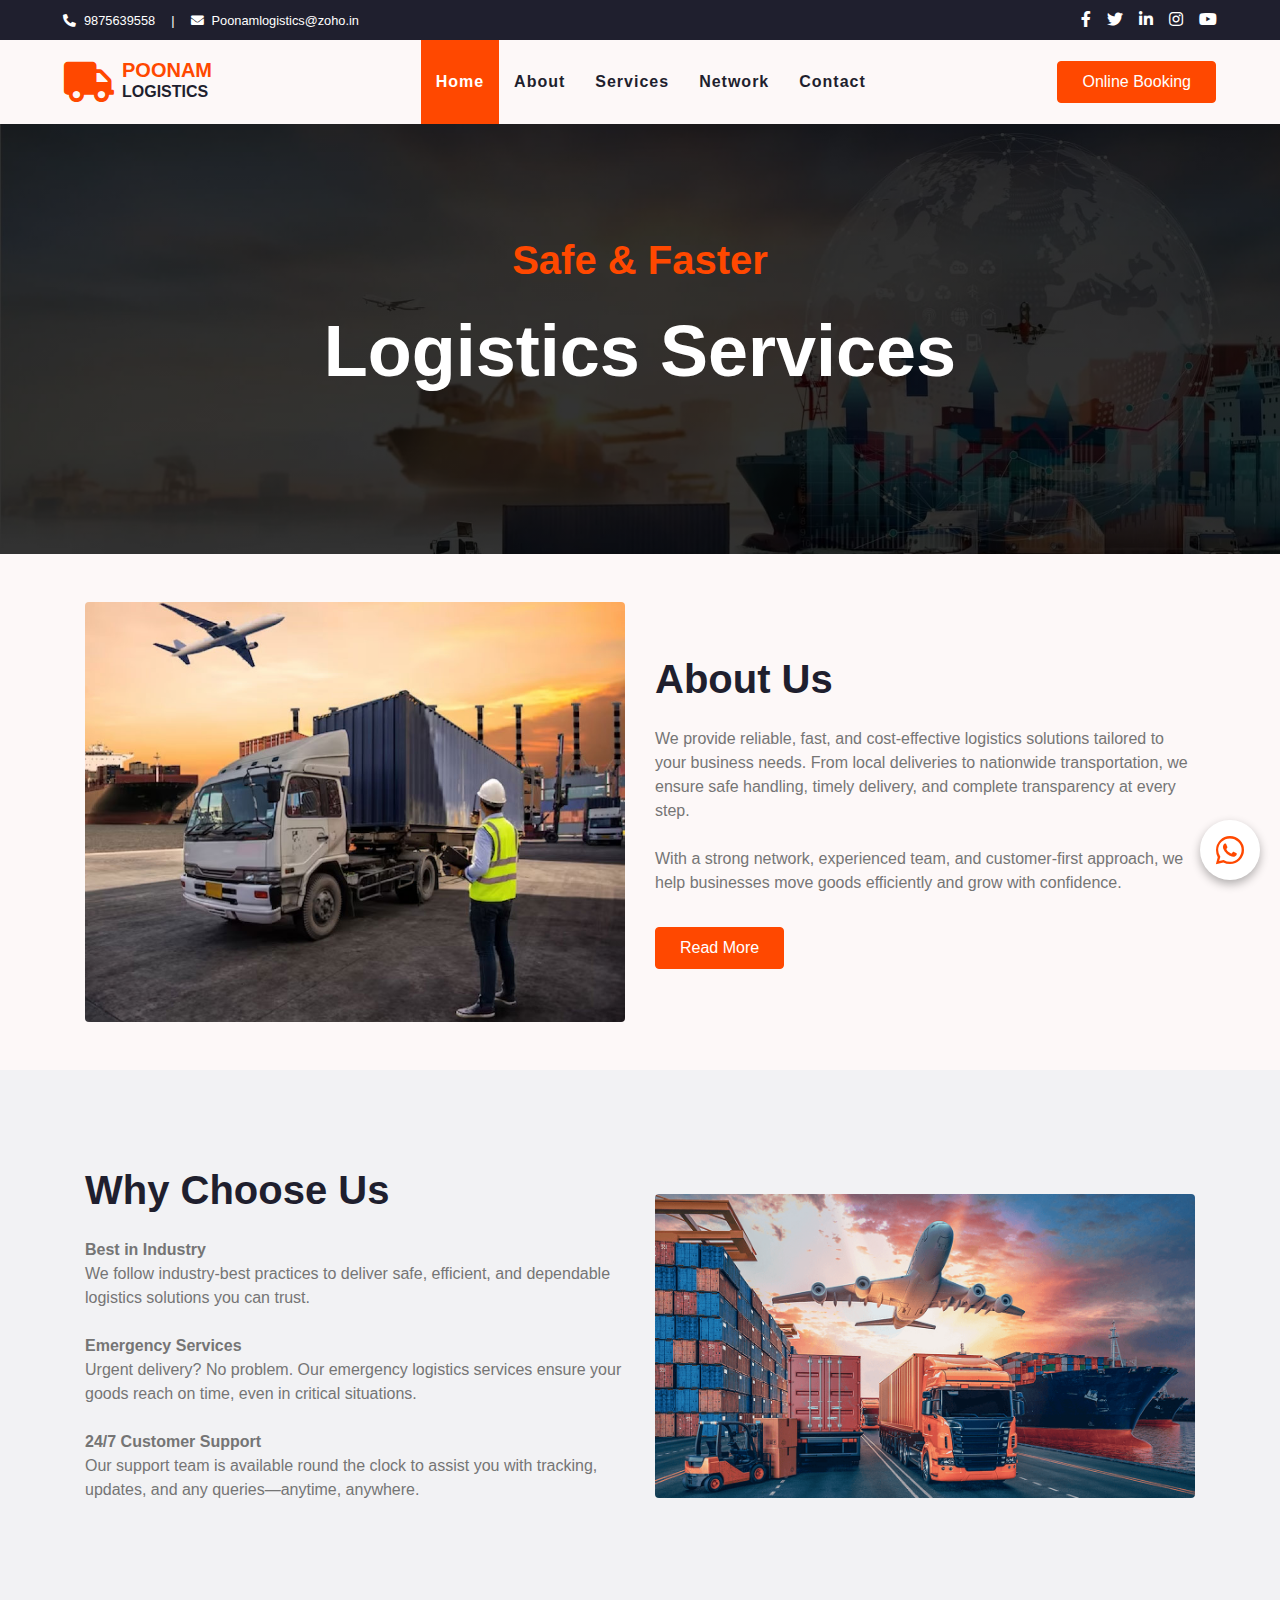
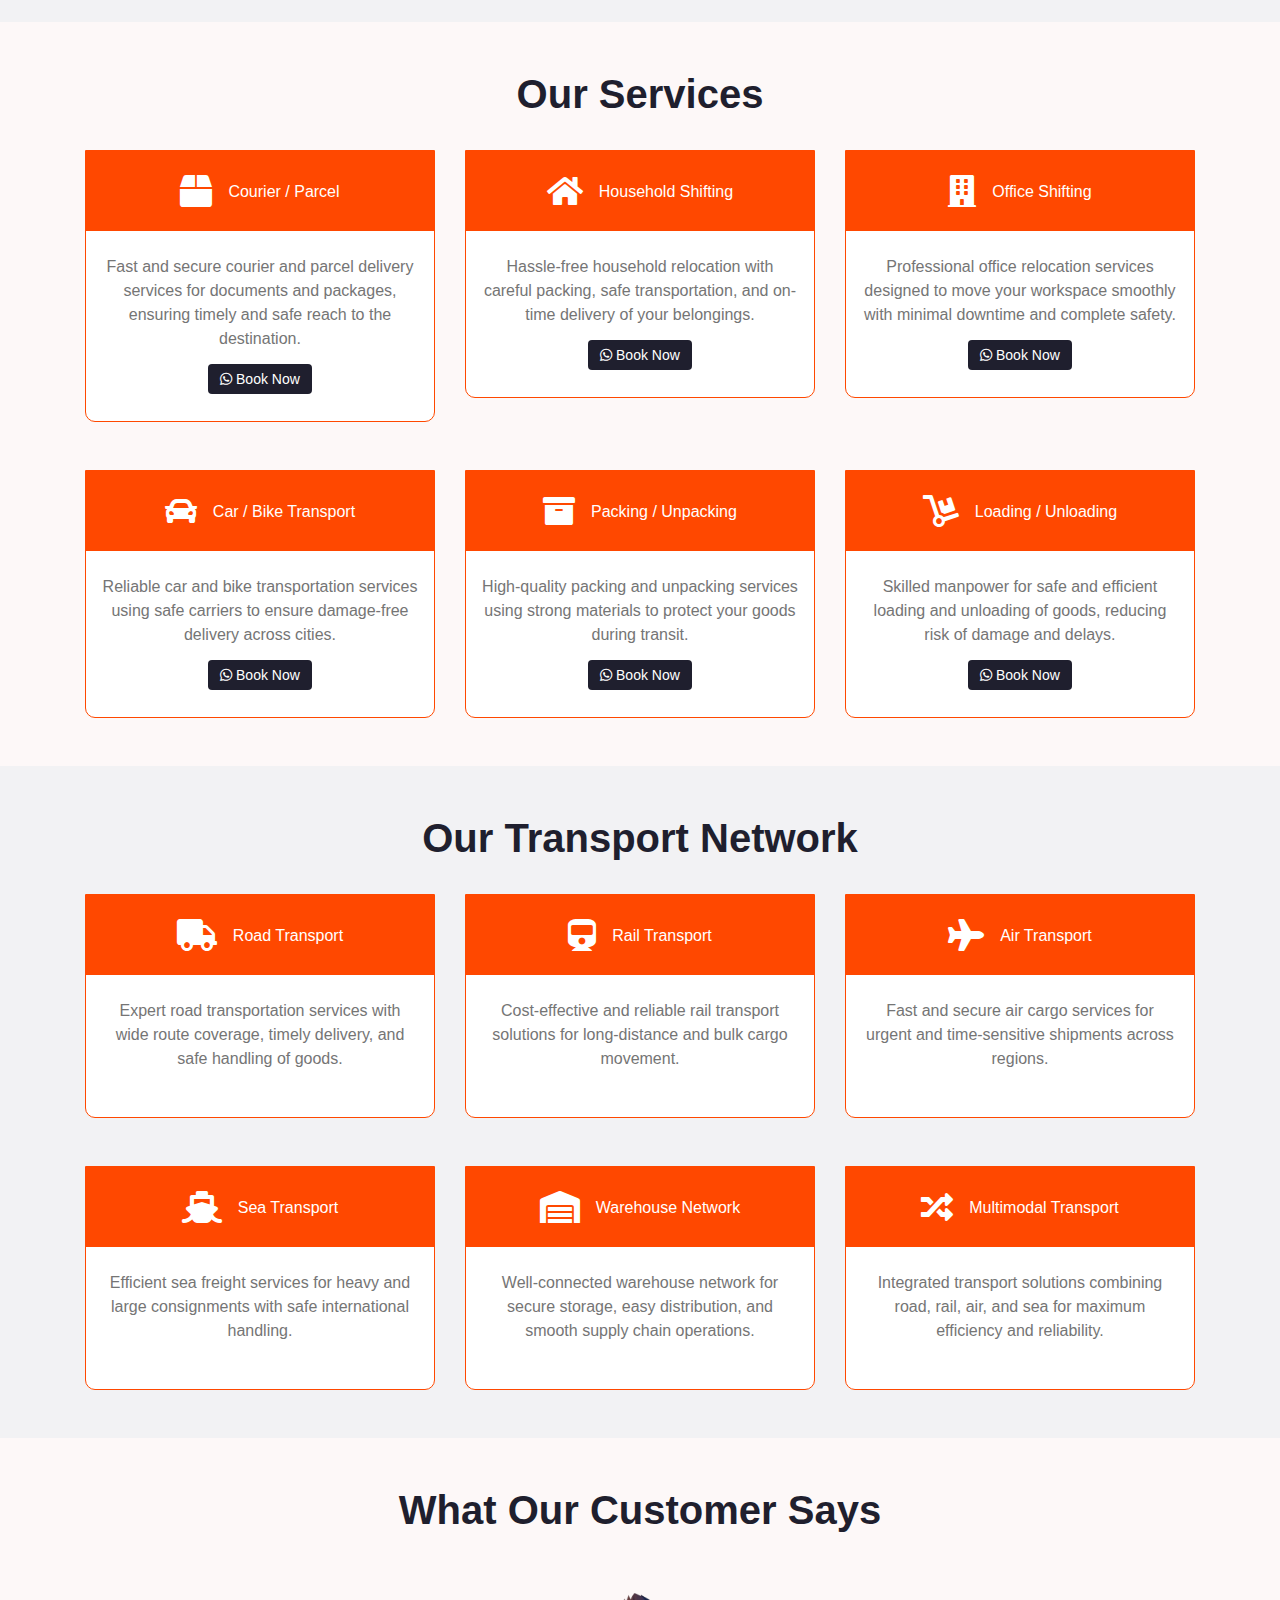
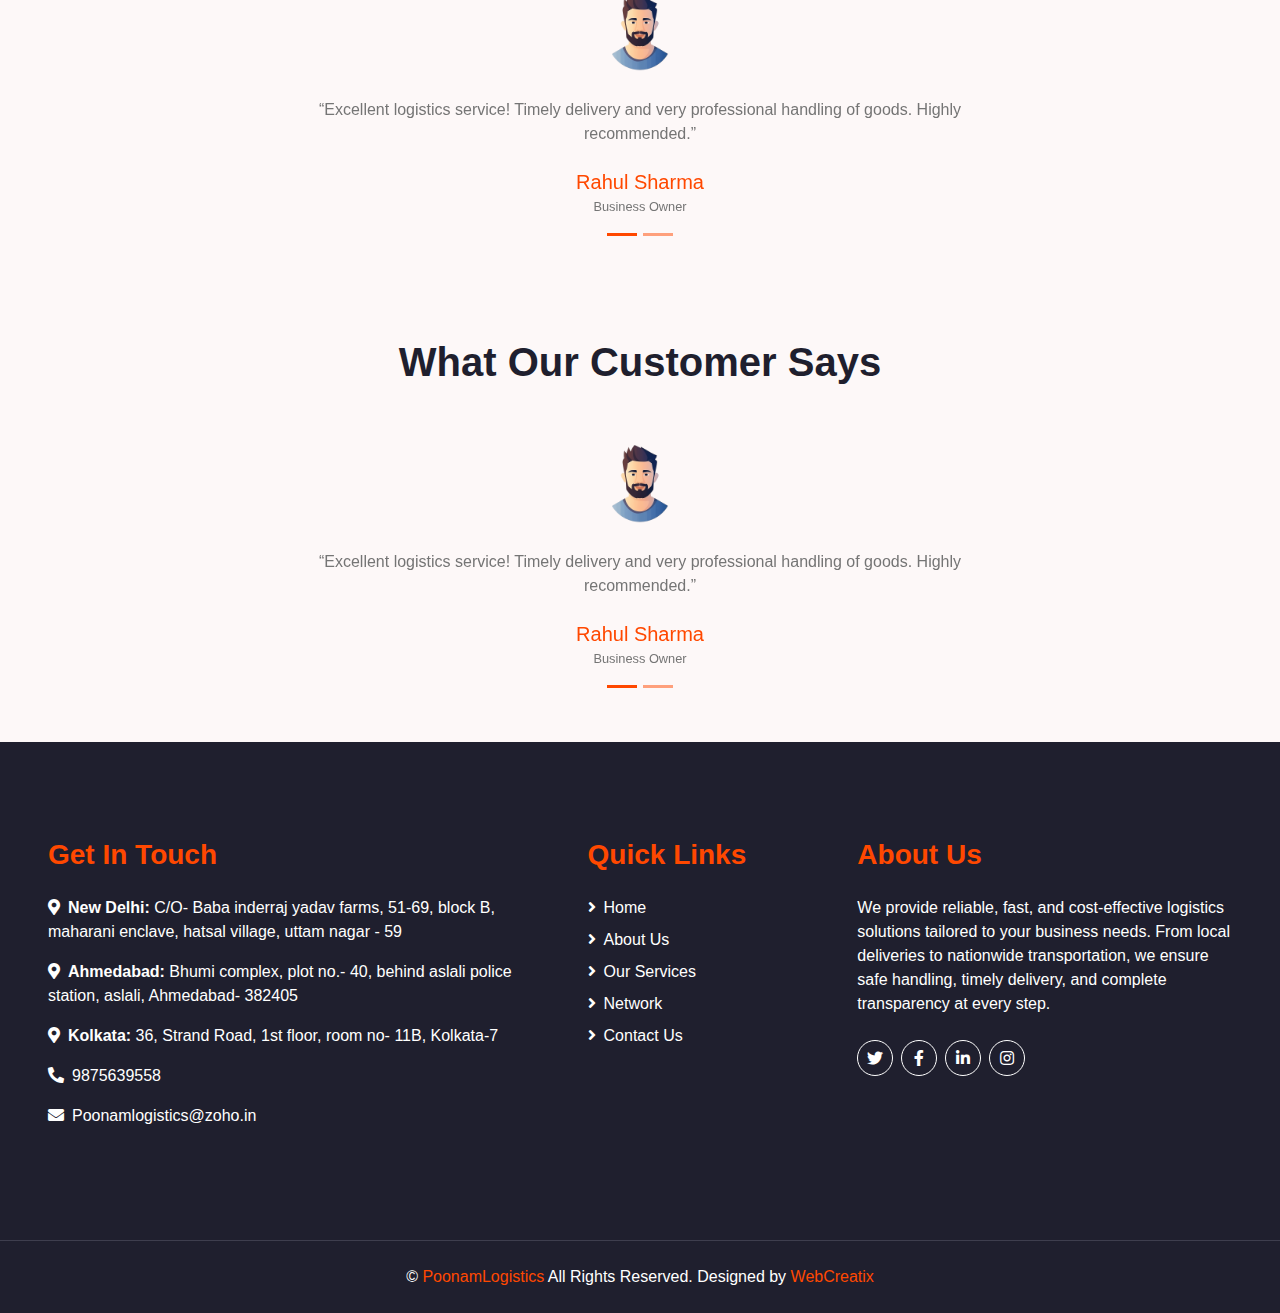
<file: index.html>
<!DOCTYPE html>
<html lang="en">

<head>
    <meta charset="utf-8">
    <title>Poonam Logistics | All India Transport & Logistics Services</title>
    <meta name="description"
        content="Poonam Logistics provides reliable all over India transport services including road, rail, air and sea logistics. Trusted logistics partner with 11+ years of experience.">
    <meta name="keywords"
        content="all india transport service, logistics company india, road transport, rail transport, freight services, pan india logistics">
    <meta content="width=device-width, initial-scale=1.0" name="viewport">
    <link href="https://cdnjs.cloudflare.com/ajax/libs/font-awesome/5.10.0/css/all.min.css" rel="stylesheet">
    <link href="css/style.css" rel="stylesheet">
</head>

<body>
    <div id="header"></div>
    <div class="jumbotron jumbotron-fluid">
        <div class="container text-center py-5">
            <h1 class="text-primary mb-4">Safe & Faster</h1>
            <h1 class="text-white display-3 mb-5">Logistics Services</h1>
        </div>
    </div>
    <div class="container-fluid bg1 py-5">
        <div class="container">
            <div class="row align-items-center">
                <div class="col-lg-6 pb-4 pb-lg-0">
                    <img class="img-fluid w-100 rounded" src="img/about1.jpg" alt="">
                </div>
                <div class="col-lg-6">
                    <h1 class="mb-4">About Us</h1>
                    <p class="mb-4">We provide reliable, fast, and cost-effective logistics solutions tailored to your
                        business needs. From local deliveries to nationwide transportation, we ensure safe handling,
                        timely delivery, and complete transparency at every step.<br /><br />With a strong network,
                        experienced team, and customer-first approach, we help businesses move goods efficiently and
                        grow with confidence.</p>
                    <a href="about.html" class="btn btn-primary mt-2 py-2 px-4">Read More</a>
                </div>
            </div>
        </div>
    </div>
    <div class="container-fluid bg2 py-5">
        <div class="container">
            <div class="row align-items-center">

                <div class="col-lg-6 order-1 order-lg-2">
                    <img class="img-fluid w-100 rounded" src="img/transport.png" alt="">
                </div>
                <div class="col-lg-6 py-5  py-10 order-2 order-lg-1">
                    <h1 class="mb-4">Why Choose Us</h1>
                    <p class="mb-4"><b>Best in Industry</b><br />We follow industry-best practices to deliver safe,
                        efficient, and dependable logistics solutions you can trust.</p>
                    <p class="mb-4"><b>Emergency Services</b><br />Urgent delivery? No problem. Our emergency logistics
                        services ensure your goods reach on time, even in critical situations.</p>
                    <p class="mb-4"><b>24/7 Customer Support</b><br />Our support team is available round the clock to
                        assist you with tracking, updates, and any queries—anytime, anywhere.</p>
                </div>
            </div>
        </div>
    </div>
    <div class="container-fluid bg1 pt-5">
        <div class="container">
            <div class="text-center pb-2">
                <h1 class="mb-4">Our Services</h1>
            </div>
            <div class="row">
                <div class="col-lg-4 col-md-6 text-center mb-5">
                    <div class="serviceBox">
                        <div class="d-flex align-items-center justify-content-center bg-primary mb-4 p-4">
                            <i class="fa fa-2x fa-box pr-3"></i>
                            <h6 class="text-white font-weight-medium m-0">Courier / Parcel</h6>
                        </div>
                        <p>Fast and secure courier and parcel delivery services for documents and packages, ensuring
                            timely and safe reach to the destination.</p>
                        <a class="bookBtn" href="https://wa.me/919875639558"><i class="fab fa-whatsapp"></i> Book
                            Now</a>
                    </div>
                </div>
                <div class="col-lg-4 col-md-6 text-center mb-5">
                    <div class="serviceBox">
                        <div class="d-flex align-items-center justify-content-center bg-primary mb-4 p-4">
                            <i class="fa fa-2x fa-home pr-3"></i>
                            <h6 class="text-white font-weight-medium m-0">Household Shifting</h6>
                        </div>
                        <p>Hassle-free household relocation with careful packing, safe transportation, and on-time
                            delivery of your belongings.</p>
                        <a class="bookBtn" href="https://wa.me/919875639558"><i class="fab fa-whatsapp"></i> Book
                            Now</a>
                    </div>
                </div>
                <div class="col-lg-4 col-md-6 text-center mb-5">
                    <div class="serviceBox">
                        <div class="d-flex align-items-center justify-content-center bg-primary mb-4 p-4">
                            <i class="fa fa-2x fa-building pr-3"></i>
                            <h6 class="text-white font-weight-medium m-0">Office Shifting</h6>
                        </div>
                        <p>Professional office relocation services designed to move your workspace smoothly with minimal
                            downtime and complete safety.</p>
                        <a class="bookBtn" href="https://wa.me/919875639558"><i class="fab fa-whatsapp"></i> Book
                            Now</a>
                    </div>
                </div>
                <div class="col-lg-4 col-md-6 text-center mb-5">
                    <div class="serviceBox">
                        <div class="d-flex align-items-center justify-content-center bg-primary mb-4 p-4">
                            <i class="fa fa-2x fa-car pr-3"></i>
                            <h6 class="text-white font-weight-medium m-0">Car / Bike Transport</h6>
                        </div>
                        <p>Reliable car and bike transportation services using safe carriers to ensure damage-free
                            delivery across cities.</p>
                        <a class="bookBtn" href="https://wa.me/919875639558"><i class="fab fa-whatsapp"></i> Book
                            Now</a>
                    </div>
                </div>
                <div class="col-lg-4 col-md-6 text-center mb-5">
                    <div class="serviceBox">
                        <div class="d-flex align-items-center justify-content-center bg-primary mb-4 p-4">
                            <i class="fa fa-2x fa-archive pr-3"></i>
                            <h6 class="text-white font-weight-medium m-0">Packing / Unpacking</h6>
                        </div>
                        <p>High-quality packing and unpacking services using strong materials to protect your goods
                            during transit.</p>
                        <a class="bookBtn" href="https://wa.me/919875639558"><i class="fab fa-whatsapp"></i> Book
                            Now</a>
                    </div>
                </div>
                <div class="col-lg-4 col-md-6 text-center mb-5">
                    <div class="serviceBox">
                        <div class="d-flex align-items-center justify-content-center bg-primary mb-4 p-4">
                            <i class="fa fa-2x fa-dolly pr-3"></i>
                            <h6 class="text-white font-weight-medium m-0">Loading / Unloading</h6>
                        </div>
                        <p>Skilled manpower for safe and efficient loading and unloading of goods, reducing risk of
                            damage and delays.</p>
                        <a class="bookBtn" href="https://wa.me/919875639558"><i class="fab fa-whatsapp"></i> Book
                            Now</a>
                    </div>

                </div>
            </div>
        </div>
    </div>
    <div class="container-fluid bg2 pt-5">
        <div class="container">
            <div class="text-center pb-2">
                <h1 class="mb-4">Our Transport Network</h1>
            </div>

            <div class="row">

                <!-- Road Transport -->
                <div class="col-lg-4 col-md-6 text-center mb-5">
                    <div class="serviceBox">
                        <div class="d-flex align-items-center justify-content-center bg-primary mb-4 p-4">
                            <i class="fa fa-2x fa-truck pr-3"></i>
                            <h6 class="text-white font-weight-medium m-0">Road Transport</h6>
                        </div>
                        <p>Expert road transportation services with wide route coverage, timely delivery, and safe
                            handling of goods.</p>
                    </div>
                </div>

                <!-- Rail Transport -->
                <div class="col-lg-4 col-md-6 text-center mb-5">
                    <div class="serviceBox">
                        <div class="d-flex align-items-center justify-content-center bg-primary mb-4 p-4">
                            <i class="fa fa-2x fa-train pr-3"></i>
                            <h6 class="text-white font-weight-medium m-0">Rail Transport</h6>
                        </div>
                        <p>Cost-effective and reliable rail transport solutions for long-distance and bulk cargo
                            movement.</p>
                    </div>
                </div>

                <!-- Air Transport -->
                <div class="col-lg-4 col-md-6 text-center mb-5">
                    <div class="serviceBox">
                        <div class="d-flex align-items-center justify-content-center bg-primary mb-4 p-4">
                            <i class="fa fa-2x fa-plane pr-3"></i>
                            <h6 class="text-white font-weight-medium m-0">Air Transport</h6>
                        </div>
                        <p>Fast and secure air cargo services for urgent and time-sensitive shipments across regions.
                        </p>
                    </div>
                </div>

                <!-- Sea Transport -->
                <div class="col-lg-4 col-md-6 text-center mb-5">
                    <div class="serviceBox">
                        <div class="d-flex align-items-center justify-content-center bg-primary mb-4 p-4">
                            <i class="fa fa-2x fa-ship pr-3"></i>
                            <h6 class="text-white font-weight-medium m-0">Sea Transport</h6>
                        </div>
                        <p>Efficient sea freight services for heavy and large consignments with safe international
                            handling.</p>
                    </div>
                </div>

                <!-- Warehouse Network -->
                <div class="col-lg-4 col-md-6 text-center mb-5">
                    <div class="serviceBox">
                        <div class="d-flex align-items-center justify-content-center bg-primary mb-4 p-4">
                            <i class="fa fa-2x fa-warehouse pr-3"></i>
                            <h6 class="text-white font-weight-medium m-0">Warehouse Network</h6>
                        </div>
                        <p>Well-connected warehouse network for secure storage, easy distribution, and smooth supply
                            chain operations.</p>
                    </div>
                </div>

                <!-- Multimodal Transport -->
                <div class="col-lg-4 col-md-6 text-center mb-5">
                    <div class="serviceBox">
                        <div class="d-flex align-items-center justify-content-center bg-primary mb-4 p-4">
                            <i class="fa fa-2x fa-random pr-3"></i>
                            <h6 class="text-white font-weight-medium m-0">Multimodal Transport</h6>
                        </div>
                        <p>Integrated transport solutions combining road, rail, air, and sea for maximum efficiency and
                            reliability.</p>
                    </div>
                </div>

            </div>
        </div>

    </div>
    <div class="container-fluid py-5 bg1 testimonialSection">
        <div class="container">
            <div class="mb-4 text-center">
                <h1>What Our Customer Says</h1>
            </div>
            <div class="row justify-content-center">
                <div class="col-lg-8">
                    <div id="testimonialCarousel" class="carousel slide" data-ride="carousel">
                        <div class="carousel-inner text-center">
                            <!-- Testimonial 1 -->
                            <div class="carousel-item active">
                                <div class="testimonial-box p-4">
                                    <img src="img/person.png" alt="Image" class="img-fluid rounded-circle mb-3">
                                    <p class="mb-4">
                                        “Excellent logistics service! Timely delivery and very professional handling of
                                        goods.
                                        Highly recommended.”
                                    </p>
                                    <h5 class="mb-0">Rahul Sharma</h5>
                                    <small>Business Owner</small>
                                </div>
                            </div>
                            <!-- Testimonial 2 -->
                            <div class="carousel-item">
                                <div class="testimonial-box p-4">
                                    <img src="img/person.png" alt="Image" class="img-fluid rounded-circle mb-3">
                                    <p class="mb-4">
                                        “Safe and hassle-free household shifting experience. The team was very
                                        supportive.”
                                    </p>
                                    <h5 class="mb-0">Neha Verma</h5>
                                    <small>Customer</small>
                                </div>
                            </div>
                        </div>
                        <ol class="carousel-indicators">
                            <li data-target="#testimonialCarousel" data-slide-to="0" class="active"></li>
                            <li data-target="#testimonialCarousel" data-slide-to="1"></li>
                        </ol>
                    </div>
                </div>
            </div>
        </div>
    </div>
    <div id="footer"></div>
    <script src="https://code.jquery.com/jquery-3.4.1.min.js"></script>
    <script src="https://stackpath.bootstrapcdn.com/bootstrap/4.4.1/js/bootstrap.bundle.min.js"></script>
    <script src="js/main.js"></script>
</body>

</html>
</file>
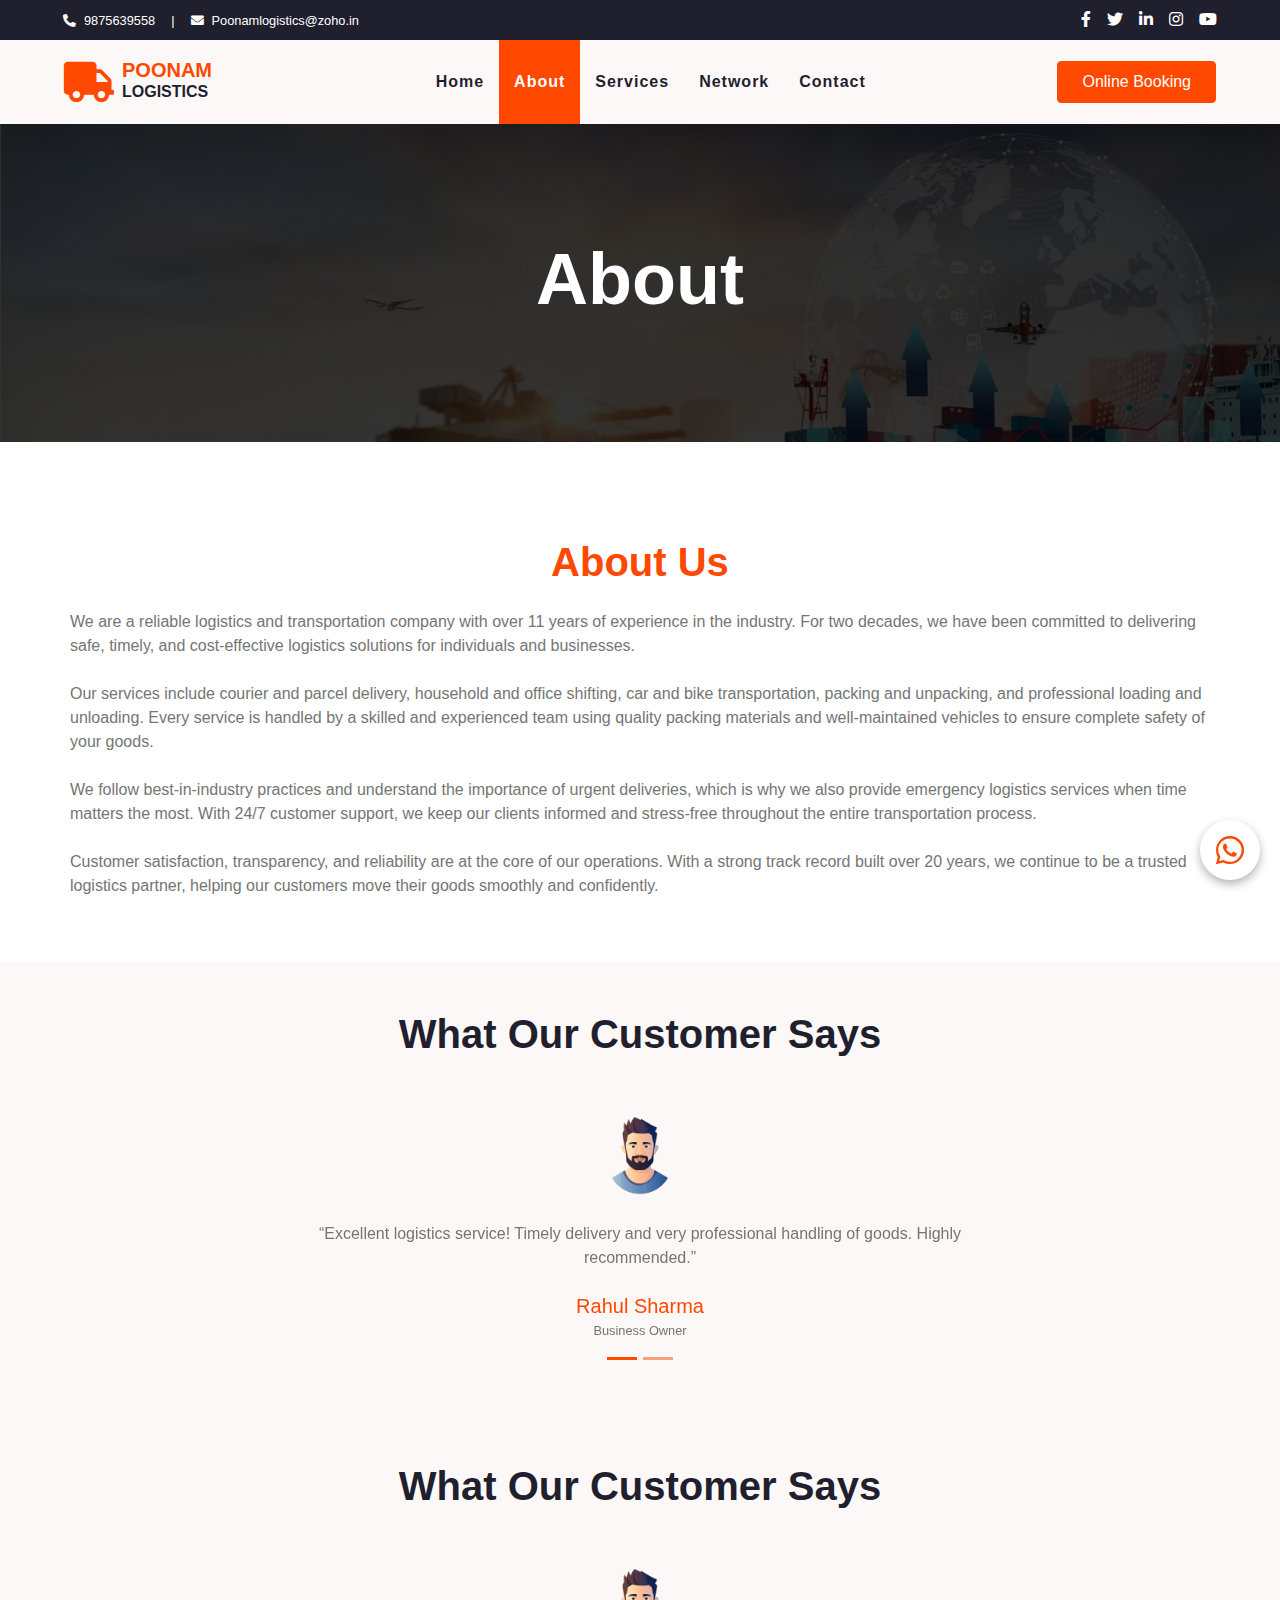
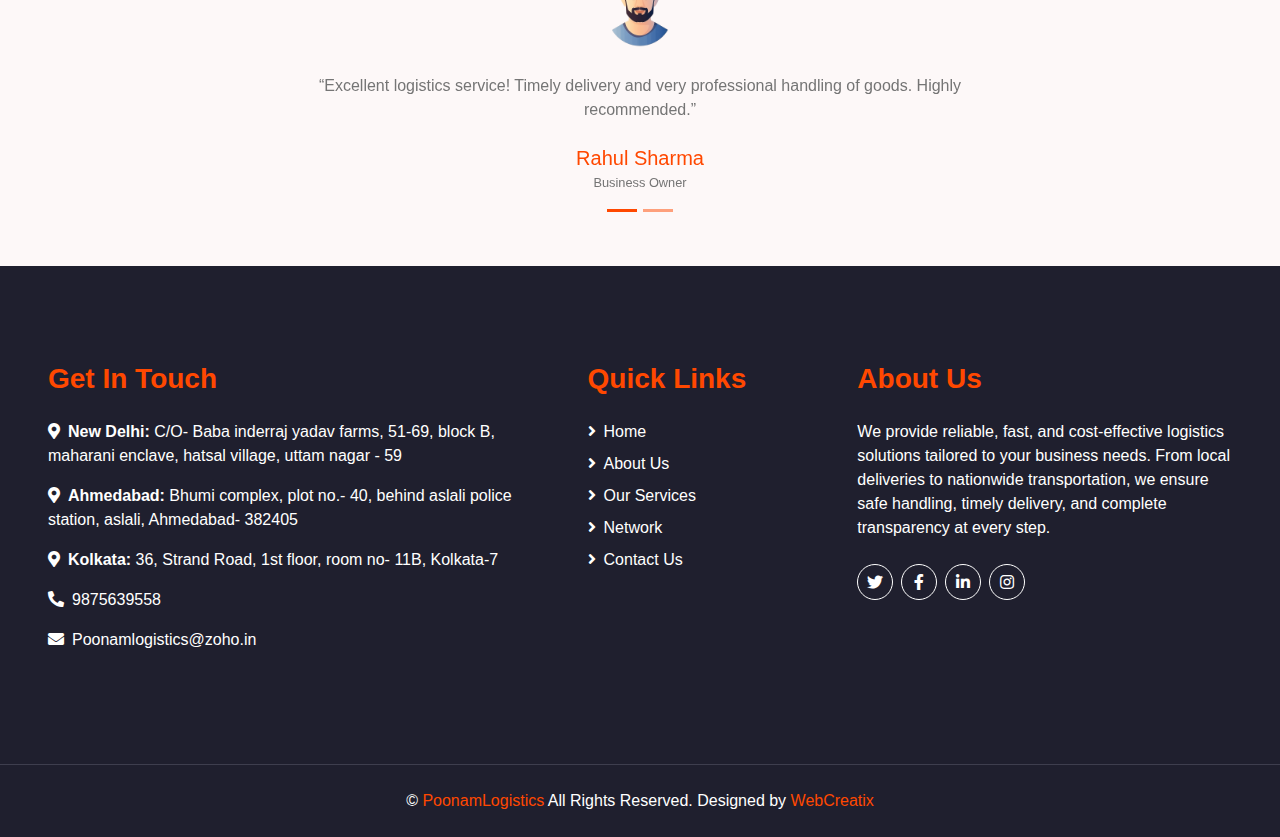
<file: about.html>
<!DOCTYPE html>
<html lang="en">

<head>
    <meta charset="utf-8">
    <title>About Us | 11+ Years Experience in All India Transport Services</title>
    <meta name="description" content="Learn about Poonam Logistics, a trusted transport and logistics company with over 20 years of experience providing all India transport and freight solutions.">
    <meta name="keywords" content="about logistics company, transport company india, logistics experience, pan india transport services">
    <meta content="width=device-width, initial-scale=1.0" name="viewport">
    <link href="https://cdnjs.cloudflare.com/ajax/libs/font-awesome/5.10.0/css/all.min.css" rel="stylesheet">
    <link href="css/style.css" rel="stylesheet">
</head>
<body>
    <div id="header"></div>
    <div class="jumbotron jumbotron-fluid mb-5">
        <div class="container text-center py-5">
            <h1 class="text-white display-3">About</h1>
            </div>
        </div>
    </div>
    <div class="container-fluid py-5 contentPages">
        <div class="container">
                <h1 class="mb-4 text-center heading">About Us</h1>
            <div class="row align-items-center">
                <p>
                    We are a reliable logistics and transportation company with over 11 years of experience in the industry. For two decades, we have been committed to delivering safe, timely, and cost-effective logistics solutions for individuals and businesses.<br /><br />Our services include courier and parcel delivery, household and office shifting, car and bike transportation, packing and unpacking, and professional loading and unloading. Every service is handled by a skilled and experienced team using quality packing materials and well-maintained vehicles to ensure complete safety of your goods.<br /><br />We follow best-in-industry practices and understand the importance of urgent deliveries, which is why we also provide emergency logistics services when time matters the most. With 24/7 customer support, we keep our clients informed and stress-free throughout the entire transportation process.<br /><br />Customer satisfaction, transparency, and reliability are at the core of our operations. With a strong track record built over 20 years, we continue to be a trusted logistics partner, helping our customers move their goods smoothly and confidently.
                </p>
            </div>
        </div>
    </div>
    <div class="container-fluid py-5 bg1 testimonialSection">
        <div class="container">
            <div class="mb-4 text-center">
                <h1>What Our Customer Says</h1>
            </div>
            <div class="row justify-content-center">
                <div class="col-lg-8">
                    <div id="testimonialCarousel" class="carousel slide" data-ride="carousel">
                        <div class="carousel-inner text-center">
                            <!-- Testimonial 1 -->
                            <div class="carousel-item active">
                                <div class="testimonial-box p-4">
                                    <img src="img/person.png" alt="Image" class="img-fluid rounded-circle mb-3">
                                    <p class="mb-4">
                                        “Excellent logistics service! Timely delivery and very professional handling of
                                        goods.
                                        Highly recommended.”
                                    </p>
                                    <h5 class="mb-0">Rahul Sharma</h5>
                                    <small>Business Owner</small>
                                </div>
                            </div>
                            <!-- Testimonial 2 -->
                            <div class="carousel-item">
                                <div class="testimonial-box p-4">
                                    <img src="img/person.png" alt="Image" class="img-fluid rounded-circle mb-3">
                                    <p class="mb-4">
                                        “Safe and hassle-free household shifting experience. The team was very
                                        supportive.”
                                    </p>
                                    <h5 class="mb-0">Neha Verma</h5>
                                    <small>Customer</small>
                                </div>
                            </div>
                        </div>
                        <ol class="carousel-indicators">
                            <li data-target="#testimonialCarousel" data-slide-to="0" class="active"></li>
                            <li data-target="#testimonialCarousel" data-slide-to="1"></li>
                        </ol>
                    </div>
                </div>
            </div>
        </div>
    </div>
    <div id="footer"></div>
    <script src="https://code.jquery.com/jquery-3.4.1.min.js"></script>
    <script src="https://stackpath.bootstrapcdn.com/bootstrap/4.4.1/js/bootstrap.bundle.min.js"></script>
    <script src="js/main.js"></script>
</body>

</html>
</file>
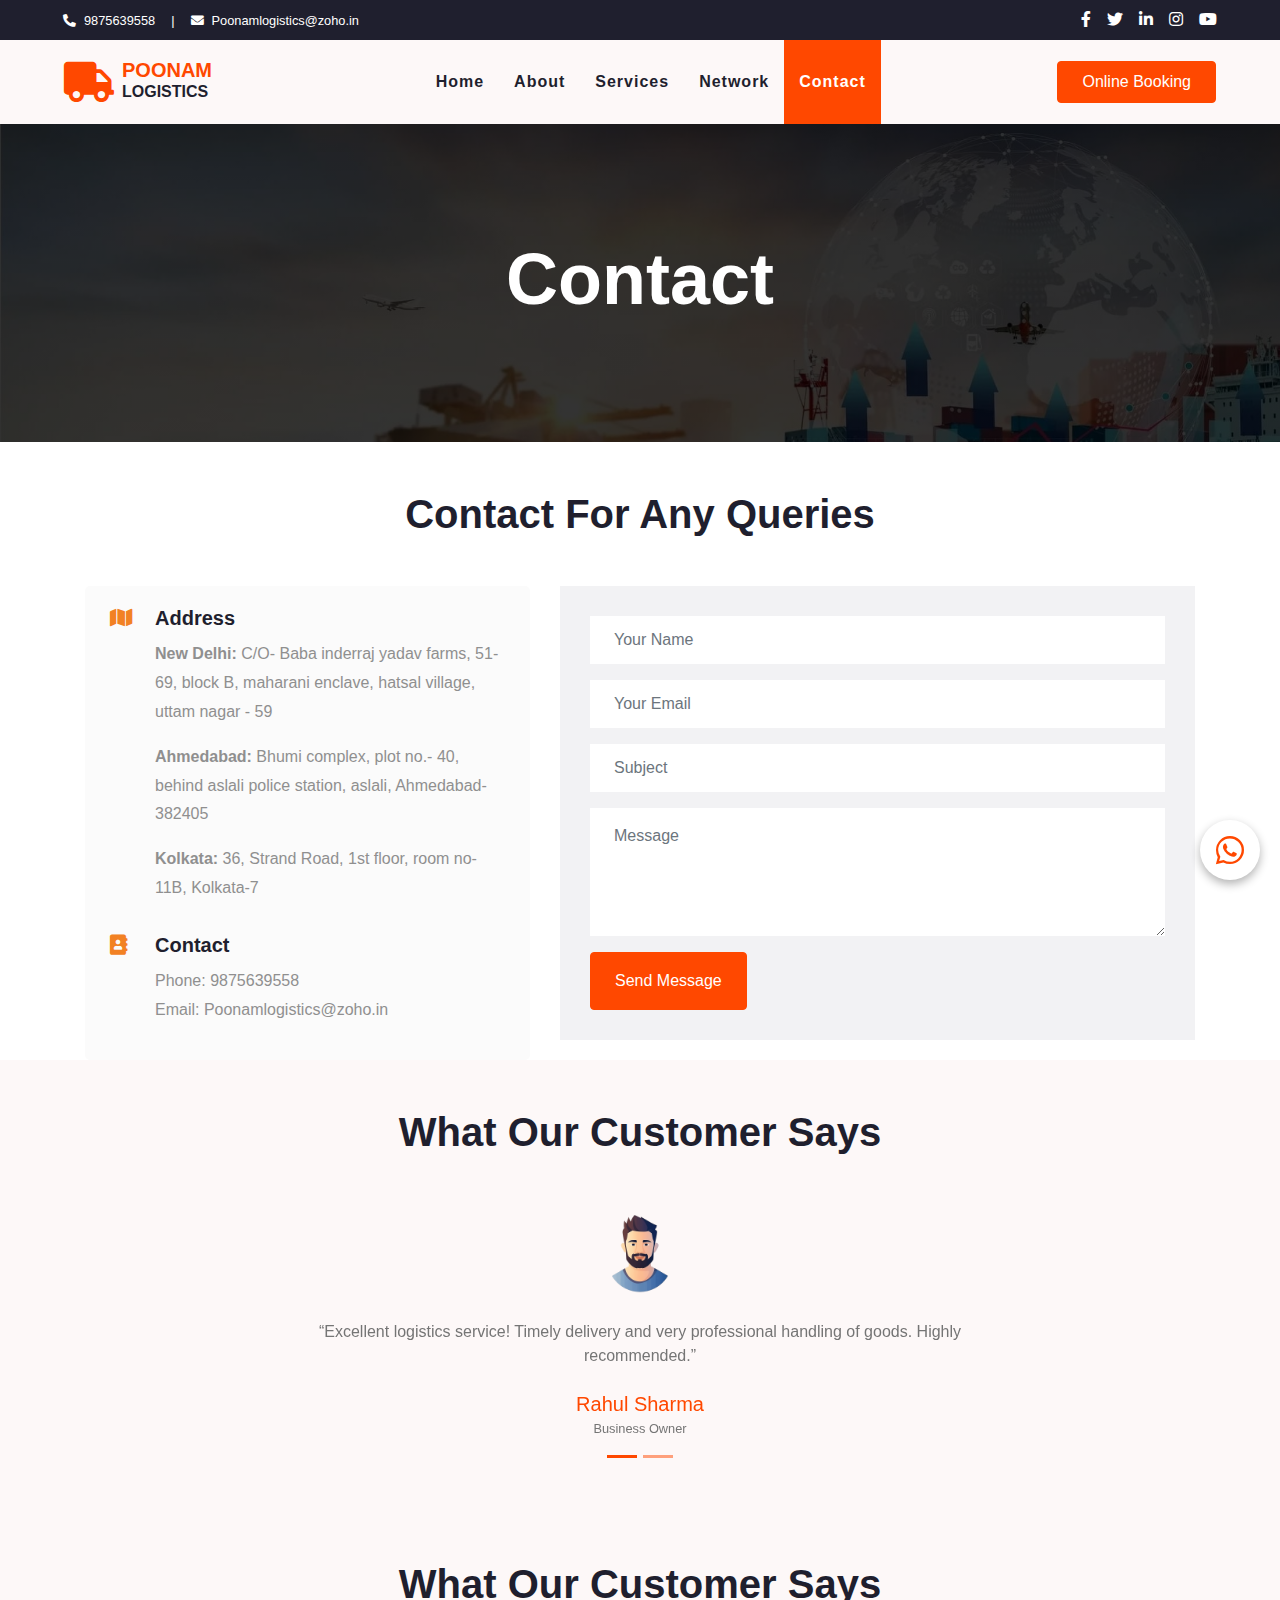
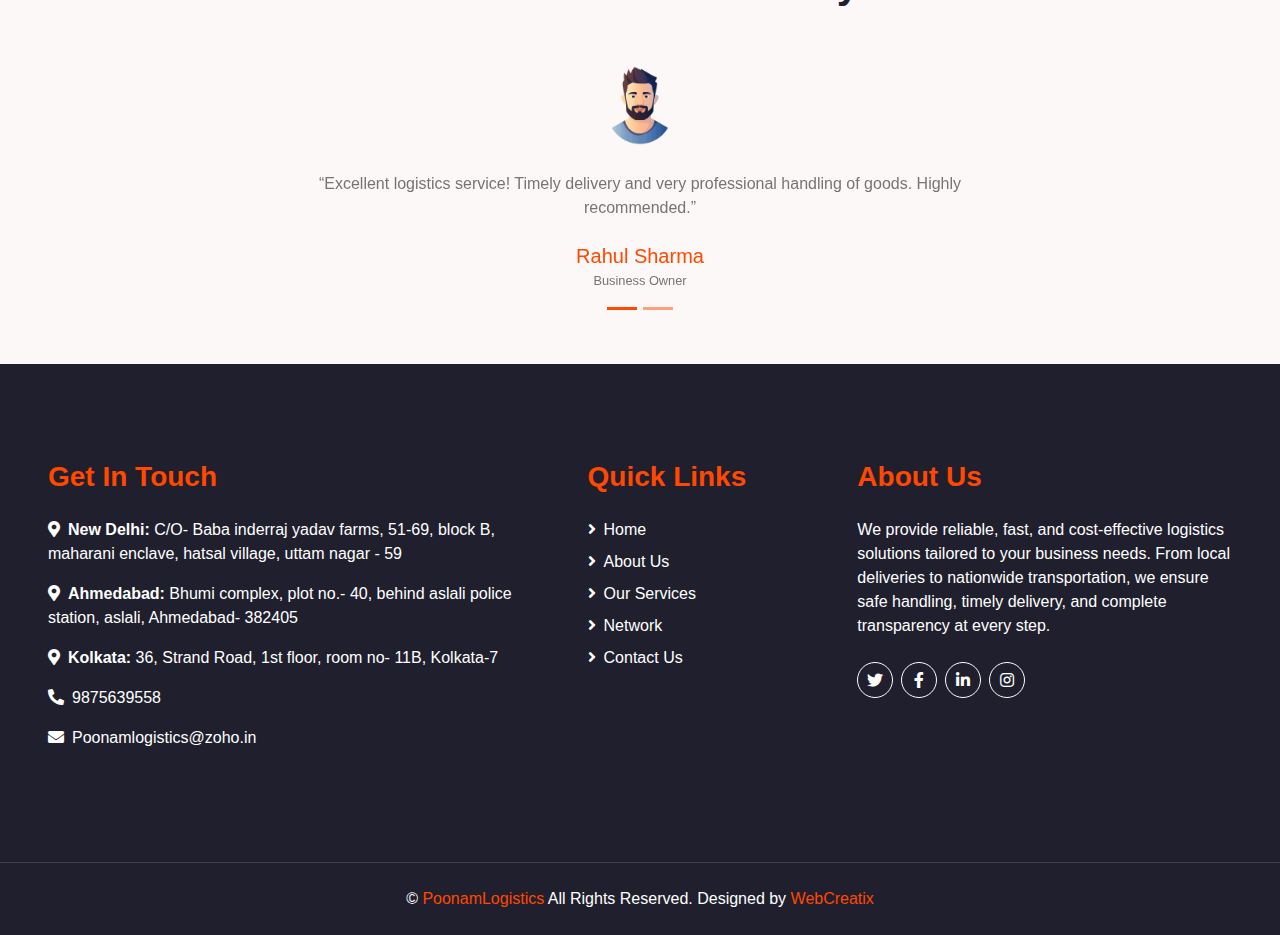
<file: contact.html>
<!DOCTYPE html>
<html lang="en">

<head>
    <meta charset="utf-8">
    <title>Contact Us | All India Transport & Logistics Enquiry</title>
    <meta name="description" content="Contact Poonam Logistics for all India transport and logistics services. Get quick support, quotes and booking assistance for your transport needs.">
    <meta name="keywords" content="contact logistics company, transport enquiry india, logistics contact, pan india transport booking">
    <meta content="width=device-width, initial-scale=1.0" name="viewport">
    <link href="https://cdnjs.cloudflare.com/ajax/libs/font-awesome/5.10.0/css/all.min.css" rel="stylesheet">
    <link href="css/style.css" rel="stylesheet">
</head>

<body>
    <div id="header"></div>
    <div class="jumbotron jumbotron-fluid mb-5">
        <div class="container text-center py-5">
            <h1 class="text-white display-3">Contact</h1>
        </div>
    </div>
    <!-- Header End -->


    <!-- Contact Start -->
    <div class="container-fluid">
        <div class="container">
            <h1 class="mb-5 text-center">Contact For Any Queries</h1>
            <div class="row">
                <div class="col-lg-5">
                    <div class="contact-form-wrap">
                        <div class="contact-form-box">
                            <h4><i class="fas fa-map"></i> Address</h4>
                            <p><b>New Delhi:</b> C/O- Baba inderraj yadav farms, 51-69, block B, maharani enclave,  hatsal village,  uttam nagar - 59</p>
                            <p><b>Ahmedabad:</b> Bhumi complex, plot no.- 40, behind aslali police station,  aslali,  Ahmedabad- 382405</p>
                            <p><b>Kolkata:</b> 36, Strand Road,  1st floor,  room no- 11B, Kolkata-7</p>
                        </div>
                        <div class="contact-form-box">
                            <h4><i class="fas fa-address-book"></i> Contact</h4>
                            <p>Phone: 9875639558 <br> Email: Poonamlogistics@zoho.in</p>
                        </div>
                    </div>
                </div>
                <div class="col-lg-7">
                    <div class="contact-form bg-secondary" style="padding: 30px;">
                        <form action="https://formsubmit.co/Poonamlogistics@zoho.in" method="POST">

                            <div class="control-group mb-3">
                                <input type="text" class="form-control border-0 p-4" name="name" placeholder="Your Name"
                                    required minlength="2">
                            </div>

                            <div class="control-group mb-3">
                                <input type="email" class="form-control border-0 p-4" name="email"
                                    placeholder="Your Email" required>
                            </div>

                            <div class="control-group mb-3">
                                <input type="text" class="form-control border-0 p-4" name="subject"
                                    placeholder="Subject" required minlength="3">
                            </div>

                            <div class="control-group mb-3">
                                <textarea class="form-control border-0 py-3 px-4" rows="4" name="message"
                                    placeholder="Message" required minlength="5"></textarea>
                            </div>

                            <!-- FormSubmit Hidden Fields -->
                            <input type="hidden" name="_captcha" value="false">
                            <input type="hidden" name="_template" value="table">

                            <div>
                                <button class="btn btn-primary py-3 px-4" type="submit">
                                    Send Message
                                </button>
                            </div>

                        </form>


                    </div>
                </div>
            </div>
        </div>
    </div>
    <div class="container-fluid py-5 bg1 testimonialSection">
        <div class="container">
            <div class="mb-4 text-center">
                <h1>What Our Customer Says</h1>
            </div>
            <div class="row justify-content-center">
                <div class="col-lg-8">
                    <div id="testimonialCarousel" class="carousel slide" data-ride="carousel">
                        <div class="carousel-inner text-center">
                            <!-- Testimonial 1 -->
                            <div class="carousel-item active">
                                <div class="testimonial-box p-4">
                                    <img src="img/person.png" alt="Image" class="img-fluid rounded-circle mb-3">
                                    <p class="mb-4">
                                        “Excellent logistics service! Timely delivery and very professional handling of
                                        goods.
                                        Highly recommended.”
                                    </p>
                                    <h5 class="mb-0">Rahul Sharma</h5>
                                    <small>Business Owner</small>
                                </div>
                            </div>
                            <!-- Testimonial 2 -->
                            <div class="carousel-item">
                                <div class="testimonial-box p-4">
                                    <img src="img/person.png" alt="Image" class="img-fluid rounded-circle mb-3">
                                    <p class="mb-4">
                                        “Safe and hassle-free household shifting experience. The team was very
                                        supportive.”
                                    </p>
                                    <h5 class="mb-0">Neha Verma</h5>
                                    <small>Customer</small>
                                </div>
                            </div>
                        </div>
                        <ol class="carousel-indicators">
                            <li data-target="#testimonialCarousel" data-slide-to="0" class="active"></li>
                            <li data-target="#testimonialCarousel" data-slide-to="1"></li>
                        </ol>
                    </div>
                </div>
            </div>
        </div>
    </div>
    <div id="footer"></div>
    <script src="https://code.jquery.com/jquery-3.4.1.min.js"></script>
    <script src="https://stackpath.bootstrapcdn.com/bootstrap/4.4.1/js/bootstrap.bundle.min.js"></script>
    <script src="js/main.js"></script>
</body>

</html>
</file>
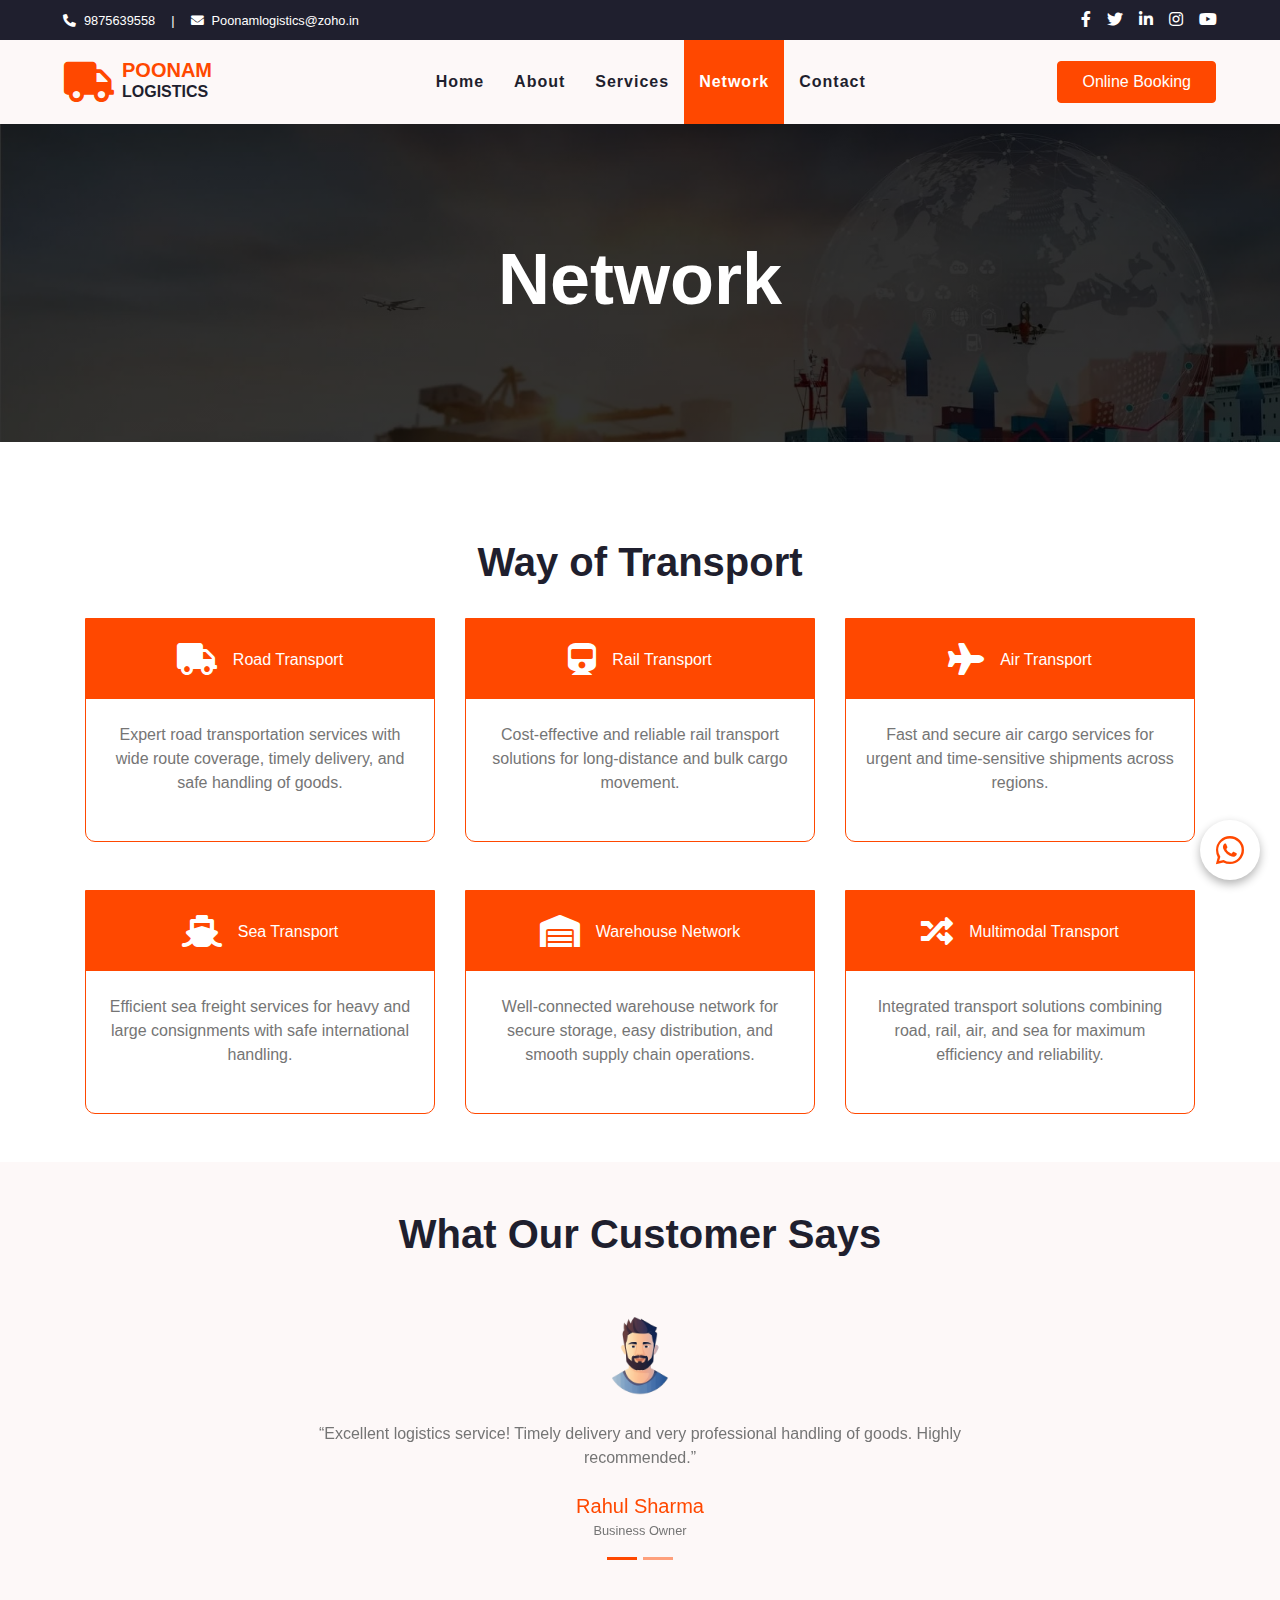
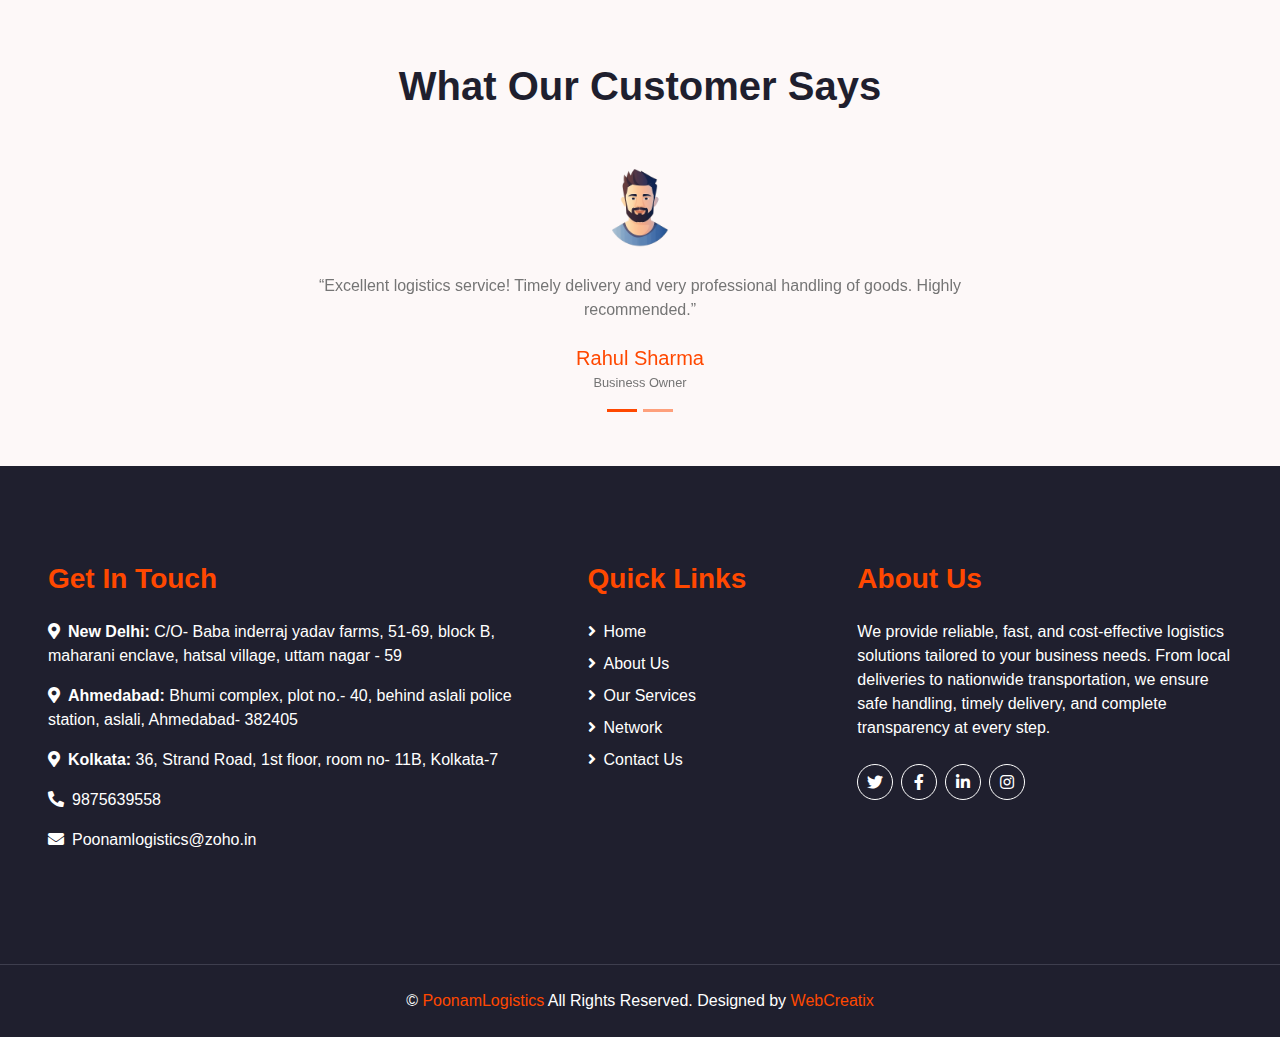
<file: network.html>
<!DOCTYPE html>
<html lang="en">

<head>
    <meta charset="utf-8">
    <title>Our Transport Network | Road, Rail, Air & Sea Transport Across India</title>
    <meta name="description" content="Our strong transport network covers road, rail, air and sea freight services across India, ensuring safe, fast and reliable delivery nationwide.">
    <meta name="keywords" content="transport network india, road transport india, rail transport services, air cargo india, sea freight services">
    <meta content="width=device-width, initial-scale=1.0" name="viewport">
    <link href="https://cdnjs.cloudflare.com/ajax/libs/font-awesome/5.10.0/css/all.min.css" rel="stylesheet">
    <link href="css/style.css" rel="stylesheet">
</head>
<body>
    <div id="header"></div>
    <div class="jumbotron jumbotron-fluid mb-5">
        <div class="container text-center py-5">
            <h1 class="text-white display-3">Network</h1>
        </div>
    </div>
    <!-- Header End -->


    <!-- Blog Start -->
    <div class="container-fluid pt-5">
        <div class="container">
            <div class="text-center pb-2">
                <h1 class="mb-4">Way of Transport</h1>
            </div>
            <div class="row">

        <!-- Road Transport -->
        <div class="col-lg-4 col-md-6 text-center mb-5">
            <div class="serviceBox">
                <div class="d-flex align-items-center justify-content-center bg-primary mb-4 p-4">
                    <i class="fa fa-2x fa-truck pr-3"></i>
                    <h6 class="text-white font-weight-medium m-0">Road Transport</h6>
                </div>
                <p>Expert road transportation services with wide route coverage, timely delivery, and safe handling of goods.</p>
            </div>
        </div>

        <!-- Rail Transport -->
        <div class="col-lg-4 col-md-6 text-center mb-5">
            <div class="serviceBox">
                <div class="d-flex align-items-center justify-content-center bg-primary mb-4 p-4">
                    <i class="fa fa-2x fa-train pr-3"></i>
                    <h6 class="text-white font-weight-medium m-0">Rail Transport</h6>
                </div>
                <p>Cost-effective and reliable rail transport solutions for long-distance and bulk cargo movement.</p>
            </div>
        </div>

        <!-- Air Transport -->
        <div class="col-lg-4 col-md-6 text-center mb-5">
            <div class="serviceBox">
                <div class="d-flex align-items-center justify-content-center bg-primary mb-4 p-4">
                    <i class="fa fa-2x fa-plane pr-3"></i>
                    <h6 class="text-white font-weight-medium m-0">Air Transport</h6>
                </div>
                <p>Fast and secure air cargo services for urgent and time-sensitive shipments across regions.</p>
            </div>
        </div>

        <!-- Sea Transport -->
        <div class="col-lg-4 col-md-6 text-center mb-5">
            <div class="serviceBox">
                <div class="d-flex align-items-center justify-content-center bg-primary mb-4 p-4">
                    <i class="fa fa-2x fa-ship pr-3"></i>
                    <h6 class="text-white font-weight-medium m-0">Sea Transport</h6>
                </div>
                <p>Efficient sea freight services for heavy and large consignments with safe international handling.</p>
            </div>
        </div>

        <!-- Warehouse Network -->
        <div class="col-lg-4 col-md-6 text-center mb-5">
            <div class="serviceBox">
                <div class="d-flex align-items-center justify-content-center bg-primary mb-4 p-4">
                    <i class="fa fa-2x fa-warehouse pr-3"></i>
                    <h6 class="text-white font-weight-medium m-0">Warehouse Network</h6>
                </div>
                <p>Well-connected warehouse network for secure storage, easy distribution, and smooth supply chain operations.</p>
            </div>
        </div>

        <!-- Multimodal Transport -->
        <div class="col-lg-4 col-md-6 text-center mb-5">
            <div class="serviceBox">
                <div class="d-flex align-items-center justify-content-center bg-primary mb-4 p-4">
                    <i class="fa fa-2x fa-random pr-3"></i>
                    <h6 class="text-white font-weight-medium m-0">Multimodal Transport</h6>
                </div>
                <p>Integrated transport solutions combining road, rail, air, and sea for maximum efficiency and reliability.</p>
            </div>
        </div>

    </div>
        </div>
    </div>
    <div class="container-fluid py-5 bg1 testimonialSection">
        <div class="container">
            <div class="mb-4 text-center">
                <h1>What Our Customer Says</h1>
            </div>
            <div class="row justify-content-center">
                <div class="col-lg-8">
                    <div id="testimonialCarousel" class="carousel slide" data-ride="carousel">
                        <div class="carousel-inner text-center">
                            <!-- Testimonial 1 -->
                            <div class="carousel-item active">
                                <div class="testimonial-box p-4">
                                    <img src="img/person.png" alt="Image" class="img-fluid rounded-circle mb-3">
                                    <p class="mb-4">
                                        “Excellent logistics service! Timely delivery and very professional handling of
                                        goods.
                                        Highly recommended.”
                                    </p>
                                    <h5 class="mb-0">Rahul Sharma</h5>
                                    <small>Business Owner</small>
                                </div>
                            </div>
                            <!-- Testimonial 2 -->
                            <div class="carousel-item">
                                <div class="testimonial-box p-4">
                                    <img src="img/person.png" alt="Image" class="img-fluid rounded-circle mb-3">
                                    <p class="mb-4">
                                        “Safe and hassle-free household shifting experience. The team was very
                                        supportive.”
                                    </p>
                                    <h5 class="mb-0">Neha Verma</h5>
                                    <small>Customer</small>
                                </div>
                            </div>
                        </div>
                        <ol class="carousel-indicators">
                            <li data-target="#testimonialCarousel" data-slide-to="0" class="active"></li>
                            <li data-target="#testimonialCarousel" data-slide-to="1"></li>
                        </ol>
                    </div>
                </div>
            </div>
        </div>
    </div>
    <div id="footer"></div>
    <script src="https://code.jquery.com/jquery-3.4.1.min.js"></script>
    <script src="https://stackpath.bootstrapcdn.com/bootstrap/4.4.1/js/bootstrap.bundle.min.js"></script>
    <script src="js/main.js"></script>
</body>

</html>
</file>
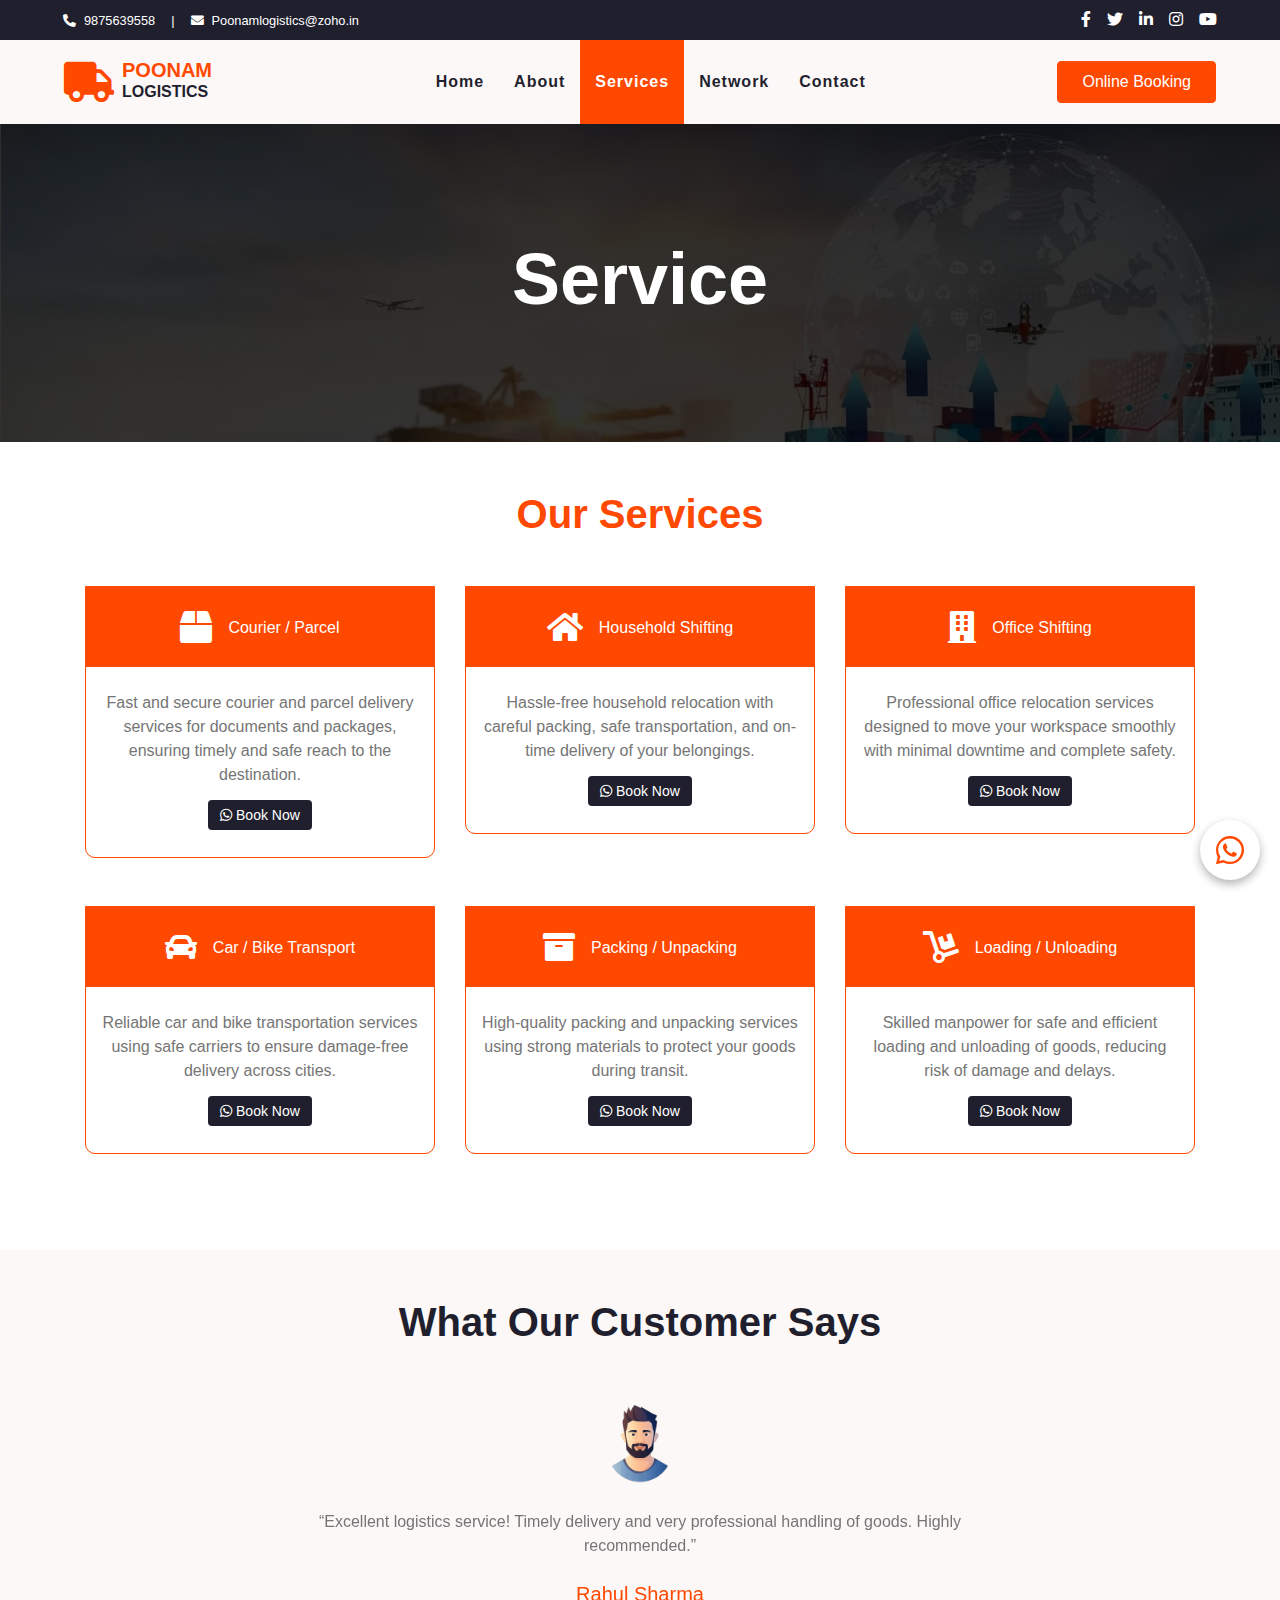
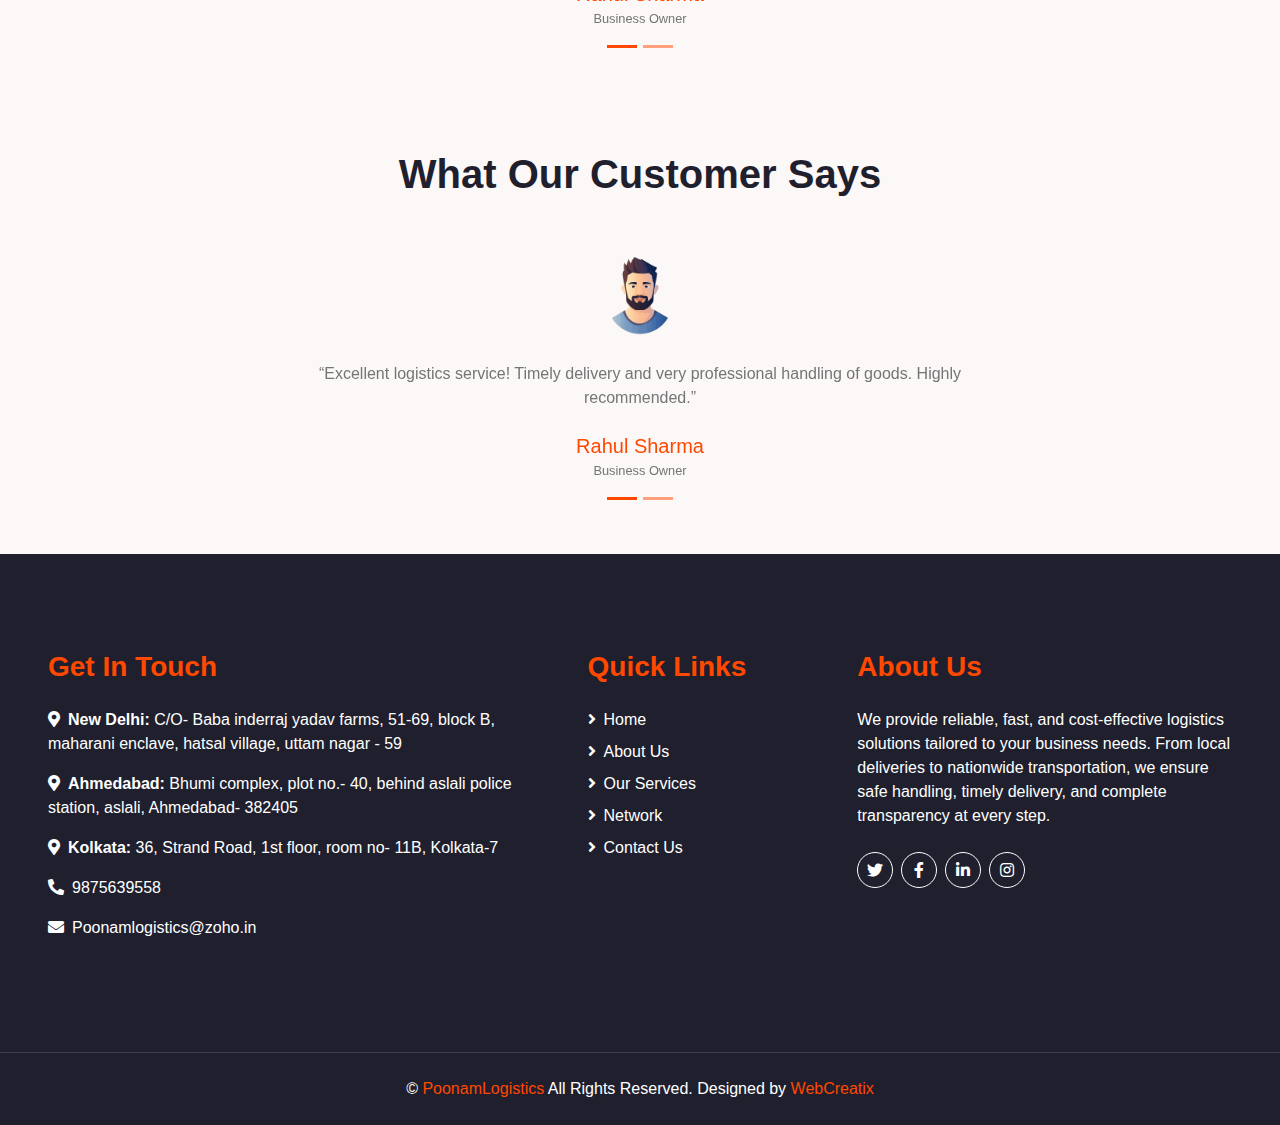
<file: services.html>
<!DOCTYPE html>
<html lang="en">
<head>
    <meta charset="utf-8">
    <title>Our Services | Courier, Shifting & Transport Services Across India</title>
    <meta name="description" content="We offer courier & parcel delivery, household shifting, office relocation, car & bike transport, packing and loading services across India.">
    <meta name="keywords" content="house shifting services, office shifting, courier service india, car transport, bike transport, packing services">
    <meta content="width=device-width, initial-scale=1.0" name="viewport">
    <link href="https://cdnjs.cloudflare.com/ajax/libs/font-awesome/5.10.0/css/all.min.css" rel="stylesheet">
    <link href="css/style.css" rel="stylesheet">
</head>
<body>
    <div id="header"></div>
    <div class="jumbotron jumbotron-fluid">
        <div class="container text-center py-5">
            <h1 class="text-white display-3">Service</h1>
        </div>
    </div>
    <div class="container-fluid py-5 contentPages">
        <div class="container">
            <h1 class="mb-5 text-center heading">Our Services</h1>
                <div class="row">
                    <div class="col-lg-4 col-md-6 text-center mb-5">
                        <div class="serviceBox">
                            <div class="d-flex align-items-center justify-content-center bg-primary mb-4 p-4">
                                <i class="fa fa-2x fa-box pr-3"></i>
                                <h6 class="text-white font-weight-medium m-0">Courier / Parcel</h6>
                            </div>
                            <p>Fast and secure courier and parcel delivery services for documents and packages, ensuring timely and safe reach to the destination.</p>
                            <a class="bookBtn" href="https://wa.me/919875639558"><i class="fab fa-whatsapp"></i> Book Now</a>
                        </div>
                    </div>
                    <div class="col-lg-4 col-md-6 text-center mb-5">
                        <div class="serviceBox">
                            <div class="d-flex align-items-center justify-content-center bg-primary mb-4 p-4">
                                <i class="fa fa-2x fa-home pr-3"></i>
                                <h6 class="text-white font-weight-medium m-0">Household Shifting</h6>
                            </div>
                            <p>Hassle-free household relocation with careful packing, safe transportation, and on-time
                                delivery of your belongings.</p>
                            <a class="bookBtn" href="https://wa.me/919875639558"><i class="fab fa-whatsapp"></i> Book Now</a>
                        </div>
                    </div>
                    <div class="col-lg-4 col-md-6 text-center mb-5">
                        <div class="serviceBox">
                            <div class="d-flex align-items-center justify-content-center bg-primary mb-4 p-4">
                                <i class="fa fa-2x fa-building pr-3"></i>
                                <h6 class="text-white font-weight-medium m-0">Office Shifting</h6>
                            </div>
                            <p>Professional office relocation services designed to move your workspace smoothly with minimal
                                downtime and complete safety.</p>
                            <a class="bookBtn" href="https://wa.me/919875639558"><i class="fab fa-whatsapp"></i> Book Now</a>
                        </div>
                    </div>
                    <div class="col-lg-4 col-md-6 text-center mb-5">
                        <div class="serviceBox">
                            <div class="d-flex align-items-center justify-content-center bg-primary mb-4 p-4">
                                <i class="fa fa-2x fa-car pr-3"></i>
                                <h6 class="text-white font-weight-medium m-0">Car / Bike Transport</h6>
                            </div>
                            <p>Reliable car and bike transportation services using safe carriers to ensure damage-free
                                delivery across cities.</p>
                            <a class="bookBtn" href="https://wa.me/919875639558"><i class="fab fa-whatsapp"></i> Book Now</a>
                        </div>
                    </div>
                    <div class="col-lg-4 col-md-6 text-center mb-5">
                        <div class="serviceBox">
                            <div class="d-flex align-items-center justify-content-center bg-primary mb-4 p-4">
                                <i class="fa fa-2x fa-archive pr-3"></i>
                                <h6 class="text-white font-weight-medium m-0">Packing / Unpacking</h6>
                            </div>
                            <p>High-quality packing and unpacking services using strong materials to protect your goods
                                during transit.</p>
                            <a class="bookBtn" href="https://wa.me/919875639558"><i class="fab fa-whatsapp"></i> Book Now</a>
                        </div>
                    </div>
                    <div class="col-lg-4 col-md-6 text-center mb-5">
                        <div class="serviceBox">
                            <div class="d-flex align-items-center justify-content-center bg-primary mb-4 p-4">
                                <i class="fa fa-2x fa-dolly pr-3"></i>
                                <h6 class="text-white font-weight-medium m-0">Loading / Unloading</h6>
                            </div>
                            <p>Skilled manpower for safe and efficient loading and unloading of goods, reducing risk of
                                damage and delays.</p>
                            <a class="bookBtn" href="https://wa.me/919875639558"><i class="fab fa-whatsapp"></i> Book Now</a>
                        </div>

                    </div>
                </div>
            </div>
        </div>
    </div>
    <div class="container-fluid py-5 bg1 testimonialSection">
        <div class="container">
            <div class="mb-4 text-center">
                <h1>What Our Customer Says</h1>
            </div>
            <div class="row justify-content-center">
                <div class="col-lg-8">
                    <div id="testimonialCarousel" class="carousel slide" data-ride="carousel">
                        <div class="carousel-inner text-center">
                            <!-- Testimonial 1 -->
                            <div class="carousel-item active">
                                <div class="testimonial-box p-4">
                                    <img src="img/person.png" alt="Image" class="img-fluid rounded-circle mb-3">
                                    <p class="mb-4">
                                        “Excellent logistics service! Timely delivery and very professional handling of
                                        goods.
                                        Highly recommended.”
                                    </p>
                                    <h5 class="mb-0">Rahul Sharma</h5>
                                    <small>Business Owner</small>
                                </div>
                            </div>
                            <!-- Testimonial 2 -->
                            <div class="carousel-item">
                                <div class="testimonial-box p-4">
                                    <img src="img/person.png" alt="Image" class="img-fluid rounded-circle mb-3">
                                    <p class="mb-4">
                                        “Safe and hassle-free household shifting experience. The team was very
                                        supportive.”
                                    </p>
                                    <h5 class="mb-0">Neha Verma</h5>
                                    <small>Customer</small>
                                </div>
                            </div>
                        </div>
                        <ol class="carousel-indicators">
                            <li data-target="#testimonialCarousel" data-slide-to="0" class="active"></li>
                            <li data-target="#testimonialCarousel" data-slide-to="1"></li>
                        </ol>
                    </div>
                </div>
            </div>
        </div>
    </div>
    <div id="footer"></div>
    <script src="https://code.jquery.com/jquery-3.4.1.min.js"></script>
    <script src="https://stackpath.bootstrapcdn.com/bootstrap/4.4.1/js/bootstrap.bundle.min.js"></script>
    <script src="js/main.js"></script>
</body>

</html>
</file>
<file: css/style.css>
/******* Bootstrap Theming ********/
/*!
 * Bootstrap v4.5.3 (https://getbootstrap.com/)
 * Copyright 2011-2020 The Bootstrap Authors
 * Copyright 2011-2020 Twitter, Inc.
 * Licensed under MIT (https://github.com/twbs/bootstrap/blob/main/LICENSE)
 */
:root {
  --blue: #007bff;
  --indigo: #6610f2;
  --purple: #6f42c1;
  --pink: #e83e8c;
  --red: #dc3545;
  --orange: #fd7e14;
  --yellow: #ffc107;
  --green: #28a745;
  --teal: #20c997;
  --cyan: #17a2b8;
  --white: #fff;
  --gray: #6c757d;
  --gray-dark: #343a40;
  --primary: #FF4800;
  --secondary: #F2F2F4;
  --success: #28a745;
  --info: #17a2b8;
  --warning: #ffc107;
  --danger: #dc3545;
  --light: #FFFFFF;
  --dark: #1F1F2E;
  --breakpoint-xs: 0;
  --breakpoint-sm: 576px;
  --breakpoint-md: 768px;
  --breakpoint-lg: 992px;
  --breakpoint-xl: 1200px;
  --font-family-sans-serif: "Poppins", sans-serif;
  --font-family-monospace: SFMono-Regular, Menlo, Monaco, Consolas, "Liberation Mono", "Courier New", monospace;
}

*,
*::before,
*::after {
  box-sizing: border-box;
}

html {
  font-family: sans-serif;
  line-height: 1.15;
  -webkit-text-size-adjust: 100%;
  -webkit-tap-highlight-color: rgba(0, 0, 0, 0);
}

article, aside, figcaption, figure, footer, header, hgroup, main, nav, section {
  display: block;
}

body {
  margin: 0;
  font-family: Verdana, "Segoe UI", Tahoma, Arial, sans-serif;
  font-size: 1rem;
  font-weight: 400;
  line-height: 1.5;
  color: #757575;
  text-align: left;
  background-color: #fff;
}

[tabindex="-1"]:focus:not(:focus-visible) {
  outline: 0 !important;
}

hr {
  box-sizing: content-box;
  height: 0;
  overflow: visible;
}

h1, h2, h3, h4, h5, h6 {
  margin-top: 0;
  margin-bottom: 0.5rem;
}

p {
  margin-top: 0;
  margin-bottom: 1rem;
}

abbr[title],
abbr[data-original-title] {
  text-decoration: underline;
  text-decoration: underline dotted;
  cursor: help;
  border-bottom: 0;
  text-decoration-skip-ink: none;
}

address {
  margin-bottom: 1rem;
  font-style: normal;
  line-height: inherit;
}

ol,
ul,
dl {
  margin-top: 0;
  margin-bottom: 1rem;
}

ol ol,
ul ul,
ol ul,
ul ol {
  margin-bottom: 0;
}

dt {
  font-weight: 700;
}

dd {
  margin-bottom: .5rem;
  margin-left: 0;
}

blockquote {
  margin: 0 0 1rem;
}

b,
strong {
  font-weight: bolder;
}

small {
  font-size: 80%;
}

sub,
sup {
  position: relative;
  font-size: 75%;
  line-height: 0;
  vertical-align: baseline;
}

sub {
  bottom: -.25em;
}

sup {
  top: -.5em;
}

a {
  color: #FF4800;
  text-decoration: none;
  background-color: transparent;
}

a:hover {
  color: #b33200;
  text-decoration: underline;
}

a:not([href]):not([class]) {
  color: inherit;
  text-decoration: none;
}

a:not([href]):not([class]):hover {
  color: inherit;
  text-decoration: none;
}

pre,
code,
kbd,
samp {
  font-family: SFMono-Regular, Menlo, Monaco, Consolas, "Liberation Mono", "Courier New", monospace;
  font-size: 1em;
}

pre {
  margin-top: 0;
  margin-bottom: 1rem;
  overflow: auto;
  -ms-overflow-style: scrollbar;
}

figure {
  margin: 0 0 1rem;
}

img {
  vertical-align: middle;
  border-style: none;
}

svg {
  overflow: hidden;
  vertical-align: middle;
}

table {
  border-collapse: collapse;
}

caption {
  padding-top: 0.75rem;
  padding-bottom: 0.75rem;
  color: #6c757d;
  text-align: left;
  caption-side: bottom;
}

th {
  text-align: inherit;
  text-align: -webkit-match-parent;
}

label {
  display: inline-block;
  margin-bottom: 0.5rem;
}

button {
  border-radius: 0;
}

button:focus {
  outline: 1px dotted;
  outline: 5px auto -webkit-focus-ring-color;
}

input,
button,
select,
optgroup,
textarea {
  margin: 0;
  font-family: inherit;
  font-size: inherit;
  line-height: inherit;
}

button,
input {
  overflow: visible;
}

button,
select {
  text-transform: none;
}

[role="button"] {
  cursor: pointer;
}

select {
  word-wrap: normal;
}

button,
[type="button"],
[type="reset"],
[type="submit"] {
  -webkit-appearance: button;
}

button:not(:disabled),
[type="button"]:not(:disabled),
[type="reset"]:not(:disabled),
[type="submit"]:not(:disabled) {
  cursor: pointer;
}

button::-moz-focus-inner,
[type="button"]::-moz-focus-inner,
[type="reset"]::-moz-focus-inner,
[type="submit"]::-moz-focus-inner {
  padding: 0;
  border-style: none;
}

input[type="radio"],
input[type="checkbox"] {
  box-sizing: border-box;
  padding: 0;
}

textarea {
  overflow: auto;
  resize: vertical;
}

fieldset {
  min-width: 0;
  padding: 0;
  margin: 0;
  border: 0;
}

legend {
  display: block;
  width: 100%;
  max-width: 100%;
  padding: 0;
  margin-bottom: .5rem;
  font-size: 1.5rem;
  line-height: inherit;
  color: inherit;
  white-space: normal;
}

@media (max-width: 1200px) {
  legend {
    font-size: calc(1.275rem + 0.3vw) ;
  }
}

progress {
  vertical-align: baseline;
}

[type="number"]::-webkit-inner-spin-button,
[type="number"]::-webkit-outer-spin-button {
  height: auto;
}

[type="search"] {
  outline-offset: -2px;
  -webkit-appearance: none;
}

[type="search"]::-webkit-search-decoration {
  -webkit-appearance: none;
}

::-webkit-file-upload-button {
  font: inherit;
  -webkit-appearance: button;
}

output {
  display: inline-block;
}

summary {
  display: list-item;
  cursor: pointer;
}

template {
  display: none;
}

[hidden] {
  display: none !important;
}

h1, h2, h3, h4, h5, h6,
.h1, .h2, .h3, .h4, .h5, .h6 {
  margin-bottom: 0.5rem;
  font-weight: 500;
  line-height: 1.2;
  color: #1F1F2E;
}

h1, .h1 {
  font-size: 2.5rem;
}

@media (max-width: 1200px) {
  h1, .h1 {
    font-size: calc(1.375rem + 1.5vw) ;
  }
}

h2, .h2 {
  font-size: 2rem;
}

@media (max-width: 1200px) {
  h2, .h2 {
    font-size: calc(1.325rem + 0.9vw) ;
  }
}

h3, .h3 {
  font-size: 1.75rem;
}

@media (max-width: 1200px) {
  h3, .h3 {
    font-size: calc(1.3rem + 0.6vw) ;
  }
}

h4, .h4 {
  font-size: 1.5rem;
}

@media (max-width: 1200px) {
  h4, .h4 {
    font-size: calc(1.275rem + 0.3vw) ;
  }
}

h5, .h5 {
  font-size: 1.25rem;
}

h6, .h6 {
  font-size: 1rem;
}

.lead {
  font-size: 1.25rem;
  font-weight: 300;
}

.display-1 {
  font-size: 6rem;
  font-weight: 300;
  line-height: 1.2;
}

@media (max-width: 1200px) {
  .display-1 {
    font-size: calc(1.725rem + 5.7vw) ;
  }
}

.display-2 {
  font-size: 5.5rem;
  font-weight: 300;
  line-height: 1.2;
}

@media (max-width: 1200px) {
  .display-2 {
    font-size: calc(1.675rem + 5.1vw) ;
  }
}

.display-3 {
  font-size: 4.5rem;
  font-weight: 300;
  line-height: 1.2;
}

@media (max-width: 1200px) {
  .display-3 {
    font-size: calc(1.575rem + 3.9vw) ;
  }
}

.display-4 {
  font-size: 3.5rem;
  font-weight: 300;
  line-height: 1.2;
}

@media (max-width: 1200px) {
  .display-4 {
    font-size: calc(1.475rem + 2.7vw) ;
  }
}

hr {
  margin-top: 1rem;
  margin-bottom: 1rem;
  border: 0;
  border-top: 1px solid rgba(0, 0, 0, 0.1);
}

small,
.small {
  font-size: 80%;
  font-weight: 400;
}

mark,
.mark {
  padding: 0.2em;
  background-color: #fcf8e3;
}

.list-unstyled {
  padding-left: 0;
  list-style: none;
}

.list-inline {
  padding-left: 0;
  list-style: none;
}

.list-inline-item {
  display: inline-block;
}

.list-inline-item:not(:last-child) {
  margin-right: 0.5rem;
}

.initialism {
  font-size: 90%;
  text-transform: uppercase;
}

.blockquote {
  margin-bottom: 1rem;
  font-size: 1.25rem;
}

.blockquote-footer {
  display: block;
  font-size: 80%;
  color: #6c757d;
}

.blockquote-footer::before {
  content: "\2014\00A0";
}

.img-fluid {
  max-width: 100%;
  height: auto;
}

.img-thumbnail {
  padding: 0.25rem;
  background-color: #fff;
  border: 1px solid #dee2e6;
  max-width: 100%;
  height: auto;
}

.figure {
  display: inline-block;
}

.figure-img {
  margin-bottom: 0.5rem;
  line-height: 1;
}

.figure-caption {
  font-size: 90%;
  color: #6c757d;
}

code {
  font-size: 87.5%;
  color: #e83e8c;
  word-wrap: break-word;
}

a > code {
  color: inherit;
}

kbd {
  padding: 0.2rem 0.4rem;
  font-size: 87.5%;
  color: #fff;
  background-color: #212529;
}

kbd kbd {
  padding: 0;
  font-size: 100%;
  font-weight: 700;
}

pre {
  display: block;
  font-size: 87.5%;
  color: #212529;
}

pre code {
  font-size: inherit;
  color: inherit;
  word-break: normal;
}

.pre-scrollable {
  max-height: 340px;
  overflow-y: scroll;
}

.container,
.container-fluid,
.container-sm,
.container-md,
.container-lg,
.container-xl {
  width: 100%;
  padding-right: 15px;
  padding-left: 15px;
  margin-right: auto;
  margin-left: auto;
}

@media (min-width: 576px) {
  .container, .container-sm {
    max-width: 540px;
  }
}

@media (min-width: 768px) {
  .container, .container-sm, .container-md {
    max-width: 720px;
  }
}

@media (min-width: 992px) {
  .container, .container-sm, .container-md, .container-lg {
    max-width: 960px;
  }
}

@media (min-width: 1200px) {
  .container, .container-sm, .container-md, .container-lg, .container-xl {
    max-width: 1140px;
  }
}

.row {
  display: flex;
  flex-wrap: wrap;
  margin-right: -15px;
  margin-left: -15px;
}

.no-gutters {
  margin-right: 0;
  margin-left: 0;
}

.no-gutters > .col,
.no-gutters > [class*="col-"] {
  padding-right: 0;
  padding-left: 0;
}

.col-1, .col-2, .col-3, .col-4, .col-5, .col-6, .col-7, .col-8, .col-9, .col-10, .col-11, .col-12, .col,
.col-auto, .col-sm-1, .col-sm-2, .col-sm-3, .col-sm-4, .col-sm-5, .col-sm-6, .col-sm-7, .col-sm-8, .col-sm-9, .col-sm-10, .col-sm-11, .col-sm-12, .col-sm,
.col-sm-auto, .col-md-1, .col-md-2, .col-md-3, .col-md-4, .col-md-5, .col-md-6, .col-md-7, .col-md-8, .col-md-9, .col-md-10, .col-md-11, .col-md-12, .col-md,
.col-md-auto, .col-lg-1, .col-lg-2, .col-lg-3, .col-lg-4, .col-lg-5, .col-lg-6, .col-lg-7, .col-lg-8, .col-lg-9, .col-lg-10, .col-lg-11, .col-lg-12, .col-lg,
.col-lg-auto, .col-xl-1, .col-xl-2, .col-xl-3, .col-xl-4, .col-xl-5, .col-xl-6, .col-xl-7, .col-xl-8, .col-xl-9, .col-xl-10, .col-xl-11, .col-xl-12, .col-xl,
.col-xl-auto {
  position: relative;
  width: 100%;
  padding-right: 15px;
  padding-left: 15px;
}

.col {
  flex-basis: 0;
  flex-grow: 1;
  max-width: 100%;
}

.row-cols-1 > * {
  flex: 0 0 100%;
  max-width: 100%;
}

.row-cols-2 > * {
  flex: 0 0 50%;
  max-width: 50%;
}

.row-cols-3 > * {
  flex: 0 0 33.33333%;
  max-width: 33.33333%;
}

.row-cols-4 > * {
  flex: 0 0 25%;
  max-width: 25%;
}

.row-cols-5 > * {
  flex: 0 0 20%;
  max-width: 20%;
}

.row-cols-6 > * {
  flex: 0 0 16.66667%;
  max-width: 16.66667%;
}

.col-auto {
  flex: 0 0 auto;
  width: auto;
  max-width: 100%;
}

.col-1 {
  flex: 0 0 8.33333%;
  max-width: 8.33333%;
}

.col-2 {
  flex: 0 0 16.66667%;
  max-width: 16.66667%;
}

.col-3 {
  flex: 0 0 25%;
  max-width: 25%;
}

.col-4 {
  flex: 0 0 33.33333%;
  max-width: 33.33333%;
}

.col-5 {
  flex: 0 0 41.66667%;
  max-width: 41.66667%;
}

.col-6 {
  flex: 0 0 50%;
  max-width: 50%;
}

.col-7 {
  flex: 0 0 58.33333%;
  max-width: 58.33333%;
}

.col-8 {
  flex: 0 0 66.66667%;
  max-width: 66.66667%;
}

.col-9 {
  flex: 0 0 75%;
  max-width: 75%;
}

.col-10 {
  flex: 0 0 83.33333%;
  max-width: 83.33333%;
}

.col-11 {
  flex: 0 0 91.66667%;
  max-width: 91.66667%;
}

.col-12 {
  flex: 0 0 100%;
  max-width: 100%;
}

.order-first {
  order: -1;
}

.order-last {
  order: 13;
}

.order-0 {
  order: 0;
}

.order-1 {
  order: 1;
}

.order-2 {
  order: 2;
}

.order-3 {
  order: 3;
}

.order-4 {
  order: 4;
}

.order-5 {
  order: 5;
}

.order-6 {
  order: 6;
}

.order-7 {
  order: 7;
}

.order-8 {
  order: 8;
}

.order-9 {
  order: 9;
}

.order-10 {
  order: 10;
}

.order-11 {
  order: 11;
}

.order-12 {
  order: 12;
}

.offset-1 {
  margin-left: 8.33333%;
}

.offset-2 {
  margin-left: 16.66667%;
}

.offset-3 {
  margin-left: 25%;
}

.offset-4 {
  margin-left: 33.33333%;
}

.offset-5 {
  margin-left: 41.66667%;
}

.offset-6 {
  margin-left: 50%;
}

.offset-7 {
  margin-left: 58.33333%;
}

.offset-8 {
  margin-left: 66.66667%;
}

.offset-9 {
  margin-left: 75%;
}

.offset-10 {
  margin-left: 83.33333%;
}

.offset-11 {
  margin-left: 91.66667%;
}

@media (min-width: 576px) {
  .col-sm {
    flex-basis: 0;
    flex-grow: 1;
    max-width: 100%;
  }
  .row-cols-sm-1 > * {
    flex: 0 0 100%;
    max-width: 100%;
  }
  .row-cols-sm-2 > * {
    flex: 0 0 50%;
    max-width: 50%;
  }
  .row-cols-sm-3 > * {
    flex: 0 0 33.33333%;
    max-width: 33.33333%;
  }
  .row-cols-sm-4 > * {
    flex: 0 0 25%;
    max-width: 25%;
  }
  .row-cols-sm-5 > * {
    flex: 0 0 20%;
    max-width: 20%;
  }
  .row-cols-sm-6 > * {
    flex: 0 0 16.66667%;
    max-width: 16.66667%;
  }
  .col-sm-auto {
    flex: 0 0 auto;
    width: auto;
    max-width: 100%;
  }
  .col-sm-1 {
    flex: 0 0 8.33333%;
    max-width: 8.33333%;
  }
  .col-sm-2 {
    flex: 0 0 16.66667%;
    max-width: 16.66667%;
  }
  .col-sm-3 {
    flex: 0 0 25%;
    max-width: 25%;
  }
  .col-sm-4 {
    flex: 0 0 33.33333%;
    max-width: 33.33333%;
  }
  .col-sm-5 {
    flex: 0 0 41.66667%;
    max-width: 41.66667%;
  }
  .col-sm-6 {
    flex: 0 0 50%;
    max-width: 50%;
  }
  .col-sm-7 {
    flex: 0 0 58.33333%;
    max-width: 58.33333%;
  }
  .col-sm-8 {
    flex: 0 0 66.66667%;
    max-width: 66.66667%;
  }
  .col-sm-9 {
    flex: 0 0 75%;
    max-width: 75%;
  }
  .col-sm-10 {
    flex: 0 0 83.33333%;
    max-width: 83.33333%;
  }
  .col-sm-11 {
    flex: 0 0 91.66667%;
    max-width: 91.66667%;
  }
  .col-sm-12 {
    flex: 0 0 100%;
    max-width: 100%;
  }
  .order-sm-first {
    order: -1;
  }
  .order-sm-last {
    order: 13;
  }
  .order-sm-0 {
    order: 0;
  }
  .order-sm-1 {
    order: 1;
  }
  .order-sm-2 {
    order: 2;
  }
  .order-sm-3 {
    order: 3;
  }
  .order-sm-4 {
    order: 4;
  }
  .order-sm-5 {
    order: 5;
  }
  .order-sm-6 {
    order: 6;
  }
  .order-sm-7 {
    order: 7;
  }
  .order-sm-8 {
    order: 8;
  }
  .order-sm-9 {
    order: 9;
  }
  .order-sm-10 {
    order: 10;
  }
  .order-sm-11 {
    order: 11;
  }
  .order-sm-12 {
    order: 12;
  }
  .offset-sm-0 {
    margin-left: 0;
  }
  .offset-sm-1 {
    margin-left: 8.33333%;
  }
  .offset-sm-2 {
    margin-left: 16.66667%;
  }
  .offset-sm-3 {
    margin-left: 25%;
  }
  .offset-sm-4 {
    margin-left: 33.33333%;
  }
  .offset-sm-5 {
    margin-left: 41.66667%;
  }
  .offset-sm-6 {
    margin-left: 50%;
  }
  .offset-sm-7 {
    margin-left: 58.33333%;
  }
  .offset-sm-8 {
    margin-left: 66.66667%;
  }
  .offset-sm-9 {
    margin-left: 75%;
  }
  .offset-sm-10 {
    margin-left: 83.33333%;
  }
  .offset-sm-11 {
    margin-left: 91.66667%;
  }
}

@media (min-width: 768px) {
  .col-md {
    flex-basis: 0;
    flex-grow: 1;
    max-width: 100%;
  }
  .row-cols-md-1 > * {
    flex: 0 0 100%;
    max-width: 100%;
  }
  .row-cols-md-2 > * {
    flex: 0 0 50%;
    max-width: 50%;
  }
  .row-cols-md-3 > * {
    flex: 0 0 33.33333%;
    max-width: 33.33333%;
  }
  .row-cols-md-4 > * {
    flex: 0 0 25%;
    max-width: 25%;
  }
  .row-cols-md-5 > * {
    flex: 0 0 20%;
    max-width: 20%;
  }
  .row-cols-md-6 > * {
    flex: 0 0 16.66667%;
    max-width: 16.66667%;
  }
  .col-md-auto {
    flex: 0 0 auto;
    width: auto;
    max-width: 100%;
  }
  .col-md-1 {
    flex: 0 0 8.33333%;
    max-width: 8.33333%;
  }
  .col-md-2 {
    flex: 0 0 16.66667%;
    max-width: 16.66667%;
  }
  .col-md-3 {
    flex: 0 0 25%;
    max-width: 25%;
  }
  .col-md-4 {
    flex: 0 0 33.33333%;
    max-width: 33.33333%;
  }
  .col-md-5 {
    flex: 0 0 41.66667%;
    max-width: 41.66667%;
  }
  .col-md-6 {
    flex: 0 0 50%;
    max-width: 50%;
  }
  .col-md-7 {
    flex: 0 0 58.33333%;
    max-width: 58.33333%;
  }
  .col-md-8 {
    flex: 0 0 66.66667%;
    max-width: 66.66667%;
  }
  .col-md-9 {
    flex: 0 0 75%;
    max-width: 75%;
  }
  .col-md-10 {
    flex: 0 0 83.33333%;
    max-width: 83.33333%;
  }
  .col-md-11 {
    flex: 0 0 91.66667%;
    max-width: 91.66667%;
  }
  .col-md-12 {
    flex: 0 0 100%;
    max-width: 100%;
  }
  .order-md-first {
    order: -1;
  }
  .order-md-last {
    order: 13;
  }
  .order-md-0 {
    order: 0;
  }
  .order-md-1 {
    order: 1;
  }
  .order-md-2 {
    order: 2;
  }
  .order-md-3 {
    order: 3;
  }
  .order-md-4 {
    order: 4;
  }
  .order-md-5 {
    order: 5;
  }
  .order-md-6 {
    order: 6;
  }
  .order-md-7 {
    order: 7;
  }
  .order-md-8 {
    order: 8;
  }
  .order-md-9 {
    order: 9;
  }
  .order-md-10 {
    order: 10;
  }
  .order-md-11 {
    order: 11;
  }
  .order-md-12 {
    order: 12;
  }
  .offset-md-0 {
    margin-left: 0;
  }
  .offset-md-1 {
    margin-left: 8.33333%;
  }
  .offset-md-2 {
    margin-left: 16.66667%;
  }
  .offset-md-3 {
    margin-left: 25%;
  }
  .offset-md-4 {
    margin-left: 33.33333%;
  }
  .offset-md-5 {
    margin-left: 41.66667%;
  }
  .offset-md-6 {
    margin-left: 50%;
  }
  .offset-md-7 {
    margin-left: 58.33333%;
  }
  .offset-md-8 {
    margin-left: 66.66667%;
  }
  .offset-md-9 {
    margin-left: 75%;
  }
  .offset-md-10 {
    margin-left: 83.33333%;
  }
  .offset-md-11 {
    margin-left: 91.66667%;
  }
}

@media (min-width: 992px) {
  .col-lg {
    flex-basis: 0;
    flex-grow: 1;
    max-width: 100%;
  }
  .row-cols-lg-1 > * {
    flex: 0 0 100%;
    max-width: 100%;
  }
  .row-cols-lg-2 > * {
    flex: 0 0 50%;
    max-width: 50%;
  }
  .row-cols-lg-3 > * {
    flex: 0 0 33.33333%;
    max-width: 33.33333%;
  }
  .row-cols-lg-4 > * {
    flex: 0 0 25%;
    max-width: 25%;
  }
  .row-cols-lg-5 > * {
    flex: 0 0 20%;
    max-width: 20%;
  }
  .row-cols-lg-6 > * {
    flex: 0 0 16.66667%;
    max-width: 16.66667%;
  }
  .col-lg-auto {
    flex: 0 0 auto;
    width: auto;
    max-width: 100%;
  }
  .col-lg-1 {
    flex: 0 0 8.33333%;
    max-width: 8.33333%;
  }
  .col-lg-2 {
    flex: 0 0 16.66667%;
    max-width: 16.66667%;
  }
  .col-lg-3 {
    flex: 0 0 25%;
    max-width: 25%;
  }
  .col-lg-4 {
    flex: 0 0 33.33333%;
    max-width: 33.33333%;
  }
  .col-lg-5 {
    flex: 0 0 41.66667%;
    max-width: 41.66667%;
  }
  .col-lg-6 {
    flex: 0 0 50%;
    max-width: 50%;
  }
  .col-lg-7 {
    flex: 0 0 58.33333%;
    max-width: 58.33333%;
  }
  .col-lg-8 {
    flex: 0 0 66.66667%;
    max-width: 66.66667%;
  }
  .col-lg-9 {
    flex: 0 0 75%;
    max-width: 75%;
  }
  .col-lg-10 {
    flex: 0 0 83.33333%;
    max-width: 83.33333%;
  }
  .col-lg-11 {
    flex: 0 0 91.66667%;
    max-width: 91.66667%;
  }
  .col-lg-12 {
    flex: 0 0 100%;
    max-width: 100%;
  }
  .order-lg-first {
    order: -1;
  }
  .order-lg-last {
    order: 13;
  }
  .order-lg-0 {
    order: 0;
  }
  .order-lg-1 {
    order: 1;
  }
  .order-lg-2 {
    order: 2;
  }
  .order-lg-3 {
    order: 3;
  }
  .order-lg-4 {
    order: 4;
  }
  .order-lg-5 {
    order: 5;
  }
  .order-lg-6 {
    order: 6;
  }
  .order-lg-7 {
    order: 7;
  }
  .order-lg-8 {
    order: 8;
  }
  .order-lg-9 {
    order: 9;
  }
  .order-lg-10 {
    order: 10;
  }
  .order-lg-11 {
    order: 11;
  }
  .order-lg-12 {
    order: 12;
  }
  .offset-lg-0 {
    margin-left: 0;
  }
  .offset-lg-1 {
    margin-left: 8.33333%;
  }
  .offset-lg-2 {
    margin-left: 16.66667%;
  }
  .offset-lg-3 {
    margin-left: 25%;
  }
  .offset-lg-4 {
    margin-left: 33.33333%;
  }
  .offset-lg-5 {
    margin-left: 41.66667%;
  }
  .offset-lg-6 {
    margin-left: 50%;
  }
  .offset-lg-7 {
    margin-left: 58.33333%;
  }
  .offset-lg-8 {
    margin-left: 66.66667%;
  }
  .offset-lg-9 {
    margin-left: 75%;
  }
  .offset-lg-10 {
    margin-left: 83.33333%;
  }
  .offset-lg-11 {
    margin-left: 91.66667%;
  }
}

@media (min-width: 1200px) {
  .col-xl {
    flex-basis: 0;
    flex-grow: 1;
    max-width: 100%;
  }
  .row-cols-xl-1 > * {
    flex: 0 0 100%;
    max-width: 100%;
  }
  .row-cols-xl-2 > * {
    flex: 0 0 50%;
    max-width: 50%;
  }
  .row-cols-xl-3 > * {
    flex: 0 0 33.33333%;
    max-width: 33.33333%;
  }
  .row-cols-xl-4 > * {
    flex: 0 0 25%;
    max-width: 25%;
  }
  .row-cols-xl-5 > * {
    flex: 0 0 20%;
    max-width: 20%;
  }
  .row-cols-xl-6 > * {
    flex: 0 0 16.66667%;
    max-width: 16.66667%;
  }
  .col-xl-auto {
    flex: 0 0 auto;
    width: auto;
    max-width: 100%;
  }
  .col-xl-1 {
    flex: 0 0 8.33333%;
    max-width: 8.33333%;
  }
  .col-xl-2 {
    flex: 0 0 16.66667%;
    max-width: 16.66667%;
  }
  .col-xl-3 {
    flex: 0 0 25%;
    max-width: 25%;
  }
  .col-xl-4 {
    flex: 0 0 33.33333%;
    max-width: 33.33333%;
  }
  .col-xl-5 {
    flex: 0 0 41.66667%;
    max-width: 41.66667%;
  }
  .col-xl-6 {
    flex: 0 0 50%;
    max-width: 50%;
  }
  .col-xl-7 {
    flex: 0 0 58.33333%;
    max-width: 58.33333%;
  }
  .col-xl-8 {
    flex: 0 0 66.66667%;
    max-width: 66.66667%;
  }
  .col-xl-9 {
    flex: 0 0 75%;
    max-width: 75%;
  }
  .col-xl-10 {
    flex: 0 0 83.33333%;
    max-width: 83.33333%;
  }
  .col-xl-11 {
    flex: 0 0 91.66667%;
    max-width: 91.66667%;
  }
  .col-xl-12 {
    flex: 0 0 100%;
    max-width: 100%;
  }
  .order-xl-first {
    order: -1;
  }
  .order-xl-last {
    order: 13;
  }
  .order-xl-0 {
    order: 0;
  }
  .order-xl-1 {
    order: 1;
  }
  .order-xl-2 {
    order: 2;
  }
  .order-xl-3 {
    order: 3;
  }
  .order-xl-4 {
    order: 4;
  }
  .order-xl-5 {
    order: 5;
  }
  .order-xl-6 {
    order: 6;
  }
  .order-xl-7 {
    order: 7;
  }
  .order-xl-8 {
    order: 8;
  }
  .order-xl-9 {
    order: 9;
  }
  .order-xl-10 {
    order: 10;
  }
  .order-xl-11 {
    order: 11;
  }
  .order-xl-12 {
    order: 12;
  }
  .offset-xl-0 {
    margin-left: 0;
  }
  .offset-xl-1 {
    margin-left: 8.33333%;
  }
  .offset-xl-2 {
    margin-left: 16.66667%;
  }
  .offset-xl-3 {
    margin-left: 25%;
  }
  .offset-xl-4 {
    margin-left: 33.33333%;
  }
  .offset-xl-5 {
    margin-left: 41.66667%;
  }
  .offset-xl-6 {
    margin-left: 50%;
  }
  .offset-xl-7 {
    margin-left: 58.33333%;
  }
  .offset-xl-8 {
    margin-left: 66.66667%;
  }
  .offset-xl-9 {
    margin-left: 75%;
  }
  .offset-xl-10 {
    margin-left: 83.33333%;
  }
  .offset-xl-11 {
    margin-left: 91.66667%;
  }
}

.table {
  width: 100%;
  margin-bottom: 1rem;
  color: #757575;
}

.table th,
.table td {
  padding: 0.75rem;
  vertical-align: top;
  border-top: 1px solid #dee2e6;
}

.table thead th {
  vertical-align: bottom;
  border-bottom: 2px solid #dee2e6;
}

.table tbody + tbody {
  border-top: 2px solid #dee2e6;
}

.table-sm th,
.table-sm td {
  padding: 0.3rem;
}

.table-bordered {
  border: 1px solid #dee2e6;
}

.table-bordered th,
.table-bordered td {
  border: 1px solid #dee2e6;
}

.table-bordered thead th,
.table-bordered thead td {
  border-bottom-width: 2px;
}

.table-borderless th,
.table-borderless td,
.table-borderless thead th,
.table-borderless tbody + tbody {
  border: 0;
}

.table-striped tbody tr:nth-of-type(odd) {
  background-color: rgba(0, 0, 0, 0.05);
}

.table-hover tbody tr:hover {
  color: #757575;
  background-color: rgba(0, 0, 0, 0.075);
}

.table-primary,
.table-primary > th,
.table-primary > td {
  background-color: #ffccb8;
}

.table-primary th,
.table-primary td,
.table-primary thead th,
.table-primary tbody + tbody {
  border-color: lightsalmon;
}

.table-hover .table-primary:hover {
  background-color: #ffba9f;
}

.table-hover .table-primary:hover > td,
.table-hover .table-primary:hover > th {
  background-color: #ffba9f;
}

.table-secondary,
.table-secondary > th,
.table-secondary > td {
  background-color: #fbfbfc;
}

.table-secondary th,
.table-secondary td,
.table-secondary thead th,
.table-secondary tbody + tbody {
  border-color: #f8f8f9;
}

.table-hover .table-secondary:hover {
  background-color: #ececf1;
}

.table-hover .table-secondary:hover > td,
.table-hover .table-secondary:hover > th {
  background-color: #ececf1;
}

.table-success,
.table-success > th,
.table-success > td {
  background-color: #c3e6cb;
}

.table-success th,
.table-success td,
.table-success thead th,
.table-success tbody + tbody {
  border-color: #8fd19e;
}

.table-hover .table-success:hover {
  background-color: #b1dfbb;
}

.table-hover .table-success:hover > td,
.table-hover .table-success:hover > th {
  background-color: #b1dfbb;
}

.table-info,
.table-info > th,
.table-info > td {
  background-color: #bee5eb;
}

.table-info th,
.table-info td,
.table-info thead th,
.table-info tbody + tbody {
  border-color: #86cfda;
}

.table-hover .table-info:hover {
  background-color: #abdde5;
}

.table-hover .table-info:hover > td,
.table-hover .table-info:hover > th {
  background-color: #abdde5;
}

.table-warning,
.table-warning > th,
.table-warning > td {
  background-color: #ffeeba;
}

.table-warning th,
.table-warning td,
.table-warning thead th,
.table-warning tbody + tbody {
  border-color: #ffdf7e;
}

.table-hover .table-warning:hover {
  background-color: #ffe8a1;
}

.table-hover .table-warning:hover > td,
.table-hover .table-warning:hover > th {
  background-color: #ffe8a1;
}

.table-danger,
.table-danger > th,
.table-danger > td {
  background-color: #f5c6cb;
}

.table-danger th,
.table-danger td,
.table-danger thead th,
.table-danger tbody + tbody {
  border-color: #ed969e;
}

.table-hover .table-danger:hover {
  background-color: #f1b0b7;
}

.table-hover .table-danger:hover > td,
.table-hover .table-danger:hover > th {
  background-color: #f1b0b7;
}

.table-light,
.table-light > th,
.table-light > td {
  background-color: white;
}

.table-light th,
.table-light td,
.table-light thead th,
.table-light tbody + tbody {
  border-color: white;
}

.table-hover .table-light:hover {
  background-color: #f2f2f2;
}

.table-hover .table-light:hover > td,
.table-hover .table-light:hover > th {
  background-color: #f2f2f2;
}

.table-dark,
.table-dark > th,
.table-dark > td {
  background-color: #c0c0c4;
}

.table-dark th,
.table-dark td,
.table-dark thead th,
.table-dark tbody + tbody {
  border-color: #8b8b92;
}

.table-hover .table-dark:hover {
  background-color: #b3b3b8;
}

.table-hover .table-dark:hover > td,
.table-hover .table-dark:hover > th {
  background-color: #b3b3b8;
}

.table-active,
.table-active > th,
.table-active > td {
  background-color: rgba(0, 0, 0, 0.075);
}

.table-hover .table-active:hover {
  background-color: rgba(0, 0, 0, 0.075);
}

.table-hover .table-active:hover > td,
.table-hover .table-active:hover > th {
  background-color: rgba(0, 0, 0, 0.075);
}

.table .thead-dark th {
  color: #fff;
  background-color: #343a40;
  border-color: #454d55;
}

.table .thead-light th {
  color: #495057;
  background-color: #e9ecef;
  border-color: #dee2e6;
}

.table-dark {
  color: #fff;
  background-color: #343a40;
}

.table-dark th,
.table-dark td,
.table-dark thead th {
  border-color: #454d55;
}

.table-dark.table-bordered {
  border: 0;
}

.table-dark.table-striped tbody tr:nth-of-type(odd) {
  background-color: rgba(255, 255, 255, 0.05);
}

.table-dark.table-hover tbody tr:hover {
  color: #fff;
  background-color: rgba(255, 255, 255, 0.075);
}

@media (max-width: 575.98px) {
  .table-responsive-sm {
    display: block;
    width: 100%;
    overflow-x: auto;
    -webkit-overflow-scrolling: touch;
  }
  .table-responsive-sm > .table-bordered {
    border: 0;
  }
}

@media (max-width: 767.98px) {
  .table-responsive-md {
    display: block;
    width: 100%;
    overflow-x: auto;
    -webkit-overflow-scrolling: touch;
  }
  .table-responsive-md > .table-bordered {
    border: 0;
  }
}

@media (max-width: 991.98px) {
  .table-responsive-lg {
    display: block;
    width: 100%;
    overflow-x: auto;
    -webkit-overflow-scrolling: touch;
  }
  .table-responsive-lg > .table-bordered {
    border: 0;
  }
}

@media (max-width: 1199.98px) {
  .table-responsive-xl {
    display: block;
    width: 100%;
    overflow-x: auto;
    -webkit-overflow-scrolling: touch;
  }
  .table-responsive-xl > .table-bordered {
    border: 0;
  }
}

.table-responsive {
  display: block;
  width: 100%;
  overflow-x: auto;
  -webkit-overflow-scrolling: touch;
}

.table-responsive > .table-bordered {
  border: 0;
}

.form-control {
  display: block;
  width: 100%;
  height: calc(1.5em + 0.75rem + 2px);
  padding: 0.375rem 0.75rem;
  font-size: 1rem;
  font-weight: 400;
  line-height: 1.5;
  color: #495057;
  background-color: #fff;
  background-clip: padding-box;
  border: 1px solid #ced4da;
  border-radius: 0;
  transition: border-color 0.15s ease-in-out, box-shadow 0.15s ease-in-out;
}

@media (prefers-reduced-motion: reduce) {
  .form-control {
    transition: none;
  }
}

.form-control::-ms-expand {
  background-color: transparent;
  border: 0;
}

.form-control:-moz-focusring {
  color: transparent;
  text-shadow: 0 0 0 #495057;
}

.form-control:focus {
  color: #495057;
  background-color: #fff;
  border-color: #ffa480;
  outline: 0;
  box-shadow: 0 0 0 0.2rem rgba(255, 72, 0, 0.25);
}

.form-control::placeholder {
  color: #6c757d;
  opacity: 1;
}

.form-control:disabled, .form-control[readonly] {
  background-color: #e9ecef;
  opacity: 1;
}

input[type="date"].form-control,
input[type="time"].form-control,
input[type="datetime-local"].form-control,
input[type="month"].form-control {
  appearance: none;
}

select.form-control:focus::-ms-value {
  color: #495057;
  background-color: #fff;
}

.form-control-file,
.form-control-range {
  display: block;
  width: 100%;
}

.col-form-label {
  padding-top: calc(0.375rem + 1px);
  padding-bottom: calc(0.375rem + 1px);
  margin-bottom: 0;
  font-size: inherit;
  line-height: 1.5;
}

.col-form-label-lg {
  padding-top: calc(0.5rem + 1px);
  padding-bottom: calc(0.5rem + 1px);
  font-size: 1.25rem;
  line-height: 1.5;
}

.col-form-label-sm {
  padding-top: calc(0.25rem + 1px);
  padding-bottom: calc(0.25rem + 1px);
  font-size: 0.875rem;
  line-height: 1.5;
}

.form-control-plaintext {
  display: block;
  width: 100%;
  padding: 0.375rem 0;
  margin-bottom: 0;
  font-size: 1rem;
  line-height: 1.5;
  color: #757575;
  background-color: transparent;
  border: solid transparent;
  border-width: 1px 0;
}

.form-control-plaintext.form-control-sm, .form-control-plaintext.form-control-lg {
  padding-right: 0;
  padding-left: 0;
}

.form-control-sm {
  height: calc(1.5em + 0.5rem + 2px);
  padding: 0.25rem 0.5rem;
  font-size: 0.875rem;
  line-height: 1.5;
}

.form-control-lg {
  height: calc(1.5em + 1rem + 2px);
  padding: 0.5rem 1rem;
  font-size: 1.25rem;
  line-height: 1.5;
}

select.form-control[size], select.form-control[multiple] {
  height: auto;
}

textarea.form-control {
  height: auto;
}

.form-group {
  margin-bottom: 1rem;
}

.form-text {
  display: block;
  margin-top: 0.25rem;
}

.form-row {
  display: flex;
  flex-wrap: wrap;
  margin-right: -5px;
  margin-left: -5px;
}

.form-row > .col,
.form-row > [class*="col-"] {
  padding-right: 5px;
  padding-left: 5px;
}

.form-check {
  position: relative;
  display: block;
  padding-left: 1.25rem;
}

.form-check-input {
  position: absolute;
  margin-top: 0.3rem;
  margin-left: -1.25rem;
}

.form-check-input[disabled] ~ .form-check-label,
.form-check-input:disabled ~ .form-check-label {
  color: #6c757d;
}

.form-check-label {
  margin-bottom: 0;
}

.form-check-inline {
  display: inline-flex;
  align-items: center;
  padding-left: 0;
  margin-right: 0.75rem;
}

.form-check-inline .form-check-input {
  position: static;
  margin-top: 0;
  margin-right: 0.3125rem;
  margin-left: 0;
}

.valid-feedback {
  display: none;
  width: 100%;
  margin-top: 0.25rem;
  font-size: 80%;
  color: #28a745;
}

.valid-tooltip {
  position: absolute;
  top: 100%;
  left: 0;
  z-index: 5;
  display: none;
  max-width: 100%;
  padding: 0.25rem 0.5rem;
  margin-top: .1rem;
  font-size: 0.875rem;
  line-height: 1.5;
  color: #fff;
  background-color: rgba(40, 167, 69, 0.9);
}

.was-validated :valid ~ .valid-feedback,
.was-validated :valid ~ .valid-tooltip,
.is-valid ~ .valid-feedback,
.is-valid ~ .valid-tooltip {
  display: block;
}

.was-validated .form-control:valid, .form-control.is-valid {
  border-color: #28a745;
  padding-right: calc(1.5em + 0.75rem);
  background-image: url("data:image/svg+xml,%3csvg xmlns='http://www.w3.org/2000/svg' width='8' height='8' viewBox='0 0 8 8'%3e%3cpath fill='%2328a745' d='M2.3 6.73L.6 4.53c-.4-1.04.46-1.4 1.1-.8l1.1 1.4 3.4-3.8c.6-.63 1.6-.27 1.2.7l-4 4.6c-.43.5-.8.4-1.1.1z'/%3e%3c/svg%3e");
  background-repeat: no-repeat;
  background-position: right calc(0.375em + 0.1875rem) center;
  background-size: calc(0.75em + 0.375rem) calc(0.75em + 0.375rem);
}

.was-validated .form-control:valid:focus, .form-control.is-valid:focus {
  border-color: #28a745;
  box-shadow: 0 0 0 0.2rem rgba(40, 167, 69, 0.25);
}

.was-validated textarea.form-control:valid, textarea.form-control.is-valid {
  padding-right: calc(1.5em + 0.75rem);
  background-position: top calc(0.375em + 0.1875rem) right calc(0.375em + 0.1875rem);
}

.was-validated .custom-select:valid, .custom-select.is-valid {
  border-color: #28a745;
  padding-right: calc(0.75em + 2.3125rem);
  background: url("data:image/svg+xml,%3csvg xmlns='http://www.w3.org/2000/svg' width='4' height='5' viewBox='0 0 4 5'%3e%3cpath fill='%23343a40' d='M2 0L0 2h4zm0 5L0 3h4z'/%3e%3c/svg%3e") no-repeat right 0.75rem center/8px 10px, url("data:image/svg+xml,%3csvg xmlns='http://www.w3.org/2000/svg' width='8' height='8' viewBox='0 0 8 8'%3e%3cpath fill='%2328a745' d='M2.3 6.73L.6 4.53c-.4-1.04.46-1.4 1.1-.8l1.1 1.4 3.4-3.8c.6-.63 1.6-.27 1.2.7l-4 4.6c-.43.5-.8.4-1.1.1z'/%3e%3c/svg%3e") #fff no-repeat center right 1.75rem/calc(0.75em + 0.375rem) calc(0.75em + 0.375rem);
}

.was-validated .custom-select:valid:focus, .custom-select.is-valid:focus {
  border-color: #28a745;
  box-shadow: 0 0 0 0.2rem rgba(40, 167, 69, 0.25);
}

.was-validated .form-check-input:valid ~ .form-check-label, .form-check-input.is-valid ~ .form-check-label {
  color: #28a745;
}

.was-validated .form-check-input:valid ~ .valid-feedback,
.was-validated .form-check-input:valid ~ .valid-tooltip, .form-check-input.is-valid ~ .valid-feedback,
.form-check-input.is-valid ~ .valid-tooltip {
  display: block;
}

.was-validated .custom-control-input:valid ~ .custom-control-label, .custom-control-input.is-valid ~ .custom-control-label {
  color: #28a745;
}

.was-validated .custom-control-input:valid ~ .custom-control-label::before, .custom-control-input.is-valid ~ .custom-control-label::before {
  border-color: #28a745;
}

.was-validated .custom-control-input:valid:checked ~ .custom-control-label::before, .custom-control-input.is-valid:checked ~ .custom-control-label::before {
  border-color: #34ce57;
  background-color: #34ce57;
}

.was-validated .custom-control-input:valid:focus ~ .custom-control-label::before, .custom-control-input.is-valid:focus ~ .custom-control-label::before {
  box-shadow: 0 0 0 0.2rem rgba(40, 167, 69, 0.25);
}

.was-validated .custom-control-input:valid:focus:not(:checked) ~ .custom-control-label::before, .custom-control-input.is-valid:focus:not(:checked) ~ .custom-control-label::before {
  border-color: #28a745;
}

.was-validated .custom-file-input:valid ~ .custom-file-label, .custom-file-input.is-valid ~ .custom-file-label {
  border-color: #28a745;
}

.was-validated .custom-file-input:valid:focus ~ .custom-file-label, .custom-file-input.is-valid:focus ~ .custom-file-label {
  border-color: #28a745;
  box-shadow: 0 0 0 0.2rem rgba(40, 167, 69, 0.25);
}

.invalid-feedback {
  display: none;
  width: 100%;
  margin-top: 0.25rem;
  font-size: 80%;
  color: #dc3545;
}

.invalid-tooltip {
  position: absolute;
  top: 100%;
  left: 0;
  z-index: 5;
  display: none;
  max-width: 100%;
  padding: 0.25rem 0.5rem;
  margin-top: .1rem;
  font-size: 0.875rem;
  line-height: 1.5;
  color: #fff;
  background-color: rgba(220, 53, 69, 0.9);
}

.was-validated :invalid ~ .invalid-feedback,
.was-validated :invalid ~ .invalid-tooltip,
.is-invalid ~ .invalid-feedback,
.is-invalid ~ .invalid-tooltip {
  display: block;
}

.was-validated .form-control:invalid, .form-control.is-invalid {
  border-color: #dc3545;
  padding-right: calc(1.5em + 0.75rem);
  background-image: url("data:image/svg+xml,%3csvg xmlns='http://www.w3.org/2000/svg' width='12' height='12' fill='none' stroke='%23dc3545' viewBox='0 0 12 12'%3e%3ccircle cx='6' cy='6' r='4.5'/%3e%3cpath stroke-linejoin='round' d='M5.8 3.6h.4L6 6.5z'/%3e%3ccircle cx='6' cy='8.2' r='.6' fill='%23dc3545' stroke='none'/%3e%3c/svg%3e");
  background-repeat: no-repeat;
  background-position: right calc(0.375em + 0.1875rem) center;
  background-size: calc(0.75em + 0.375rem) calc(0.75em + 0.375rem);
}

.was-validated .form-control:invalid:focus, .form-control.is-invalid:focus {
  border-color: #dc3545;
  box-shadow: 0 0 0 0.2rem rgba(220, 53, 69, 0.25);
}

.was-validated textarea.form-control:invalid, textarea.form-control.is-invalid {
  padding-right: calc(1.5em + 0.75rem);
  background-position: top calc(0.375em + 0.1875rem) right calc(0.375em + 0.1875rem);
}

.was-validated .custom-select:invalid, .custom-select.is-invalid {
  border-color: #dc3545;
  padding-right: calc(0.75em + 2.3125rem);
  background: url("data:image/svg+xml,%3csvg xmlns='http://www.w3.org/2000/svg' width='4' height='5' viewBox='0 0 4 5'%3e%3cpath fill='%23343a40' d='M2 0L0 2h4zm0 5L0 3h4z'/%3e%3c/svg%3e") no-repeat right 0.75rem center/8px 10px, url("data:image/svg+xml,%3csvg xmlns='http://www.w3.org/2000/svg' width='12' height='12' fill='none' stroke='%23dc3545' viewBox='0 0 12 12'%3e%3ccircle cx='6' cy='6' r='4.5'/%3e%3cpath stroke-linejoin='round' d='M5.8 3.6h.4L6 6.5z'/%3e%3ccircle cx='6' cy='8.2' r='.6' fill='%23dc3545' stroke='none'/%3e%3c/svg%3e") #fff no-repeat center right 1.75rem/calc(0.75em + 0.375rem) calc(0.75em + 0.375rem);
}

.was-validated .custom-select:invalid:focus, .custom-select.is-invalid:focus {
  border-color: #dc3545;
  box-shadow: 0 0 0 0.2rem rgba(220, 53, 69, 0.25);
}

.was-validated .form-check-input:invalid ~ .form-check-label, .form-check-input.is-invalid ~ .form-check-label {
  color: #dc3545;
}

.was-validated .form-check-input:invalid ~ .invalid-feedback,
.was-validated .form-check-input:invalid ~ .invalid-tooltip, .form-check-input.is-invalid ~ .invalid-feedback,
.form-check-input.is-invalid ~ .invalid-tooltip {
  display: block;
}

.was-validated .custom-control-input:invalid ~ .custom-control-label, .custom-control-input.is-invalid ~ .custom-control-label {
  color: #dc3545;
}

.was-validated .custom-control-input:invalid ~ .custom-control-label::before, .custom-control-input.is-invalid ~ .custom-control-label::before {
  border-color: #dc3545;
}

.was-validated .custom-control-input:invalid:checked ~ .custom-control-label::before, .custom-control-input.is-invalid:checked ~ .custom-control-label::before {
  border-color: #e4606d;
  background-color: #e4606d;
}

.was-validated .custom-control-input:invalid:focus ~ .custom-control-label::before, .custom-control-input.is-invalid:focus ~ .custom-control-label::before {
  box-shadow: 0 0 0 0.2rem rgba(220, 53, 69, 0.25);
}

.was-validated .custom-control-input:invalid:focus:not(:checked) ~ .custom-control-label::before, .custom-control-input.is-invalid:focus:not(:checked) ~ .custom-control-label::before {
  border-color: #dc3545;
}

.was-validated .custom-file-input:invalid ~ .custom-file-label, .custom-file-input.is-invalid ~ .custom-file-label {
  border-color: #dc3545;
}

.was-validated .custom-file-input:invalid:focus ~ .custom-file-label, .custom-file-input.is-invalid:focus ~ .custom-file-label {
  border-color: #dc3545;
  box-shadow: 0 0 0 0.2rem rgba(220, 53, 69, 0.25);
}

.form-inline {
  display: flex;
  flex-flow: row wrap;
  align-items: center;
}

.form-inline .form-check {
  width: 100%;
}

@media (min-width: 576px) {
  .form-inline label {
    display: flex;
    align-items: center;
    justify-content: center;
    margin-bottom: 0;
  }
  .form-inline .form-group {
    display: flex;
    flex: 0 0 auto;
    flex-flow: row wrap;
    align-items: center;
    margin-bottom: 0;
  }
  .form-inline .form-control {
    display: inline-block;
    width: auto;
    vertical-align: middle;
  }
  .form-inline .form-control-plaintext {
    display: inline-block;
  }
  .form-inline .input-group,
  .form-inline .custom-select {
    width: auto;
  }
  .form-inline .form-check {
    display: flex;
    align-items: center;
    justify-content: center;
    width: auto;
    padding-left: 0;
  }
  .form-inline .form-check-input {
    position: relative;
    flex-shrink: 0;
    margin-top: 0;
    margin-right: 0.25rem;
    margin-left: 0;
  }
  .form-inline .custom-control {
    align-items: center;
    justify-content: center;
  }
  .form-inline .custom-control-label {
    margin-bottom: 0;
  }
}

.btn {
  display: inline-block;
  font-weight: 400;
  color: #757575;
  text-align: center;
  vertical-align: middle;
  user-select: none;
  background-color: transparent;
  border: 1px solid transparent;
  padding: 0.375rem 0.75rem;
  font-size: 1rem;
  line-height: 1.5;
  border-radius: 0;
  transition: color 0.15s ease-in-out, background-color 0.15s ease-in-out, border-color 0.15s ease-in-out, box-shadow 0.15s ease-in-out;
}

@media (prefers-reduced-motion: reduce) {
  .btn {
    transition: none;
  }
}

.btn:hover {
  color: #757575;
  text-decoration: none;
}

.btn:focus, .btn.focus {
  outline: 0;
  box-shadow: 0 0 0 0.2rem rgba(255, 72, 0, 0.25);
}

.btn.disabled, .btn:disabled {
  opacity: 0.65;
}

.btn:not(:disabled):not(.disabled) {
  cursor: pointer;
}

a.btn.disabled,
fieldset:disabled a.btn {
  pointer-events: none;
}

.btn-primary {
  color: #fff;
  background-color: #FF4800;
  border-color: #FF4800;
  border-radius: 4px;
}

.btn-primary:hover {
  color: #fff;
  background-color: #d93d00;
  border-color: #cc3a00;
}

.btn-primary:focus, .btn-primary.focus {
  color: #fff;
  background-color: #d93d00;
  border-color: #cc3a00;
  box-shadow: 0 0 0 0.2rem rgba(255, 99, 38, 0.5);
}

.btn-primary.disabled, .btn-primary:disabled {
  color: #fff;
  background-color: #FF4800;
  border-color: #FF4800;
}

.btn-primary:not(:disabled):not(.disabled):active, .btn-primary:not(:disabled):not(.disabled).active,
.show > .btn-primary.dropdown-toggle {
  color: #fff;
  background-color: #cc3a00;
  border-color: #bf3600;
}

.btn-primary:not(:disabled):not(.disabled):active:focus, .btn-primary:not(:disabled):not(.disabled).active:focus,
.show > .btn-primary.dropdown-toggle:focus {
  box-shadow: 0 0 0 0.2rem rgba(255, 99, 38, 0.5);
}

.btn-secondary {
  color: #212529;
  background-color: #F2F2F4;
  border-color: #F2F2F4;
}

.btn-secondary:hover {
  color: #212529;
  background-color: #dddde2;
  border-color: #d6d6dd;
}

.btn-secondary:focus, .btn-secondary.focus {
  color: #212529;
  background-color: #dddde2;
  border-color: #d6d6dd;
  box-shadow: 0 0 0 0.2rem rgba(211, 211, 214, 0.5);
}

.btn-secondary.disabled, .btn-secondary:disabled {
  color: #212529;
  background-color: #F2F2F4;
  border-color: #F2F2F4;
}

.btn-secondary:not(:disabled):not(.disabled):active, .btn-secondary:not(:disabled):not(.disabled).active,
.show > .btn-secondary.dropdown-toggle {
  color: #212529;
  background-color: #d6d6dd;
  border-color: #cfcfd7;
}

.btn-secondary:not(:disabled):not(.disabled):active:focus, .btn-secondary:not(:disabled):not(.disabled).active:focus,
.show > .btn-secondary.dropdown-toggle:focus {
  box-shadow: 0 0 0 0.2rem rgba(211, 211, 214, 0.5);
}

.btn-success {
  color: #fff;
  background-color: #28a745;
  border-color: #28a745;
}

.btn-success:hover {
  color: #fff;
  background-color: #218838;
  border-color: #1e7e34;
}

.btn-success:focus, .btn-success.focus {
  color: #fff;
  background-color: #218838;
  border-color: #1e7e34;
  box-shadow: 0 0 0 0.2rem rgba(72, 180, 97, 0.5);
}

.btn-success.disabled, .btn-success:disabled {
  color: #fff;
  background-color: #28a745;
  border-color: #28a745;
}

.btn-success:not(:disabled):not(.disabled):active, .btn-success:not(:disabled):not(.disabled).active,
.show > .btn-success.dropdown-toggle {
  color: #fff;
  background-color: #1e7e34;
  border-color: #1c7430;
}

.btn-success:not(:disabled):not(.disabled):active:focus, .btn-success:not(:disabled):not(.disabled).active:focus,
.show > .btn-success.dropdown-toggle:focus {
  box-shadow: 0 0 0 0.2rem rgba(72, 180, 97, 0.5);
}

.btn-info {
  color: #fff;
  background-color: #17a2b8;
  border-color: #17a2b8;
}

.btn-info:hover {
  color: #fff;
  background-color: #138496;
  border-color: #117a8b;
}

.btn-info:focus, .btn-info.focus {
  color: #fff;
  background-color: #138496;
  border-color: #117a8b;
  box-shadow: 0 0 0 0.2rem rgba(58, 176, 195, 0.5);
}

.btn-info.disabled, .btn-info:disabled {
  color: #fff;
  background-color: #17a2b8;
  border-color: #17a2b8;
}

.btn-info:not(:disabled):not(.disabled):active, .btn-info:not(:disabled):not(.disabled).active,
.show > .btn-info.dropdown-toggle {
  color: #fff;
  background-color: #117a8b;
  border-color: #10707f;
}

.btn-info:not(:disabled):not(.disabled):active:focus, .btn-info:not(:disabled):not(.disabled).active:focus,
.show > .btn-info.dropdown-toggle:focus {
  box-shadow: 0 0 0 0.2rem rgba(58, 176, 195, 0.5);
}

.btn-warning {
  color: #212529;
  background-color: #ffc107;
  border-color: #ffc107;
}

.btn-warning:hover {
  color: #212529;
  background-color: #e0a800;
  border-color: #d39e00;
}

.btn-warning:focus, .btn-warning.focus {
  color: #212529;
  background-color: #e0a800;
  border-color: #d39e00;
  box-shadow: 0 0 0 0.2rem rgba(222, 170, 12, 0.5);
}

.btn-warning.disabled, .btn-warning:disabled {
  color: #212529;
  background-color: #ffc107;
  border-color: #ffc107;
}

.btn-warning:not(:disabled):not(.disabled):active, .btn-warning:not(:disabled):not(.disabled).active,
.show > .btn-warning.dropdown-toggle {
  color: #212529;
  background-color: #d39e00;
  border-color: #c69500;
}

.btn-warning:not(:disabled):not(.disabled):active:focus, .btn-warning:not(:disabled):not(.disabled).active:focus,
.show > .btn-warning.dropdown-toggle:focus {
  box-shadow: 0 0 0 0.2rem rgba(222, 170, 12, 0.5);
}

.btn-danger {
  color: #fff;
  background-color: #dc3545;
  border-color: #dc3545;
}

.btn-danger:hover {
  color: #fff;
  background-color: #c82333;
  border-color: #bd2130;
}

.btn-danger:focus, .btn-danger.focus {
  color: #fff;
  background-color: #c82333;
  border-color: #bd2130;
  box-shadow: 0 0 0 0.2rem rgba(225, 83, 97, 0.5);
}

.btn-danger.disabled, .btn-danger:disabled {
  color: #fff;
  background-color: #dc3545;
  border-color: #dc3545;
}

.btn-danger:not(:disabled):not(.disabled):active, .btn-danger:not(:disabled):not(.disabled).active,
.show > .btn-danger.dropdown-toggle {
  color: #fff;
  background-color: #bd2130;
  border-color: #b21f2d;
}

.btn-danger:not(:disabled):not(.disabled):active:focus, .btn-danger:not(:disabled):not(.disabled).active:focus,
.show > .btn-danger.dropdown-toggle:focus {
  box-shadow: 0 0 0 0.2rem rgba(225, 83, 97, 0.5);
}

.btn-light {
  color: #212529;
  background-color: #FFFFFF;
  border-color: #FFFFFF;
}

.btn-light:hover {
  color: #212529;
  background-color: #ececec;
  border-color: #e6e6e6;
}

.btn-light:focus, .btn-light.focus {
  color: #212529;
  background-color: #ececec;
  border-color: #e6e6e6;
  box-shadow: 0 0 0 0.2rem rgba(222, 222, 223, 0.5);
}

.btn-light.disabled, .btn-light:disabled {
  color: #212529;
  background-color: #FFFFFF;
  border-color: #FFFFFF;
}

.btn-light:not(:disabled):not(.disabled):active, .btn-light:not(:disabled):not(.disabled).active,
.show > .btn-light.dropdown-toggle {
  color: #212529;
  background-color: #e6e6e6;
  border-color: #dfdfdf;
}

.btn-light:not(:disabled):not(.disabled):active:focus, .btn-light:not(:disabled):not(.disabled).active:focus,
.show > .btn-light.dropdown-toggle:focus {
  box-shadow: 0 0 0 0.2rem rgba(222, 222, 223, 0.5);
}

.btn-dark {
  color: #fff;
  background-color: #1F1F2E;
  border-color: #1F1F2E;
}

.btn-dark:hover {
  color: #fff;
  background-color: #101017;
  border-color: #0a0a10;
}

.btn-dark:focus, .btn-dark.focus {
  color: #fff;
  background-color: #101017;
  border-color: #0a0a10;
  box-shadow: 0 0 0 0.2rem rgba(65, 65, 77, 0.5);
}

.btn-dark.disabled, .btn-dark:disabled {
  color: #fff;
  background-color: #1F1F2E;
  border-color: #1F1F2E;
}

.btn-dark:not(:disabled):not(.disabled):active, .btn-dark:not(:disabled):not(.disabled).active,
.show > .btn-dark.dropdown-toggle {
  color: #fff;
  background-color: #0a0a10;
  border-color: #050508;
}

.btn-dark:not(:disabled):not(.disabled):active:focus, .btn-dark:not(:disabled):not(.disabled).active:focus,
.show > .btn-dark.dropdown-toggle:focus {
  box-shadow: 0 0 0 0.2rem rgba(65, 65, 77, 0.5);
}

.btn-outline-primary {
  color: #FF4800;
  border-color: #FF4800;
}

.btn-outline-primary:hover {
  color: #fff;
  background-color: #FF4800;
  border-color: #FF4800;
}

.btn-outline-primary:focus, .btn-outline-primary.focus {
  box-shadow: 0 0 0 0.2rem rgba(255, 72, 0, 0.5);
}

.btn-outline-primary.disabled, .btn-outline-primary:disabled {
  color: #FF4800;
  background-color: transparent;
}

.btn-outline-primary:not(:disabled):not(.disabled):active, .btn-outline-primary:not(:disabled):not(.disabled).active,
.show > .btn-outline-primary.dropdown-toggle {
  color: #fff;
  background-color: #FF4800;
  border-color: #FF4800;
}

.btn-outline-primary:not(:disabled):not(.disabled):active:focus, .btn-outline-primary:not(:disabled):not(.disabled).active:focus,
.show > .btn-outline-primary.dropdown-toggle:focus {
  box-shadow: 0 0 0 0.2rem rgba(255, 72, 0, 0.5);
}

.btn-outline-secondary {
  color: #F2F2F4;
  border-color: #F2F2F4;
}

.btn-outline-secondary:hover {
  color: #212529;
  background-color: #F2F2F4;
  border-color: #F2F2F4;
}

.btn-outline-secondary:focus, .btn-outline-secondary.focus {
  box-shadow: 0 0 0 0.2rem rgba(242, 242, 244, 0.5);
}

.btn-outline-secondary.disabled, .btn-outline-secondary:disabled {
  color: #F2F2F4;
  background-color: transparent;
}

.btn-outline-secondary:not(:disabled):not(.disabled):active, .btn-outline-secondary:not(:disabled):not(.disabled).active,
.show > .btn-outline-secondary.dropdown-toggle {
  color: #212529;
  background-color: #F2F2F4;
  border-color: #F2F2F4;
}

.btn-outline-secondary:not(:disabled):not(.disabled):active:focus, .btn-outline-secondary:not(:disabled):not(.disabled).active:focus,
.show > .btn-outline-secondary.dropdown-toggle:focus {
  box-shadow: 0 0 0 0.2rem rgba(242, 242, 244, 0.5);
}

.btn-outline-success {
  color: #28a745;
  border-color: #28a745;
}

.btn-outline-success:hover {
  color: #fff;
  background-color: #28a745;
  border-color: #28a745;
}

.btn-outline-success:focus, .btn-outline-success.focus {
  box-shadow: 0 0 0 0.2rem rgba(40, 167, 69, 0.5);
}

.btn-outline-success.disabled, .btn-outline-success:disabled {
  color: #28a745;
  background-color: transparent;
}

.btn-outline-success:not(:disabled):not(.disabled):active, .btn-outline-success:not(:disabled):not(.disabled).active,
.show > .btn-outline-success.dropdown-toggle {
  color: #fff;
  background-color: #28a745;
  border-color: #28a745;
}

.btn-outline-success:not(:disabled):not(.disabled):active:focus, .btn-outline-success:not(:disabled):not(.disabled).active:focus,
.show > .btn-outline-success.dropdown-toggle:focus {
  box-shadow: 0 0 0 0.2rem rgba(40, 167, 69, 0.5);
}

.btn-outline-info {
  color: #17a2b8;
  border-color: #17a2b8;
}

.btn-outline-info:hover {
  color: #fff;
  background-color: #17a2b8;
  border-color: #17a2b8;
}

.btn-outline-info:focus, .btn-outline-info.focus {
  box-shadow: 0 0 0 0.2rem rgba(23, 162, 184, 0.5);
}

.btn-outline-info.disabled, .btn-outline-info:disabled {
  color: #17a2b8;
  background-color: transparent;
}

.btn-outline-info:not(:disabled):not(.disabled):active, .btn-outline-info:not(:disabled):not(.disabled).active,
.show > .btn-outline-info.dropdown-toggle {
  color: #fff;
  background-color: #17a2b8;
  border-color: #17a2b8;
}

.btn-outline-info:not(:disabled):not(.disabled):active:focus, .btn-outline-info:not(:disabled):not(.disabled).active:focus,
.show > .btn-outline-info.dropdown-toggle:focus {
  box-shadow: 0 0 0 0.2rem rgba(23, 162, 184, 0.5);
}

.btn-outline-warning {
  color: #ffc107;
  border-color: #ffc107;
}

.btn-outline-warning:hover {
  color: #212529;
  background-color: #ffc107;
  border-color: #ffc107;
}

.btn-outline-warning:focus, .btn-outline-warning.focus {
  box-shadow: 0 0 0 0.2rem rgba(255, 193, 7, 0.5);
}

.btn-outline-warning.disabled, .btn-outline-warning:disabled {
  color: #ffc107;
  background-color: transparent;
}

.btn-outline-warning:not(:disabled):not(.disabled):active, .btn-outline-warning:not(:disabled):not(.disabled).active,
.show > .btn-outline-warning.dropdown-toggle {
  color: #212529;
  background-color: #ffc107;
  border-color: #ffc107;
}

.btn-outline-warning:not(:disabled):not(.disabled):active:focus, .btn-outline-warning:not(:disabled):not(.disabled).active:focus,
.show > .btn-outline-warning.dropdown-toggle:focus {
  box-shadow: 0 0 0 0.2rem rgba(255, 193, 7, 0.5);
}

.btn-outline-danger {
  color: #dc3545;
  border-color: #dc3545;
}

.btn-outline-danger:hover {
  color: #fff;
  background-color: #dc3545;
  border-color: #dc3545;
}

.btn-outline-danger:focus, .btn-outline-danger.focus {
  box-shadow: 0 0 0 0.2rem rgba(220, 53, 69, 0.5);
}

.btn-outline-danger.disabled, .btn-outline-danger:disabled {
  color: #dc3545;
  background-color: transparent;
}

.btn-outline-danger:not(:disabled):not(.disabled):active, .btn-outline-danger:not(:disabled):not(.disabled).active,
.show > .btn-outline-danger.dropdown-toggle {
  color: #fff;
  background-color: #dc3545;
  border-color: #dc3545;
}

.btn-outline-danger:not(:disabled):not(.disabled):active:focus, .btn-outline-danger:not(:disabled):not(.disabled).active:focus,
.show > .btn-outline-danger.dropdown-toggle:focus {
  box-shadow: 0 0 0 0.2rem rgba(220, 53, 69, 0.5);
}

.btn-outline-light {
  color: #FFFFFF;
  border-color: #FFFFFF;
}

.btn-outline-light:hover {
  color: #212529;
  background-color: #FFFFFF;
  border-color: #FFFFFF;
}

.btn-outline-light:focus, .btn-outline-light.focus {
  box-shadow: 0 0 0 0.2rem rgba(255, 255, 255, 0.5);
}

.btn-outline-light.disabled, .btn-outline-light:disabled {
  color: #FFFFFF;
  background-color: transparent;
}

.btn-outline-light:not(:disabled):not(.disabled):active, .btn-outline-light:not(:disabled):not(.disabled).active,
.show > .btn-outline-light.dropdown-toggle {
  color: #212529;
  background-color: #FFFFFF;
  border-color: #FFFFFF;
}

.btn-outline-light:not(:disabled):not(.disabled):active:focus, .btn-outline-light:not(:disabled):not(.disabled).active:focus,
.show > .btn-outline-light.dropdown-toggle:focus {
  box-shadow: 0 0 0 0.2rem rgba(255, 255, 255, 0.5);
}

.btn-outline-dark {
  color: #1F1F2E;
  border-color: #1F1F2E;
}

.btn-outline-dark:hover {
  color: #fff;
  background-color: #1F1F2E;
  border-color: #1F1F2E;
}

.btn-outline-dark:focus, .btn-outline-dark.focus {
  box-shadow: 0 0 0 0.2rem rgba(31, 31, 46, 0.5);
}

.btn-outline-dark.disabled, .btn-outline-dark:disabled {
  color: #1F1F2E;
  background-color: transparent;
}

.btn-outline-dark:not(:disabled):not(.disabled):active, .btn-outline-dark:not(:disabled):not(.disabled).active,
.show > .btn-outline-dark.dropdown-toggle {
  color: #fff;
  background-color: #1F1F2E;
  border-color: #1F1F2E;
}

.btn-outline-dark:not(:disabled):not(.disabled):active:focus, .btn-outline-dark:not(:disabled):not(.disabled).active:focus,
.show > .btn-outline-dark.dropdown-toggle:focus {
  box-shadow: 0 0 0 0.2rem rgba(31, 31, 46, 0.5);
}

.btn-link {
  font-weight: 400;
  color: #FF4800;
  text-decoration: none;
}

.btn-link:hover {
  color: #b33200;
  text-decoration: underline;
}

.btn-link:focus, .btn-link.focus {
  text-decoration: underline;
}

.btn-link:disabled, .btn-link.disabled {
  color: #6c757d;
  pointer-events: none;
}

.btn-lg, .btn-group-lg > .btn {
  padding: 0.5rem 1rem;
  font-size: 1.25rem;
  line-height: 1.5;
  border-radius: 0;
}

.btn-sm, .btn-group-sm > .btn {
  padding: 0.25rem 0.5rem;
  font-size: 0.875rem;
  line-height: 1.5;
  border-radius: 0;
}

.btn-block {
  display: block;
  width: 100%;
}

.btn-block + .btn-block {
  margin-top: 0.5rem;
}

input[type="submit"].btn-block,
input[type="reset"].btn-block,
input[type="button"].btn-block {
  width: 100%;
}

.fade {
  transition: opacity 0.15s linear;
}

@media (prefers-reduced-motion: reduce) {
  .fade {
    transition: none;
  }
}

.fade:not(.show) {
  opacity: 0;
}

.collapse:not(.show) {
  display: none;
}

.collapsing {
  position: relative;
  height: 0;
  overflow: hidden;
  transition: height 0.35s ease;
}

@media (prefers-reduced-motion: reduce) {
  .collapsing {
    transition: none;
  }
}

.dropup,
.dropright,
.dropdown,
.dropleft {
  position: relative;
}

.dropdown-toggle {
  white-space: nowrap;
}

.dropdown-toggle::after {
  display: inline-block;
  margin-left: 0.255em;
  vertical-align: 0.255em;
  content: "";
  border-top: 0.3em solid;
  border-right: 0.3em solid transparent;
  border-bottom: 0;
  border-left: 0.3em solid transparent;
}

.dropdown-toggle:empty::after {
  margin-left: 0;
}

.dropdown-menu {
  position: absolute;
  top: 100%;
  left: 0;
  z-index: 1000;
  display: none;
  float: left;
  min-width: 10rem;
  padding: 0.5rem 0;
  margin: 0.125rem 0 0;
  font-size: 1rem;
  color: #757575;
  text-align: left;
  list-style: none;
  background-color: #fff;
  background-clip: padding-box;
  border: 1px solid rgba(0, 0, 0, 0.15);
}

.dropdown-menu-left {
  right: auto;
  left: 0;
}

.dropdown-menu-right {
  right: 0;
  left: auto;
}

@media (min-width: 576px) {
  .dropdown-menu-sm-left {
    right: auto;
    left: 0;
  }
  .dropdown-menu-sm-right {
    right: 0;
    left: auto;
  }
}

@media (min-width: 768px) {
  .dropdown-menu-md-left {
    right: auto;
    left: 0;
  }
  .dropdown-menu-md-right {
    right: 0;
    left: auto;
  }
}

@media (min-width: 992px) {
  .dropdown-menu-lg-left {
    right: auto;
    left: 0;
  }
  .dropdown-menu-lg-right {
    right: 0;
    left: auto;
  }
}

@media (min-width: 1200px) {
  .dropdown-menu-xl-left {
    right: auto;
    left: 0;
  }
  .dropdown-menu-xl-right {
    right: 0;
    left: auto;
  }
}

.dropup .dropdown-menu {
  top: auto;
  bottom: 100%;
  margin-top: 0;
  margin-bottom: 0.125rem;
}

.dropup .dropdown-toggle::after {
  display: inline-block;
  margin-left: 0.255em;
  vertical-align: 0.255em;
  content: "";
  border-top: 0;
  border-right: 0.3em solid transparent;
  border-bottom: 0.3em solid;
  border-left: 0.3em solid transparent;
}

.dropup .dropdown-toggle:empty::after {
  margin-left: 0;
}

.dropright .dropdown-menu {
  top: 0;
  right: auto;
  left: 100%;
  margin-top: 0;
  margin-left: 0.125rem;
}

.dropright .dropdown-toggle::after {
  display: inline-block;
  margin-left: 0.255em;
  vertical-align: 0.255em;
  content: "";
  border-top: 0.3em solid transparent;
  border-right: 0;
  border-bottom: 0.3em solid transparent;
  border-left: 0.3em solid;
}

.dropright .dropdown-toggle:empty::after {
  margin-left: 0;
}

.dropright .dropdown-toggle::after {
  vertical-align: 0;
}

.dropleft .dropdown-menu {
  top: 0;
  right: 100%;
  left: auto;
  margin-top: 0;
  margin-right: 0.125rem;
}

.dropleft .dropdown-toggle::after {
  display: inline-block;
  margin-left: 0.255em;
  vertical-align: 0.255em;
  content: "";
}

.dropleft .dropdown-toggle::after {
  display: none;
}

.dropleft .dropdown-toggle::before {
  display: inline-block;
  margin-right: 0.255em;
  vertical-align: 0.255em;
  content: "";
  border-top: 0.3em solid transparent;
  border-right: 0.3em solid;
  border-bottom: 0.3em solid transparent;
}

.dropleft .dropdown-toggle:empty::after {
  margin-left: 0;
}

.dropleft .dropdown-toggle::before {
  vertical-align: 0;
}

.dropdown-menu[x-placement^="top"], .dropdown-menu[x-placement^="right"], .dropdown-menu[x-placement^="bottom"], .dropdown-menu[x-placement^="left"] {
  right: auto;
  bottom: auto;
}

.dropdown-divider {
  height: 0;
  margin: 0.5rem 0;
  overflow: hidden;
  border-top: 1px solid #e9ecef;
}

.dropdown-item {
  display: block;
  width: 100%;
  padding: 0.25rem 1.5rem;
  clear: both;
  font-weight: 400;
  color: #212529;
  text-align: inherit;
  white-space: nowrap;
  background-color: transparent;
  border: 0;
}

.dropdown-item:hover, .dropdown-item:focus {
  color: #16181b;
  text-decoration: none;
  background-color: #f8f9fa;
}

.dropdown-item.active, .dropdown-item:active {
  color: #fff;
  text-decoration: none;
  background-color: #FF4800;
}

.dropdown-item.disabled, .dropdown-item:disabled {
  color: #6c757d;
  pointer-events: none;
  background-color: transparent;
}

.dropdown-menu.show {
  display: block;
}

.dropdown-header {
  display: block;
  padding: 0.5rem 1.5rem;
  margin-bottom: 0;
  font-size: 0.875rem;
  color: #6c757d;
  white-space: nowrap;
}

.dropdown-item-text {
  display: block;
  padding: 0.25rem 1.5rem;
  color: #212529;
}

.btn-group,
.btn-group-vertical {
  position: relative;
  display: inline-flex;
  vertical-align: middle;
}

.btn-group > .btn,
.btn-group-vertical > .btn {
  position: relative;
  flex: 1 1 auto;
}

.btn-group > .btn:hover,
.btn-group-vertical > .btn:hover {
  z-index: 1;
}

.btn-group > .btn:focus, .btn-group > .btn:active, .btn-group > .btn.active,
.btn-group-vertical > .btn:focus,
.btn-group-vertical > .btn:active,
.btn-group-vertical > .btn.active {
  z-index: 1;
}

.btn-toolbar {
  display: flex;
  flex-wrap: wrap;
  justify-content: flex-start;
}

.btn-toolbar .input-group {
  width: auto;
}

.btn-group > .btn:not(:first-child),
.btn-group > .btn-group:not(:first-child) {
  margin-left: -1px;
}

.dropdown-toggle-split {
  padding-right: 0.5625rem;
  padding-left: 0.5625rem;
}

.dropdown-toggle-split::after,
.dropup .dropdown-toggle-split::after,
.dropright .dropdown-toggle-split::after {
  margin-left: 0;
}

.dropleft .dropdown-toggle-split::before {
  margin-right: 0;
}

.btn-sm + .dropdown-toggle-split, .btn-group-sm > .btn + .dropdown-toggle-split {
  padding-right: 0.375rem;
  padding-left: 0.375rem;
}

.btn-lg + .dropdown-toggle-split, .btn-group-lg > .btn + .dropdown-toggle-split {
  padding-right: 0.75rem;
  padding-left: 0.75rem;
}

.btn-group-vertical {
  flex-direction: column;
  align-items: flex-start;
  justify-content: center;
}

.btn-group-vertical > .btn,
.btn-group-vertical > .btn-group {
  width: 100%;
}

.btn-group-vertical > .btn:not(:first-child),
.btn-group-vertical > .btn-group:not(:first-child) {
  margin-top: -1px;
}

.btn-group-toggle > .btn,
.btn-group-toggle > .btn-group > .btn {
  margin-bottom: 0;
}

.btn-group-toggle > .btn input[type="radio"],
.btn-group-toggle > .btn input[type="checkbox"],
.btn-group-toggle > .btn-group > .btn input[type="radio"],
.btn-group-toggle > .btn-group > .btn input[type="checkbox"] {
  position: absolute;
  clip: rect(0, 0, 0, 0);
  pointer-events: none;
}

.input-group {
  position: relative;
  display: flex;
  flex-wrap: wrap;
  align-items: stretch;
  width: 100%;
}

.input-group > .form-control,
.input-group > .form-control-plaintext,
.input-group > .custom-select,
.input-group > .custom-file {
  position: relative;
  flex: 1 1 auto;
  width: 1%;
  min-width: 0;
  margin-bottom: 0;
}

.input-group > .form-control + .form-control,
.input-group > .form-control + .custom-select,
.input-group > .form-control + .custom-file,
.input-group > .form-control-plaintext + .form-control,
.input-group > .form-control-plaintext + .custom-select,
.input-group > .form-control-plaintext + .custom-file,
.input-group > .custom-select + .form-control,
.input-group > .custom-select + .custom-select,
.input-group > .custom-select + .custom-file,
.input-group > .custom-file + .form-control,
.input-group > .custom-file + .custom-select,
.input-group > .custom-file + .custom-file {
  margin-left: -1px;
}

.input-group > .form-control:focus,
.input-group > .custom-select:focus,
.input-group > .custom-file .custom-file-input:focus ~ .custom-file-label {
  z-index: 3;
}

.input-group > .custom-file .custom-file-input:focus {
  z-index: 4;
}

.input-group > .custom-file {
  display: flex;
  align-items: center;
}

.input-group-prepend,
.input-group-append {
  display: flex;
}

.input-group-prepend .btn,
.input-group-append .btn {
  position: relative;
  z-index: 2;
}

.input-group-prepend .btn:focus,
.input-group-append .btn:focus {
  z-index: 3;
}

.input-group-prepend .btn + .btn,
.input-group-prepend .btn + .input-group-text,
.input-group-prepend .input-group-text + .input-group-text,
.input-group-prepend .input-group-text + .btn,
.input-group-append .btn + .btn,
.input-group-append .btn + .input-group-text,
.input-group-append .input-group-text + .input-group-text,
.input-group-append .input-group-text + .btn {
  margin-left: -1px;
}

.input-group-prepend {
  margin-right: -1px;
}

.input-group-append {
  margin-left: -1px;
}

.input-group-text {
  display: flex;
  align-items: center;
  padding: 0.375rem 0.75rem;
  margin-bottom: 0;
  font-size: 1rem;
  font-weight: 400;
  line-height: 1.5;
  color: #495057;
  text-align: center;
  white-space: nowrap;
  background-color: #e9ecef;
  border: 1px solid #ced4da;
}

.input-group-text input[type="radio"],
.input-group-text input[type="checkbox"] {
  margin-top: 0;
}

.input-group-lg > .form-control:not(textarea),
.input-group-lg > .custom-select {
  height: calc(1.5em + 1rem + 2px);
}

.input-group-lg > .form-control,
.input-group-lg > .custom-select,
.input-group-lg > .input-group-prepend > .input-group-text,
.input-group-lg > .input-group-append > .input-group-text,
.input-group-lg > .input-group-prepend > .btn,
.input-group-lg > .input-group-append > .btn {
  padding: 0.5rem 1rem;
  font-size: 1.25rem;
  line-height: 1.5;
}

.input-group-sm > .form-control:not(textarea),
.input-group-sm > .custom-select {
  height: calc(1.5em + 0.5rem + 2px);
}

.input-group-sm > .form-control,
.input-group-sm > .custom-select,
.input-group-sm > .input-group-prepend > .input-group-text,
.input-group-sm > .input-group-append > .input-group-text,
.input-group-sm > .input-group-prepend > .btn,
.input-group-sm > .input-group-append > .btn {
  padding: 0.25rem 0.5rem;
  font-size: 0.875rem;
  line-height: 1.5;
}

.input-group-lg > .custom-select,
.input-group-sm > .custom-select {
  padding-right: 1.75rem;
}

.custom-control {
  position: relative;
  z-index: 1;
  display: block;
  min-height: 1.5rem;
  padding-left: 1.5rem;
  color-adjust: exact;
}

.custom-control-inline {
  display: inline-flex;
  margin-right: 1rem;
}

.custom-control-input {
  position: absolute;
  left: 0;
  z-index: -1;
  width: 1rem;
  height: 1.25rem;
  opacity: 0;
}

.custom-control-input:checked ~ .custom-control-label::before {
  color: #fff;
  border-color: #FF4800;
  background-color: #FF4800;
}

.custom-control-input:focus ~ .custom-control-label::before {
  box-shadow: 0 0 0 0.2rem rgba(255, 72, 0, 0.25);
}

.custom-control-input:focus:not(:checked) ~ .custom-control-label::before {
  border-color: #ffa480;
}

.custom-control-input:not(:disabled):active ~ .custom-control-label::before {
  color: #fff;
  background-color: #ffc8b3;
  border-color: #ffc8b3;
}

.custom-control-input[disabled] ~ .custom-control-label, .custom-control-input:disabled ~ .custom-control-label {
  color: #6c757d;
}

.custom-control-input[disabled] ~ .custom-control-label::before, .custom-control-input:disabled ~ .custom-control-label::before {
  background-color: #e9ecef;
}

.custom-control-label {
  position: relative;
  margin-bottom: 0;
  vertical-align: top;
}

.custom-control-label::before {
  position: absolute;
  top: 0.25rem;
  left: -1.5rem;
  display: block;
  width: 1rem;
  height: 1rem;
  pointer-events: none;
  content: "";
  background-color: #fff;
  border: #adb5bd solid 1px;
}

.custom-control-label::after {
  position: absolute;
  top: 0.25rem;
  left: -1.5rem;
  display: block;
  width: 1rem;
  height: 1rem;
  content: "";
  background: no-repeat 50% / 50% 50%;
}

.custom-checkbox .custom-control-input:checked ~ .custom-control-label::after {
  background-image: url("data:image/svg+xml,%3csvg xmlns='http://www.w3.org/2000/svg' width='8' height='8' viewBox='0 0 8 8'%3e%3cpath fill='%23fff' d='M6.564.75l-3.59 3.612-1.538-1.55L0 4.26l2.974 2.99L8 2.193z'/%3e%3c/svg%3e");
}

.custom-checkbox .custom-control-input:indeterminate ~ .custom-control-label::before {
  border-color: #FF4800;
  background-color: #FF4800;
}

.custom-checkbox .custom-control-input:indeterminate ~ .custom-control-label::after {
  background-image: url("data:image/svg+xml,%3csvg xmlns='http://www.w3.org/2000/svg' width='4' height='4' viewBox='0 0 4 4'%3e%3cpath stroke='%23fff' d='M0 2h4'/%3e%3c/svg%3e");
}

.custom-checkbox .custom-control-input:disabled:checked ~ .custom-control-label::before {
  background-color: rgba(255, 72, 0, 0.5);
}

.custom-checkbox .custom-control-input:disabled:indeterminate ~ .custom-control-label::before {
  background-color: rgba(255, 72, 0, 0.5);
}

.custom-radio .custom-control-label::before {
  border-radius: 50%;
}

.custom-radio .custom-control-input:checked ~ .custom-control-label::after {
  background-image: url("data:image/svg+xml,%3csvg xmlns='http://www.w3.org/2000/svg' width='12' height='12' viewBox='-4 -4 8 8'%3e%3ccircle r='3' fill='%23fff'/%3e%3c/svg%3e");
}

.custom-radio .custom-control-input:disabled:checked ~ .custom-control-label::before {
  background-color: rgba(255, 72, 0, 0.5);
}

.custom-switch {
  padding-left: 2.25rem;
}

.custom-switch .custom-control-label::before {
  left: -2.25rem;
  width: 1.75rem;
  pointer-events: all;
  border-radius: 0.5rem;
}

.custom-switch .custom-control-label::after {
  top: calc(0.25rem + 2px);
  left: calc(-2.25rem + 2px);
  width: calc(1rem - 4px);
  height: calc(1rem - 4px);
  background-color: #adb5bd;
  border-radius: 0.5rem;
  transition: transform 0.15s ease-in-out, background-color 0.15s ease-in-out, border-color 0.15s ease-in-out, box-shadow 0.15s ease-in-out;
}

@media (prefers-reduced-motion: reduce) {
  .custom-switch .custom-control-label::after {
    transition: none;
  }
}

.custom-switch .custom-control-input:checked ~ .custom-control-label::after {
  background-color: #fff;
  transform: translateX(0.75rem);
}

.custom-switch .custom-control-input:disabled:checked ~ .custom-control-label::before {
  background-color: rgba(255, 72, 0, 0.5);
}

.custom-select {
  display: inline-block;
  width: 100%;
  height: calc(1.5em + 0.75rem + 2px);
  padding: 0.375rem 1.75rem 0.375rem 0.75rem;
  font-size: 1rem;
  font-weight: 400;
  line-height: 1.5;
  color: #495057;
  vertical-align: middle;
  background: #fff url("data:image/svg+xml,%3csvg xmlns='http://www.w3.org/2000/svg' width='4' height='5' viewBox='0 0 4 5'%3e%3cpath fill='%23343a40' d='M2 0L0 2h4zm0 5L0 3h4z'/%3e%3c/svg%3e") no-repeat right 0.75rem center/8px 10px;
  border: 1px solid #ced4da;
  border-radius: 0;
  appearance: none;
}

.custom-select:focus {
  border-color: #ffa480;
  outline: 0;
  box-shadow: 0 0 0 0.2rem rgba(255, 72, 0, 0.25);
}

.custom-select:focus::-ms-value {
  color: #495057;
  background-color: #fff;
}

.custom-select[multiple], .custom-select[size]:not([size="1"]) {
  height: auto;
  padding-right: 0.75rem;
  background-image: none;
}

.custom-select:disabled {
  color: #6c757d;
  background-color: #e9ecef;
}

.custom-select::-ms-expand {
  display: none;
}

.custom-select:-moz-focusring {
  color: transparent;
  text-shadow: 0 0 0 #495057;
}

.custom-select-sm {
  height: calc(1.5em + 0.5rem + 2px);
  padding-top: 0.25rem;
  padding-bottom: 0.25rem;
  padding-left: 0.5rem;
  font-size: 0.875rem;
}

.custom-select-lg {
  height: calc(1.5em + 1rem + 2px);
  padding-top: 0.5rem;
  padding-bottom: 0.5rem;
  padding-left: 1rem;
  font-size: 1.25rem;
}

.custom-file {
  position: relative;
  display: inline-block;
  width: 100%;
  height: calc(1.5em + 0.75rem + 2px);
  margin-bottom: 0;
}

.custom-file-input {
  position: relative;
  z-index: 2;
  width: 100%;
  height: calc(1.5em + 0.75rem + 2px);
  margin: 0;
  opacity: 0;
}

.custom-file-input:focus ~ .custom-file-label {
  border-color: #ffa480;
  box-shadow: 0 0 0 0.2rem rgba(255, 72, 0, 0.25);
}

.custom-file-input[disabled] ~ .custom-file-label,
.custom-file-input:disabled ~ .custom-file-label {
  background-color: #e9ecef;
}

.custom-file-input:lang(en) ~ .custom-file-label::after {
  content: "Browse";
}

.custom-file-input ~ .custom-file-label[data-browse]::after {
  content: attr(data-browse);
}

.custom-file-label {
  position: absolute;
  top: 0;
  right: 0;
  left: 0;
  z-index: 1;
  height: calc(1.5em + 0.75rem + 2px);
  padding: 0.375rem 0.75rem;
  font-weight: 400;
  line-height: 1.5;
  color: #495057;
  background-color: #fff;
  border: 1px solid #ced4da;
}

.custom-file-label::after {
  position: absolute;
  top: 0;
  right: 0;
  bottom: 0;
  z-index: 3;
  display: block;
  height: calc(1.5em + 0.75rem);
  padding: 0.375rem 0.75rem;
  line-height: 1.5;
  color: #495057;
  content: "Browse";
  background-color: #e9ecef;
  border-left: inherit;
}

.custom-range {
  width: 100%;
  height: 1.4rem;
  padding: 0;
  background-color: transparent;
  appearance: none;
}

.custom-range:focus {
  outline: none;
}

.custom-range:focus::-webkit-slider-thumb {
  box-shadow: 0 0 0 1px #fff, 0 0 0 0.2rem rgba(255, 72, 0, 0.25);
}

.custom-range:focus::-moz-range-thumb {
  box-shadow: 0 0 0 1px #fff, 0 0 0 0.2rem rgba(255, 72, 0, 0.25);
}

.custom-range:focus::-ms-thumb {
  box-shadow: 0 0 0 1px #fff, 0 0 0 0.2rem rgba(255, 72, 0, 0.25);
}

.custom-range::-moz-focus-outer {
  border: 0;
}

.custom-range::-webkit-slider-thumb {
  width: 1rem;
  height: 1rem;
  margin-top: -0.25rem;
  background-color: #FF4800;
  border: 0;
  transition: background-color 0.15s ease-in-out, border-color 0.15s ease-in-out, box-shadow 0.15s ease-in-out;
  appearance: none;
}

@media (prefers-reduced-motion: reduce) {
  .custom-range::-webkit-slider-thumb {
    transition: none;
  }
}

.custom-range::-webkit-slider-thumb:active {
  background-color: #ffc8b3;
}

.custom-range::-webkit-slider-runnable-track {
  width: 100%;
  height: 0.5rem;
  color: transparent;
  cursor: pointer;
  background-color: #dee2e6;
  border-color: transparent;
}

.custom-range::-moz-range-thumb {
  width: 1rem;
  height: 1rem;
  background-color: #FF4800;
  border: 0;
  transition: background-color 0.15s ease-in-out, border-color 0.15s ease-in-out, box-shadow 0.15s ease-in-out;
  appearance: none;
}

@media (prefers-reduced-motion: reduce) {
  .custom-range::-moz-range-thumb {
    transition: none;
  }
}

.custom-range::-moz-range-thumb:active {
  background-color: #ffc8b3;
}

.custom-range::-moz-range-track {
  width: 100%;
  height: 0.5rem;
  color: transparent;
  cursor: pointer;
  background-color: #dee2e6;
  border-color: transparent;
}

.custom-range::-ms-thumb {
  width: 1rem;
  height: 1rem;
  margin-top: 0;
  margin-right: 0.2rem;
  margin-left: 0.2rem;
  background-color: #FF4800;
  border: 0;
  transition: background-color 0.15s ease-in-out, border-color 0.15s ease-in-out, box-shadow 0.15s ease-in-out;
  appearance: none;
}

@media (prefers-reduced-motion: reduce) {
  .custom-range::-ms-thumb {
    transition: none;
  }
}

.custom-range::-ms-thumb:active {
  background-color: #ffc8b3;
}

.custom-range::-ms-track {
  width: 100%;
  height: 0.5rem;
  color: transparent;
  cursor: pointer;
  background-color: transparent;
  border-color: transparent;
  border-width: 0.5rem;
}

.custom-range::-ms-fill-lower {
  background-color: #dee2e6;
}

.custom-range::-ms-fill-upper {
  margin-right: 15px;
  background-color: #dee2e6;
}

.custom-range:disabled::-webkit-slider-thumb {
  background-color: #adb5bd;
}

.custom-range:disabled::-webkit-slider-runnable-track {
  cursor: default;
}

.custom-range:disabled::-moz-range-thumb {
  background-color: #adb5bd;
}

.custom-range:disabled::-moz-range-track {
  cursor: default;
}

.custom-range:disabled::-ms-thumb {
  background-color: #adb5bd;
}

.custom-control-label::before,
.custom-file-label,
.custom-select {
  transition: background-color 0.15s ease-in-out, border-color 0.15s ease-in-out, box-shadow 0.15s ease-in-out;
}

@media (prefers-reduced-motion: reduce) {
  .custom-control-label::before,
  .custom-file-label,
  .custom-select {
    transition: none;
  }
}

.nav {
  display: flex;
  flex-wrap: wrap;
  padding-left: 0;
  margin-bottom: 0;
  list-style: none;
}

.nav-link {
  display: block;
  padding: 0.5rem 1rem;
}

.nav-link:hover, .nav-link:focus {
  text-decoration: none;
}

.nav-link.disabled {
  color: #6c757d;
  pointer-events: none;
  cursor: default;
}

.nav-tabs {
  border-bottom: 1px solid #dee2e6;
}

.nav-tabs .nav-item {
  margin-bottom: -1px;
}

.nav-tabs .nav-link {
  border: 1px solid transparent;
}

.nav-tabs .nav-link:hover, .nav-tabs .nav-link:focus {
  border-color: #e9ecef #e9ecef #dee2e6;
}

.nav-tabs .nav-link.disabled {
  color: #6c757d;
  background-color: transparent;
  border-color: transparent;
}

.nav-tabs .nav-link.active,
.nav-tabs .nav-item.show .nav-link {
  color: #495057;
  background-color: #fff;
  border-color: #dee2e6 #dee2e6 #fff;
}

.nav-tabs .dropdown-menu {
  margin-top: -1px;
}

.nav-pills .nav-link.active,
.nav-pills .show > .nav-link {
  color: #fff;
  background-color: #FF4800;
}

.nav-fill > .nav-link,
.nav-fill .nav-item {
  flex: 1 1 auto;
  text-align: center;
}

.nav-justified > .nav-link,
.nav-justified .nav-item {
  flex-basis: 0;
  flex-grow: 1;
  text-align: center;
}

.tab-content > .tab-pane {
  display: none;
}

.tab-content > .active {
  display: block;
}

.navbar {
  position: relative;
  display: flex;
  flex-wrap: wrap;
  align-items: center;
  justify-content: space-between;
  padding: 0.5rem 1rem;
}

.navbar .container,
.navbar .container-fluid, .navbar .container-sm, .navbar .container-md, .navbar .container-lg, .navbar .container-xl {
  display: flex;
  flex-wrap: wrap;
  align-items: center;
  justify-content: space-between;
}

.navbar-brand {
  display: inline-block;
  padding-top: 0.3125rem;
  padding-bottom: 0.3125rem;
  margin-right: 1rem;
  font-size: 1.25rem;
  line-height: inherit;
  white-space: nowrap;
}

.navbar-brand:hover, .navbar-brand:focus {
  text-decoration: none;
}

.navbar-nav {
  display: flex;
  flex-direction: column;
  padding-left: 0;
  margin-bottom: 0;
  list-style: none;
}

.navbar-nav .nav-link {
  padding-right: 0;
  padding-left: 0;
}

.navbar-nav .dropdown-menu {
  position: static;
  float: none;
}

.navbar-text {
  display: inline-block;
  padding-top: 0.5rem;
  padding-bottom: 0.5rem;
}

.navbar-collapse {
  flex-basis: 100%;
  flex-grow: 1;
  align-items: center;
}

.navbar-toggler {
  padding: 0.25rem 0.75rem;
  font-size: 1.25rem;
  line-height: 1;
  background-color: transparent;
  border: 1px solid transparent;
}

.navbar-toggler:hover, .navbar-toggler:focus {
  text-decoration: none;
}

.navbar-toggler-icon {
  display: inline-block;
  width: 1.5em;
  height: 1.5em;
  vertical-align: middle;
  content: "";
  background: no-repeat center center;
  background-size: 100% 100%;
}

@media (max-width: 575.98px) {
  .navbar-expand-sm > .container,
  .navbar-expand-sm > .container-fluid, .navbar-expand-sm > .container-sm, .navbar-expand-sm > .container-md, .navbar-expand-sm > .container-lg, .navbar-expand-sm > .container-xl {
    padding-right: 0;
    padding-left: 0;
  }
}

@media (min-width: 576px) {
  .navbar-expand-sm {
    flex-flow: row nowrap;
    justify-content: flex-start;
  }
  .navbar-expand-sm .navbar-nav {
    flex-direction: row;
  }
  .navbar-expand-sm .navbar-nav .dropdown-menu {
    position: absolute;
  }
  .navbar-expand-sm .navbar-nav .nav-link {
    padding-right: 0.5rem;
    padding-left: 0.5rem;
  }
  .navbar-expand-sm > .container,
  .navbar-expand-sm > .container-fluid, .navbar-expand-sm > .container-sm, .navbar-expand-sm > .container-md, .navbar-expand-sm > .container-lg, .navbar-expand-sm > .container-xl {
    flex-wrap: nowrap;
  }
  .navbar-expand-sm .navbar-collapse {
    display: flex !important;
    flex-basis: auto;
  }
  .navbar-expand-sm .navbar-toggler {
    display: none;
  }
}

@media (max-width: 767.98px) {
  .navbar-expand-md > .container,
  .navbar-expand-md > .container-fluid, .navbar-expand-md > .container-sm, .navbar-expand-md > .container-md, .navbar-expand-md > .container-lg, .navbar-expand-md > .container-xl {
    padding-right: 0;
    padding-left: 0;
  }
}

@media (min-width: 768px) {
  .navbar-expand-md {
    flex-flow: row nowrap;
    justify-content: flex-start;
  }
  .navbar-expand-md .navbar-nav {
    flex-direction: row;
  }
  .navbar-expand-md .navbar-nav .dropdown-menu {
    position: absolute;
  }
  .navbar-expand-md .navbar-nav .nav-link {
    padding-right: 0.5rem;
    padding-left: 0.5rem;
  }
  .navbar-expand-md > .container,
  .navbar-expand-md > .container-fluid, .navbar-expand-md > .container-sm, .navbar-expand-md > .container-md, .navbar-expand-md > .container-lg, .navbar-expand-md > .container-xl {
    flex-wrap: nowrap;
  }
  .navbar-expand-md .navbar-collapse {
    display: flex !important;
    flex-basis: auto;
  }
  .navbar-expand-md .navbar-toggler {
    display: none;
  }
}

@media (max-width: 991.98px) {
  .navbar-expand-lg > .container,
  .navbar-expand-lg > .container-fluid, .navbar-expand-lg > .container-sm, .navbar-expand-lg > .container-md, .navbar-expand-lg > .container-lg, .navbar-expand-lg > .container-xl {
    padding-right: 0;
    padding-left: 0;
  }
}

@media (min-width: 992px) {
  .navbar-expand-lg {
    flex-flow: row nowrap;
    justify-content: flex-start;
  }
  .navbar-expand-lg .navbar-nav {
    flex-direction: row;
  }
  .navbar-expand-lg .navbar-nav .dropdown-menu {
    position: absolute;
  }
  .navbar-expand-lg .navbar-nav .nav-link {
    padding-right: 0.5rem;
    padding-left: 0.5rem;
  }
  .navbar-expand-lg > .container,
  .navbar-expand-lg > .container-fluid, .navbar-expand-lg > .container-sm, .navbar-expand-lg > .container-md, .navbar-expand-lg > .container-lg, .navbar-expand-lg > .container-xl {
    flex-wrap: nowrap;
  }
  .navbar-expand-lg .navbar-collapse {
    display: flex !important;
    flex-basis: auto;
  }
  .navbar-expand-lg .navbar-toggler {
    display: none;
  }
}

@media (max-width: 1199.98px) {
  .navbar-expand-xl > .container,
  .navbar-expand-xl > .container-fluid, .navbar-expand-xl > .container-sm, .navbar-expand-xl > .container-md, .navbar-expand-xl > .container-lg, .navbar-expand-xl > .container-xl {
    padding-right: 0;
    padding-left: 0;
  }
}

@media (min-width: 1200px) {
  .navbar-expand-xl {
    flex-flow: row nowrap;
    justify-content: flex-start;
  }
  .navbar-expand-xl .navbar-nav {
    flex-direction: row;
  }
  .navbar-expand-xl .navbar-nav .dropdown-menu {
    position: absolute;
  }
  .navbar-expand-xl .navbar-nav .nav-link {
    padding-right: 0.5rem;
    padding-left: 0.5rem;
  }
  .navbar-expand-xl > .container,
  .navbar-expand-xl > .container-fluid, .navbar-expand-xl > .container-sm, .navbar-expand-xl > .container-md, .navbar-expand-xl > .container-lg, .navbar-expand-xl > .container-xl {
    flex-wrap: nowrap;
  }
  .navbar-expand-xl .navbar-collapse {
    display: flex !important;
    flex-basis: auto;
  }
  .navbar-expand-xl .navbar-toggler {
    display: none;
  }
}

.navbar-expand {
  flex-flow: row nowrap;
  justify-content: flex-start;
}

.navbar-expand > .container,
.navbar-expand > .container-fluid, .navbar-expand > .container-sm, .navbar-expand > .container-md, .navbar-expand > .container-lg, .navbar-expand > .container-xl {
  padding-right: 0;
  padding-left: 0;
}

.navbar-expand .navbar-nav {
  flex-direction: row;
}

.navbar-expand .navbar-nav .dropdown-menu {
  position: absolute;
}

.navbar-expand .navbar-nav .nav-link {
  padding-right: 0.5rem;
  padding-left: 0.5rem;
}

.navbar-expand > .container,
.navbar-expand > .container-fluid, .navbar-expand > .container-sm, .navbar-expand > .container-md, .navbar-expand > .container-lg, .navbar-expand > .container-xl {
  flex-wrap: nowrap;
}

.navbar-expand .navbar-collapse {
  display: flex !important;
  flex-basis: auto;
}

.navbar-expand .navbar-toggler {
  display: none;
}

.navbar-light .navbar-brand {
  color: rgba(0, 0, 0, 0.9);
}

.navbar-light .navbar-brand:hover, .navbar-light .navbar-brand:focus {
  color: rgba(0, 0, 0, 0.9);
}

.navbar-light .navbar-nav .nav-link {
  color: rgba(0, 0, 0, 0.5);
}

.navbar-light .navbar-nav .nav-link:hover, .navbar-light .navbar-nav .nav-link:focus {
  color: rgba(0, 0, 0, 0.7);
}

.navbar-light .navbar-nav .nav-link.disabled {
  color: rgba(0, 0, 0, 0.3);
}

.navbar-light .navbar-nav .show > .nav-link,
.navbar-light .navbar-nav .active > .nav-link,
.navbar-light .navbar-nav .nav-link.show,
.navbar-light .navbar-nav .nav-link.active {
  color: rgba(0, 0, 0, 0.9);
}

.navbar-light .navbar-toggler {
  color: rgba(0, 0, 0, 0.5);
  border-color: rgba(0, 0, 0, 0.1);
}

.navbar-light .navbar-toggler-icon {
  background-image: url("data:image/svg+xml,%3csvg xmlns='http://www.w3.org/2000/svg' width='30' height='30' viewBox='0 0 30 30'%3e%3cpath stroke='rgba%280, 0, 0, 0.5%29' stroke-linecap='round' stroke-miterlimit='10' stroke-width='2' d='M4 7h22M4 15h22M4 23h22'/%3e%3c/svg%3e");
}

.navbar-light .navbar-text {
  color: rgba(0, 0, 0, 0.5);
}

.navbar-light .navbar-text a {
  color: rgba(0, 0, 0, 0.9);
}

.navbar-light .navbar-text a:hover, .navbar-light .navbar-text a:focus {
  color: rgba(0, 0, 0, 0.9);
}

.navbar-dark .navbar-brand {
  color: #fff;
}

.navbar-dark .navbar-brand:hover, .navbar-dark .navbar-brand:focus {
  color: #fff;
}

.navbar-dark .navbar-nav .nav-link {
  color: rgba(255, 255, 255, 0.5);
}

.navbar-dark .navbar-nav .nav-link:hover, .navbar-dark .navbar-nav .nav-link:focus {
  color: rgba(255, 255, 255, 0.75);
}

.navbar-dark .navbar-nav .nav-link.disabled {
  color: rgba(255, 255, 255, 0.25);
}

.navbar-dark .navbar-nav .show > .nav-link,
.navbar-dark .navbar-nav .active > .nav-link,
.navbar-dark .navbar-nav .nav-link.show,
.navbar-dark .navbar-nav .nav-link.active {
  color: #fff;
}

.navbar-dark .navbar-toggler {
  color: rgba(255, 255, 255, 0.5);
  border-color: rgba(255, 255, 255, 0.1);
}

.navbar-dark .navbar-toggler-icon {
  background-image: url("data:image/svg+xml,%3csvg xmlns='http://www.w3.org/2000/svg' width='30' height='30' viewBox='0 0 30 30'%3e%3cpath stroke='rgba%28255, 255, 255, 0.5%29' stroke-linecap='round' stroke-miterlimit='10' stroke-width='2' d='M4 7h22M4 15h22M4 23h22'/%3e%3c/svg%3e");
}

.navbar-dark .navbar-text {
  color: rgba(255, 255, 255, 0.5);
}

.navbar-dark .navbar-text a {
  color: #fff;
}

.navbar-dark .navbar-text a:hover, .navbar-dark .navbar-text a:focus {
  color: #fff;
}

.card {
  position: relative;
  display: flex;
  flex-direction: column;
  min-width: 0;
  word-wrap: break-word;
  background-color: #fff;
  background-clip: border-box;
  border: 1px solid rgba(0, 0, 0, 0.125);
}

.card > hr {
  margin-right: 0;
  margin-left: 0;
}

.card > .list-group {
  border-top: inherit;
  border-bottom: inherit;
}

.card > .list-group:first-child {
  border-top-width: 0;
}

.card > .list-group:last-child {
  border-bottom-width: 0;
}

.card > .card-header + .list-group,
.card > .list-group + .card-footer {
  border-top: 0;
}

.card-body {
  flex: 1 1 auto;
  min-height: 1px;
  padding: 1.25rem;
}

.card-title {
  margin-bottom: 0.75rem;
}

.card-subtitle {
  margin-top: -0.375rem;
  margin-bottom: 0;
}

.card-text:last-child {
  margin-bottom: 0;
}

.card-link:hover {
  text-decoration: none;
}

.card-link + .card-link {
  margin-left: 1.25rem;
}

.card-header {
  padding: 0.75rem 1.25rem;
  margin-bottom: 0;
  background-color: rgba(0, 0, 0, 0.03);
  border-bottom: 1px solid rgba(0, 0, 0, 0.125);
}

.card-footer {
  padding: 0.75rem 1.25rem;
  background-color: rgba(0, 0, 0, 0.03);
  border-top: 1px solid rgba(0, 0, 0, 0.125);
}

.card-header-tabs {
  margin-right: -0.625rem;
  margin-bottom: -0.75rem;
  margin-left: -0.625rem;
  border-bottom: 0;
}

.card-header-pills {
  margin-right: -0.625rem;
  margin-left: -0.625rem;
}

.card-img-overlay {
  position: absolute;
  top: 0;
  right: 0;
  bottom: 0;
  left: 0;
  padding: 1.25rem;
}

.card-img,
.card-img-top,
.card-img-bottom {
  flex-shrink: 0;
  width: 100%;
}

.card-deck .card {
  margin-bottom: 15px;
}

@media (min-width: 576px) {
  .card-deck {
    display: flex;
    flex-flow: row wrap;
    margin-right: -15px;
    margin-left: -15px;
  }
  .card-deck .card {
    flex: 1 0 0%;
    margin-right: 15px;
    margin-bottom: 0;
    margin-left: 15px;
  }
}

.card-group > .card {
  margin-bottom: 15px;
}

@media (min-width: 576px) {
  .card-group {
    display: flex;
    flex-flow: row wrap;
  }
  .card-group > .card {
    flex: 1 0 0%;
    margin-bottom: 0;
  }
  .card-group > .card + .card {
    margin-left: 0;
    border-left: 0;
  }
}

.card-columns .card {
  margin-bottom: 0.75rem;
}

@media (min-width: 576px) {
  .card-columns {
    column-count: 3;
    column-gap: 1.25rem;
    orphans: 1;
    widows: 1;
  }
  .card-columns .card {
    display: inline-block;
    width: 100%;
  }
}

.accordion {
  overflow-anchor: none;
}

.accordion > .card {
  overflow: hidden;
}

.accordion > .card:not(:last-of-type) {
  border-bottom: 0;
}

.accordion > .card > .card-header {
  margin-bottom: -1px;
}

.breadcrumb {
  display: flex;
  flex-wrap: wrap;
  padding: 0.75rem 1rem;
  margin-bottom: 1rem;
  list-style: none;
  background-color: #e9ecef;
}

.breadcrumb-item {
  display: flex;
}

.breadcrumb-item + .breadcrumb-item {
  padding-left: 0.5rem;
}

.breadcrumb-item + .breadcrumb-item::before {
  display: inline-block;
  padding-right: 0.5rem;
  color: #6c757d;
  content: "/";
}

.breadcrumb-item + .breadcrumb-item:hover::before {
  text-decoration: underline;
}

.breadcrumb-item + .breadcrumb-item:hover::before {
  text-decoration: none;
}

.breadcrumb-item.active {
  color: #6c757d;
}

.pagination {
  display: flex;
  padding-left: 0;
  list-style: none;
}

.page-link {
  position: relative;
  display: block;
  padding: 0.5rem 0.75rem;
  margin-left: -1px;
  line-height: 1.25;
  color: #FF4800;
  background-color: #fff;
  border: 1px solid #dee2e6;
}

.page-link:hover {
  z-index: 2;
  color: #b33200;
  text-decoration: none;
  background-color: #e9ecef;
  border-color: #dee2e6;
}

.page-link:focus {
  z-index: 3;
  outline: 0;
  box-shadow: 0 0 0 0.2rem rgba(255, 72, 0, 0.25);
}

.page-item:first-child .page-link {
  margin-left: 0;
}

.page-item.active .page-link {
  z-index: 3;
  color: #fff;
  background-color: #FF4800;
  border-color: #FF4800;
}

.page-item.disabled .page-link {
  color: #6c757d;
  pointer-events: none;
  cursor: auto;
  background-color: #fff;
  border-color: #dee2e6;
}

.pagination-lg .page-link {
  padding: 0.75rem 1.5rem;
  font-size: 1.25rem;
  line-height: 1.5;
}

.pagination-sm .page-link {
  padding: 0.25rem 0.5rem;
  font-size: 0.875rem;
  line-height: 1.5;
}

.badge {
  display: inline-block;
  padding: 0.25em 0.4em;
  font-size: 75%;
  font-weight: 700;
  line-height: 1;
  text-align: center;
  white-space: nowrap;
  vertical-align: baseline;
  transition: color 0.15s ease-in-out, background-color 0.15s ease-in-out, border-color 0.15s ease-in-out, box-shadow 0.15s ease-in-out;
}

@media (prefers-reduced-motion: reduce) {
  .badge {
    transition: none;
  }
}

a.badge:hover, a.badge:focus {
  text-decoration: none;
}

.badge:empty {
  display: none;
}

.btn .badge {
  position: relative;
  top: -1px;
}

.badge-pill {
  padding-right: 0.6em;
  padding-left: 0.6em;
}

.badge-primary {
  color: #fff;
  background-color: #FF4800;
}

a.badge-primary:hover, a.badge-primary:focus {
  color: #fff;
  background-color: #cc3a00;
}

a.badge-primary:focus, a.badge-primary.focus {
  outline: 0;
  box-shadow: 0 0 0 0.2rem rgba(255, 72, 0, 0.5);
}

.badge-secondary {
  color: #212529;
  background-color: #F2F2F4;
}

a.badge-secondary:hover, a.badge-secondary:focus {
  color: #212529;
  background-color: #d6d6dd;
}

a.badge-secondary:focus, a.badge-secondary.focus {
  outline: 0;
  box-shadow: 0 0 0 0.2rem rgba(242, 242, 244, 0.5);
}

.badge-success {
  color: #fff;
  background-color: #28a745;
}

a.badge-success:hover, a.badge-success:focus {
  color: #fff;
  background-color: #1e7e34;
}

a.badge-success:focus, a.badge-success.focus {
  outline: 0;
  box-shadow: 0 0 0 0.2rem rgba(40, 167, 69, 0.5);
}

.badge-info {
  color: #fff;
  background-color: #17a2b8;
}

a.badge-info:hover, a.badge-info:focus {
  color: #fff;
  background-color: #117a8b;
}

a.badge-info:focus, a.badge-info.focus {
  outline: 0;
  box-shadow: 0 0 0 0.2rem rgba(23, 162, 184, 0.5);
}

.badge-warning {
  color: #212529;
  background-color: #ffc107;
}

a.badge-warning:hover, a.badge-warning:focus {
  color: #212529;
  background-color: #d39e00;
}

a.badge-warning:focus, a.badge-warning.focus {
  outline: 0;
  box-shadow: 0 0 0 0.2rem rgba(255, 193, 7, 0.5);
}

.badge-danger {
  color: #fff;
  background-color: #dc3545;
}

a.badge-danger:hover, a.badge-danger:focus {
  color: #fff;
  background-color: #bd2130;
}

a.badge-danger:focus, a.badge-danger.focus {
  outline: 0;
  box-shadow: 0 0 0 0.2rem rgba(220, 53, 69, 0.5);
}

.badge-light {
  color: #212529;
  background-color: #FFFFFF;
}

a.badge-light:hover, a.badge-light:focus {
  color: #212529;
  background-color: #e6e6e6;
}

a.badge-light:focus, a.badge-light.focus {
  outline: 0;
  box-shadow: 0 0 0 0.2rem rgba(255, 255, 255, 0.5);
}

.badge-dark {
  color: #fff;
  background-color: #1F1F2E;
}

a.badge-dark:hover, a.badge-dark:focus {
  color: #fff;
  background-color: #0a0a10;
}

a.badge-dark:focus, a.badge-dark.focus {
  outline: 0;
  box-shadow: 0 0 0 0.2rem rgba(31, 31, 46, 0.5);
}

.jumbotron {
  padding: 2rem 1rem;
  background-color: #e9ecef;
}

@media (min-width: 576px) {
  .jumbotron {
    padding: 4rem 2rem;
  }
}

.jumbotron-fluid {
  padding-right: 0;
  padding-left: 0;
}

.alert {
  position: relative;
  padding: 0.75rem 1.25rem;
  margin-bottom: 1rem;
  border: 1px solid transparent;
}

.alert-heading {
  color: inherit;
}

.alert-link {
  font-weight: 700;
}

.alert-dismissible {
  padding-right: 4rem;
}

.alert-dismissible .close {
  position: absolute;
  top: 0;
  right: 0;
  z-index: 2;
  padding: 0.75rem 1.25rem;
  color: inherit;
}

.alert-primary {
  color: #852500;
  background-color: #ffdacc;
  border-color: #ffccb8;
}

.alert-primary hr {
  border-top-color: #ffba9f;
}

.alert-primary .alert-link {
  color: #521700;
}

.alert-secondary {
  color: #7e7e7f;
  background-color: #fcfcfd;
  border-color: #fbfbfc;
}

.alert-secondary hr {
  border-top-color: #ececf1;
}

.alert-secondary .alert-link {
  color: #656565;
}

.alert-success {
  color: #155724;
  background-color: #d4edda;
  border-color: #c3e6cb;
}

.alert-success hr {
  border-top-color: #b1dfbb;
}

.alert-success .alert-link {
  color: #0b2e13;
}

.alert-info {
  color: #0c5460;
  background-color: #d1ecf1;
  border-color: #bee5eb;
}

.alert-info hr {
  border-top-color: #abdde5;
}

.alert-info .alert-link {
  color: #062c33;
}

.alert-warning {
  color: #856404;
  background-color: #fff3cd;
  border-color: #ffeeba;
}

.alert-warning hr {
  border-top-color: #ffe8a1;
}

.alert-warning .alert-link {
  color: #533f03;
}

.alert-danger {
  color: #721c24;
  background-color: #f8d7da;
  border-color: #f5c6cb;
}

.alert-danger hr {
  border-top-color: #f1b0b7;
}

.alert-danger .alert-link {
  color: #491217;
}

.alert-light {
  color: #858585;
  background-color: white;
  border-color: white;
}

.alert-light hr {
  border-top-color: #f2f2f2;
}

.alert-light .alert-link {
  color: #6c6c6c;
}

.alert-dark {
  color: #101018;
  background-color: #d2d2d5;
  border-color: #c0c0c4;
}

.alert-dark hr {
  border-top-color: #b3b3b8;
}

.alert-dark .alert-link {
  color: black;
}

@keyframes progress-bar-stripes {
  from {
    background-position: 1rem 0;
  }
  to {
    background-position: 0 0;
  }
}

.progress {
  display: flex;
  height: 1rem;
  overflow: hidden;
  line-height: 0;
  font-size: 0.75rem;
  background-color: #e9ecef;
}

.progress-bar {
  display: flex;
  flex-direction: column;
  justify-content: center;
  overflow: hidden;
  color: #fff;
  text-align: center;
  white-space: nowrap;
  background-color: #FF4800;
  transition: width 0.6s ease;
}

@media (prefers-reduced-motion: reduce) {
  .progress-bar {
    transition: none;
  }
}

.progress-bar-striped {
  background-image: linear-gradient(45deg, rgba(255, 255, 255, 0.15) 25%, transparent 25%, transparent 50%, rgba(255, 255, 255, 0.15) 50%, rgba(255, 255, 255, 0.15) 75%, transparent 75%, transparent);
  background-size: 1rem 1rem;
}

.progress-bar-animated {
  animation: progress-bar-stripes 1s linear infinite;
}

@media (prefers-reduced-motion: reduce) {
  .progress-bar-animated {
    animation: none;
  }
}

.media {
  display: flex;
  align-items: flex-start;
}

.media-body {
  flex: 1;
}

.list-group {
  display: flex;
  flex-direction: column;
  padding-left: 0;
  margin-bottom: 0;
}

.list-group-item-action {
  width: 100%;
  color: #495057;
  text-align: inherit;
}

.list-group-item-action:hover, .list-group-item-action:focus {
  z-index: 1;
  color: #495057;
  text-decoration: none;
  background-color: #f8f9fa;
}

.list-group-item-action:active {
  color: #757575;
  background-color: #e9ecef;
}

.list-group-item {
  position: relative;
  display: block;
  padding: 0.75rem 1.25rem;
  background-color: #fff;
  border: 1px solid rgba(0, 0, 0, 0.125);
}

.list-group-item.disabled, .list-group-item:disabled {
  color: #6c757d;
  pointer-events: none;
  background-color: #fff;
}

.list-group-item.active {
  z-index: 2;
  color: #fff;
  background-color: #FF4800;
  border-color: #FF4800;
}

.list-group-item + .list-group-item {
  border-top-width: 0;
}

.list-group-item + .list-group-item.active {
  margin-top: -1px;
  border-top-width: 1px;
}

.list-group-horizontal {
  flex-direction: row;
}

.list-group-horizontal > .list-group-item.active {
  margin-top: 0;
}

.list-group-horizontal > .list-group-item + .list-group-item {
  border-top-width: 1px;
  border-left-width: 0;
}

.list-group-horizontal > .list-group-item + .list-group-item.active {
  margin-left: -1px;
  border-left-width: 1px;
}

@media (min-width: 576px) {
  .list-group-horizontal-sm {
    flex-direction: row;
  }
  .list-group-horizontal-sm > .list-group-item.active {
    margin-top: 0;
  }
  .list-group-horizontal-sm > .list-group-item + .list-group-item {
    border-top-width: 1px;
    border-left-width: 0;
  }
  .list-group-horizontal-sm > .list-group-item + .list-group-item.active {
    margin-left: -1px;
    border-left-width: 1px;
  }
}

@media (min-width: 768px) {
  .list-group-horizontal-md {
    flex-direction: row;
  }
  .list-group-horizontal-md > .list-group-item.active {
    margin-top: 0;
  }
  .list-group-horizontal-md > .list-group-item + .list-group-item {
    border-top-width: 1px;
    border-left-width: 0;
  }
  .list-group-horizontal-md > .list-group-item + .list-group-item.active {
    margin-left: -1px;
    border-left-width: 1px;
  }
}

@media (min-width: 992px) {
  .list-group-horizontal-lg {
    flex-direction: row;
  }
  .list-group-horizontal-lg > .list-group-item.active {
    margin-top: 0;
  }
  .list-group-horizontal-lg > .list-group-item + .list-group-item {
    border-top-width: 1px;
    border-left-width: 0;
  }
  .list-group-horizontal-lg > .list-group-item + .list-group-item.active {
    margin-left: -1px;
    border-left-width: 1px;
  }
}

@media (min-width: 1200px) {
  .list-group-horizontal-xl {
    flex-direction: row;
  }
  .list-group-horizontal-xl > .list-group-item.active {
    margin-top: 0;
  }
  .list-group-horizontal-xl > .list-group-item + .list-group-item {
    border-top-width: 1px;
    border-left-width: 0;
  }
  .list-group-horizontal-xl > .list-group-item + .list-group-item.active {
    margin-left: -1px;
    border-left-width: 1px;
  }
}

.list-group-flush > .list-group-item {
  border-width: 0 0 1px;
}

.list-group-flush > .list-group-item:last-child {
  border-bottom-width: 0;
}

.list-group-item-primary {
  color: #852500;
  background-color: #ffccb8;
}

.list-group-item-primary.list-group-item-action:hover, .list-group-item-primary.list-group-item-action:focus {
  color: #852500;
  background-color: #ffba9f;
}

.list-group-item-primary.list-group-item-action.active {
  color: #fff;
  background-color: #852500;
  border-color: #852500;
}

.list-group-item-secondary {
  color: #7e7e7f;
  background-color: #fbfbfc;
}

.list-group-item-secondary.list-group-item-action:hover, .list-group-item-secondary.list-group-item-action:focus {
  color: #7e7e7f;
  background-color: #ececf1;
}

.list-group-item-secondary.list-group-item-action.active {
  color: #fff;
  background-color: #7e7e7f;
  border-color: #7e7e7f;
}

.list-group-item-success {
  color: #155724;
  background-color: #c3e6cb;
}

.list-group-item-success.list-group-item-action:hover, .list-group-item-success.list-group-item-action:focus {
  color: #155724;
  background-color: #b1dfbb;
}

.list-group-item-success.list-group-item-action.active {
  color: #fff;
  background-color: #155724;
  border-color: #155724;
}

.list-group-item-info {
  color: #0c5460;
  background-color: #bee5eb;
}

.list-group-item-info.list-group-item-action:hover, .list-group-item-info.list-group-item-action:focus {
  color: #0c5460;
  background-color: #abdde5;
}

.list-group-item-info.list-group-item-action.active {
  color: #fff;
  background-color: #0c5460;
  border-color: #0c5460;
}

.list-group-item-warning {
  color: #856404;
  background-color: #ffeeba;
}

.list-group-item-warning.list-group-item-action:hover, .list-group-item-warning.list-group-item-action:focus {
  color: #856404;
  background-color: #ffe8a1;
}

.list-group-item-warning.list-group-item-action.active {
  color: #fff;
  background-color: #856404;
  border-color: #856404;
}

.list-group-item-danger {
  color: #721c24;
  background-color: #f5c6cb;
}

.list-group-item-danger.list-group-item-action:hover, .list-group-item-danger.list-group-item-action:focus {
  color: #721c24;
  background-color: #f1b0b7;
}

.list-group-item-danger.list-group-item-action.active {
  color: #fff;
  background-color: #721c24;
  border-color: #721c24;
}

.list-group-item-light {
  color: #858585;
  background-color: white;
}

.list-group-item-light.list-group-item-action:hover, .list-group-item-light.list-group-item-action:focus {
  color: #858585;
  background-color: #f2f2f2;
}

.list-group-item-light.list-group-item-action.active {
  color: #fff;
  background-color: #858585;
  border-color: #858585;
}

.list-group-item-dark {
  color: #101018;
  background-color: #c0c0c4;
}

.list-group-item-dark.list-group-item-action:hover, .list-group-item-dark.list-group-item-action:focus {
  color: #101018;
  background-color: #b3b3b8;
}

.list-group-item-dark.list-group-item-action.active {
  color: #fff;
  background-color: #101018;
  border-color: #101018;
}

.close {
  float: right;
  font-size: 1.5rem;
  font-weight: 700;
  line-height: 1;
  color: #000;
  text-shadow: 0 1px 0 #fff;
  opacity: .5;
}

@media (max-width: 1200px) {
  .close {
    font-size: calc(1.275rem + 0.3vw) ;
  }
}

.close:hover {
  color: #000;
  text-decoration: none;
}

.close:not(:disabled):not(.disabled):hover, .close:not(:disabled):not(.disabled):focus {
  opacity: .75;
}

button.close {
  padding: 0;
  background-color: transparent;
  border: 0;
}

a.close.disabled {
  pointer-events: none;
}

.toast {
  flex-basis: 350px;
  max-width: 350px;
  font-size: 0.875rem;
  background-color: rgba(255, 255, 255, 0.85);
  background-clip: padding-box;
  border: 1px solid rgba(0, 0, 0, 0.1);
  box-shadow: 0 0.25rem 0.75rem rgba(0, 0, 0, 0.1);
  opacity: 0;
}

.toast:not(:last-child) {
  margin-bottom: 0.75rem;
}

.toast.showing {
  opacity: 1;
}

.toast.show {
  display: block;
  opacity: 1;
}

.toast.hide {
  display: none;
}

.toast-header {
  display: flex;
  align-items: center;
  padding: 0.25rem 0.75rem;
  color: #6c757d;
  background-color: rgba(255, 255, 255, 0.85);
  background-clip: padding-box;
  border-bottom: 1px solid rgba(0, 0, 0, 0.05);
}

.toast-body {
  padding: 0.75rem;
}

.modal-open {
  overflow: hidden;
}

.modal-open .modal {
  overflow-x: hidden;
  overflow-y: auto;
}

.modal {
  position: fixed;
  top: 0;
  left: 0;
  z-index: 1050;
  display: none;
  width: 100%;
  height: 100%;
  overflow: hidden;
  outline: 0;
}

.modal-dialog {
  position: relative;
  width: auto;
  margin: 0.5rem;
  pointer-events: none;
}

.modal.fade .modal-dialog {
  transition: transform 0.3s ease-out;
  transform: translate(0, -50px);
}

@media (prefers-reduced-motion: reduce) {
  .modal.fade .modal-dialog {
    transition: none;
  }
}

.modal.show .modal-dialog {
  transform: none;
}

.modal.modal-static .modal-dialog {
  transform: scale(1.02);
}

.modal-dialog-scrollable {
  display: flex;
  max-height: calc(100% - 1rem);
}

.modal-dialog-scrollable .modal-content {
  max-height: calc(100vh - 1rem);
  overflow: hidden;
}

.modal-dialog-scrollable .modal-header,
.modal-dialog-scrollable .modal-footer {
  flex-shrink: 0;
}

.modal-dialog-scrollable .modal-body {
  overflow-y: auto;
}

.modal-dialog-centered {
  display: flex;
  align-items: center;
  min-height: calc(100% - 1rem);
}

.modal-dialog-centered::before {
  display: block;
  height: calc(100vh - 1rem);
  height: min-content;
  content: "";
}

.modal-dialog-centered.modal-dialog-scrollable {
  flex-direction: column;
  justify-content: center;
  height: 100%;
}

.modal-dialog-centered.modal-dialog-scrollable .modal-content {
  max-height: none;
}

.modal-dialog-centered.modal-dialog-scrollable::before {
  content: none;
}

.modal-content {
  position: relative;
  display: flex;
  flex-direction: column;
  width: 100%;
  pointer-events: auto;
  background-color: #fff;
  background-clip: padding-box;
  border: 1px solid rgba(0, 0, 0, 0.2);
  outline: 0;
}

.modal-backdrop {
  position: fixed;
  top: 0;
  left: 0;
  z-index: 1040;
  width: 100vw;
  height: 100vh;
  background-color: #000;
}

.modal-backdrop.fade {
  opacity: 0;
}

.modal-backdrop.show {
  opacity: 0.5;
}

.modal-header {
  display: flex;
  align-items: flex-start;
  justify-content: space-between;
  padding: 1rem 1rem;
  border-bottom: 1px solid #dee2e6;
}

.modal-header .close {
  padding: 1rem 1rem;
  margin: -1rem -1rem -1rem auto;
}

.modal-title {
  margin-bottom: 0;
  line-height: 1.5;
}

.modal-body {
  position: relative;
  flex: 1 1 auto;
  padding: 1rem;
}

.modal-footer {
  display: flex;
  flex-wrap: wrap;
  align-items: center;
  justify-content: flex-end;
  padding: 0.75rem;
  border-top: 1px solid #dee2e6;
}

.modal-footer > * {
  margin: 0.25rem;
}

.modal-scrollbar-measure {
  position: absolute;
  top: -9999px;
  width: 50px;
  height: 50px;
  overflow: scroll;
}

@media (min-width: 576px) {
  .modal-dialog {
    max-width: 500px;
    margin: 1.75rem auto;
  }
  .modal-dialog-scrollable {
    max-height: calc(100% - 3.5rem);
  }
  .modal-dialog-scrollable .modal-content {
    max-height: calc(100vh - 3.5rem);
  }
  .modal-dialog-centered {
    min-height: calc(100% - 3.5rem);
  }
  .modal-dialog-centered::before {
    height: calc(100vh - 3.5rem);
    height: min-content;
  }
  .modal-sm {
    max-width: 300px;
  }
}

@media (min-width: 992px) {
  .modal-lg,
  .modal-xl {
    max-width: 800px;
  }
}

@media (min-width: 1200px) {
  .modal-xl {
    max-width: 1140px;
  }
}

.tooltip {
  position: absolute;
  z-index: 1070;
  display: block;
  margin: 0;
  font-family: "Poppins", sans-serif;
  font-style: normal;
  font-weight: 400;
  line-height: 1.5;
  text-align: left;
  text-align: start;
  text-decoration: none;
  text-shadow: none;
  text-transform: none;
  letter-spacing: normal;
  word-break: normal;
  word-spacing: normal;
  white-space: normal;
  line-break: auto;
  font-size: 0.875rem;
  word-wrap: break-word;
  opacity: 0;
}

.tooltip.show {
  opacity: 0.9;
}

.tooltip .arrow {
  position: absolute;
  display: block;
  width: 0.8rem;
  height: 0.4rem;
}

.tooltip .arrow::before {
  position: absolute;
  content: "";
  border-color: transparent;
  border-style: solid;
}

.bs-tooltip-top, .bs-tooltip-auto[x-placement^="top"] {
  padding: 0.4rem 0;
}

.bs-tooltip-top .arrow, .bs-tooltip-auto[x-placement^="top"] .arrow {
  bottom: 0;
}

.bs-tooltip-top .arrow::before, .bs-tooltip-auto[x-placement^="top"] .arrow::before {
  top: 0;
  border-width: 0.4rem 0.4rem 0;
  border-top-color: #000;
}

.bs-tooltip-right, .bs-tooltip-auto[x-placement^="right"] {
  padding: 0 0.4rem;
}

.bs-tooltip-right .arrow, .bs-tooltip-auto[x-placement^="right"] .arrow {
  left: 0;
  width: 0.4rem;
  height: 0.8rem;
}

.bs-tooltip-right .arrow::before, .bs-tooltip-auto[x-placement^="right"] .arrow::before {
  right: 0;
  border-width: 0.4rem 0.4rem 0.4rem 0;
  border-right-color: #000;
}

.bs-tooltip-bottom, .bs-tooltip-auto[x-placement^="bottom"] {
  padding: 0.4rem 0;
}

.bs-tooltip-bottom .arrow, .bs-tooltip-auto[x-placement^="bottom"] .arrow {
  top: 0;
}

.bs-tooltip-bottom .arrow::before, .bs-tooltip-auto[x-placement^="bottom"] .arrow::before {
  bottom: 0;
  border-width: 0 0.4rem 0.4rem;
  border-bottom-color: #000;
}

.bs-tooltip-left, .bs-tooltip-auto[x-placement^="left"] {
  padding: 0 0.4rem;
}

.bs-tooltip-left .arrow, .bs-tooltip-auto[x-placement^="left"] .arrow {
  right: 0;
  width: 0.4rem;
  height: 0.8rem;
}

.bs-tooltip-left .arrow::before, .bs-tooltip-auto[x-placement^="left"] .arrow::before {
  left: 0;
  border-width: 0.4rem 0 0.4rem 0.4rem;
  border-left-color: #000;
}

.tooltip-inner {
  max-width: 200px;
  padding: 0.25rem 0.5rem;
  color: #fff;
  text-align: center;
  background-color: #000;
}

.popover {
  position: absolute;
  top: 0;
  left: 0;
  z-index: 1060;
  display: block;
  max-width: 276px;
  font-family: "Poppins", sans-serif;
  font-style: normal;
  font-weight: 400;
  line-height: 1.5;
  text-align: left;
  text-align: start;
  text-decoration: none;
  text-shadow: none;
  text-transform: none;
  letter-spacing: normal;
  word-break: normal;
  word-spacing: normal;
  white-space: normal;
  line-break: auto;
  font-size: 0.875rem;
  word-wrap: break-word;
  background-color: #fff;
  background-clip: padding-box;
  border: 1px solid rgba(0, 0, 0, 0.2);
}

.popover .arrow {
  position: absolute;
  display: block;
  width: 1rem;
  height: 0.5rem;
  margin: 0 0.3rem;
}

.popover .arrow::before, .popover .arrow::after {
  position: absolute;
  display: block;
  content: "";
  border-color: transparent;
  border-style: solid;
}

.bs-popover-top, .bs-popover-auto[x-placement^="top"] {
  margin-bottom: 0.5rem;
}

.bs-popover-top > .arrow, .bs-popover-auto[x-placement^="top"] > .arrow {
  bottom: calc(-0.5rem - 1px);
}

.bs-popover-top > .arrow::before, .bs-popover-auto[x-placement^="top"] > .arrow::before {
  bottom: 0;
  border-width: 0.5rem 0.5rem 0;
  border-top-color: rgba(0, 0, 0, 0.25);
}

.bs-popover-top > .arrow::after, .bs-popover-auto[x-placement^="top"] > .arrow::after {
  bottom: 1px;
  border-width: 0.5rem 0.5rem 0;
  border-top-color: #fff;
}

.bs-popover-right, .bs-popover-auto[x-placement^="right"] {
  margin-left: 0.5rem;
}

.bs-popover-right > .arrow, .bs-popover-auto[x-placement^="right"] > .arrow {
  left: calc(-0.5rem - 1px);
  width: 0.5rem;
  height: 1rem;
  margin: 0.3rem 0;
}

.bs-popover-right > .arrow::before, .bs-popover-auto[x-placement^="right"] > .arrow::before {
  left: 0;
  border-width: 0.5rem 0.5rem 0.5rem 0;
  border-right-color: rgba(0, 0, 0, 0.25);
}

.bs-popover-right > .arrow::after, .bs-popover-auto[x-placement^="right"] > .arrow::after {
  left: 1px;
  border-width: 0.5rem 0.5rem 0.5rem 0;
  border-right-color: #fff;
}

.bs-popover-bottom, .bs-popover-auto[x-placement^="bottom"] {
  margin-top: 0.5rem;
}

.bs-popover-bottom > .arrow, .bs-popover-auto[x-placement^="bottom"] > .arrow {
  top: calc(-0.5rem - 1px);
}

.bs-popover-bottom > .arrow::before, .bs-popover-auto[x-placement^="bottom"] > .arrow::before {
  top: 0;
  border-width: 0 0.5rem 0.5rem 0.5rem;
  border-bottom-color: rgba(0, 0, 0, 0.25);
}

.bs-popover-bottom > .arrow::after, .bs-popover-auto[x-placement^="bottom"] > .arrow::after {
  top: 1px;
  border-width: 0 0.5rem 0.5rem 0.5rem;
  border-bottom-color: #fff;
}

.bs-popover-bottom .popover-header::before, .bs-popover-auto[x-placement^="bottom"] .popover-header::before {
  position: absolute;
  top: 0;
  left: 50%;
  display: block;
  width: 1rem;
  margin-left: -0.5rem;
  content: "";
  border-bottom: 1px solid #f7f7f7;
}

.bs-popover-left, .bs-popover-auto[x-placement^="left"] {
  margin-right: 0.5rem;
}

.bs-popover-left > .arrow, .bs-popover-auto[x-placement^="left"] > .arrow {
  right: calc(-0.5rem - 1px);
  width: 0.5rem;
  height: 1rem;
  margin: 0.3rem 0;
}

.bs-popover-left > .arrow::before, .bs-popover-auto[x-placement^="left"] > .arrow::before {
  right: 0;
  border-width: 0.5rem 0 0.5rem 0.5rem;
  border-left-color: rgba(0, 0, 0, 0.25);
}

.bs-popover-left > .arrow::after, .bs-popover-auto[x-placement^="left"] > .arrow::after {
  right: 1px;
  border-width: 0.5rem 0 0.5rem 0.5rem;
  border-left-color: #fff;
}

.popover-header {
  padding: 0.5rem 0.75rem;
  margin-bottom: 0;
  font-size: 1rem;
  color: #1F1F2E;
  background-color: #f7f7f7;
  border-bottom: 1px solid #ebebeb;
}

.popover-header:empty {
  display: none;
}

.popover-body {
  padding: 0.5rem 0.75rem;
  color: #757575;
}

.carousel {
  position: relative;
}

.carousel.pointer-event {
  touch-action: pan-y;
}

.carousel-inner {
  position: relative;
  width: 100%;
  overflow: hidden;
}

.carousel-inner::after {
  display: block;
  clear: both;
  content: "";
}

.carousel-item {
  position: relative;
  display: none;
  float: left;
  width: 100%;
  margin-right: -100%;
  backface-visibility: hidden;
  transition: transform 0.6s ease-in-out;
}

@media (prefers-reduced-motion: reduce) {
  .carousel-item {
    transition: none;
  }
}

.carousel-item.active,
.carousel-item-next,
.carousel-item-prev {
  display: block;
}

.carousel-item-next:not(.carousel-item-left),
.active.carousel-item-right {
  transform: translateX(100%);
}

.carousel-item-prev:not(.carousel-item-right),
.active.carousel-item-left {
  transform: translateX(-100%);
}

.carousel-fade .carousel-item {
  opacity: 0;
  transition-property: opacity;
  transform: none;
}

.carousel-fade .carousel-item.active,
.carousel-fade .carousel-item-next.carousel-item-left,
.carousel-fade .carousel-item-prev.carousel-item-right {
  z-index: 1;
  opacity: 1;
}

.carousel-fade .active.carousel-item-left,
.carousel-fade .active.carousel-item-right {
  z-index: 0;
  opacity: 0;
  transition: opacity 0s 0.6s;
}

@media (prefers-reduced-motion: reduce) {
  .carousel-fade .active.carousel-item-left,
  .carousel-fade .active.carousel-item-right {
    transition: none;
  }
}

.carousel-control-prev,
.carousel-control-next {
  position: absolute;
  top: 0;
  bottom: 0;
  z-index: 1;
  display: flex;
  align-items: center;
  justify-content: center;
  width: 15%;
  color: #fff;
  text-align: center;
  opacity: 0.5;
  transition: opacity 0.15s ease;
}

@media (prefers-reduced-motion: reduce) {
  .carousel-control-prev,
  .carousel-control-next {
    transition: none;
  }
}

.carousel-control-prev:hover, .carousel-control-prev:focus,
.carousel-control-next:hover,
.carousel-control-next:focus {
  color: #fff;
  text-decoration: none;
  outline: 0;
  opacity: 0.9;
}

.carousel-control-prev {
  left: 0;
}

.carousel-control-next {
  right: 0;
}

.carousel-control-prev-icon,
.carousel-control-next-icon {
  display: inline-block;
  width: 20px;
  height: 20px;
  background: no-repeat 50% / 100% 100%;
}

.carousel-control-prev-icon {
  background-image: url("data:image/svg+xml,%3csvg xmlns='http://www.w3.org/2000/svg' fill='%23fff' width='8' height='8' viewBox='0 0 8 8'%3e%3cpath d='M5.25 0l-4 4 4 4 1.5-1.5L4.25 4l2.5-2.5L5.25 0z'/%3e%3c/svg%3e");
}

.carousel-control-next-icon {
  background-image: url("data:image/svg+xml,%3csvg xmlns='http://www.w3.org/2000/svg' fill='%23fff' width='8' height='8' viewBox='0 0 8 8'%3e%3cpath d='M2.75 0l-1.5 1.5L3.75 4l-2.5 2.5L2.75 8l4-4-4-4z'/%3e%3c/svg%3e");
}

.carousel-indicators {
  position: absolute;
  right: 0;
  bottom: 0;
  left: 0;
  z-index: 15;
  display: flex;
  justify-content: center;
  padding-left: 0;
  margin-right: 15%;
  margin-left: 15%;
  list-style: none;
}

.carousel-indicators li {
  box-sizing: content-box;
  flex: 0 1 auto;
  width: 30px;
  height: 3px;
  margin-right: 3px;
  margin-left: 3px;
  text-indent: -999px;
  cursor: pointer;
  background-color: #fff;
  background-clip: padding-box;
  border-top: 10px solid transparent;
  border-bottom: 10px solid transparent;
  opacity: .5;
  transition: opacity 0.6s ease;
}

@media (prefers-reduced-motion: reduce) {
  .carousel-indicators li {
    transition: none;
  }
}

.carousel-indicators .active {
  opacity: 1;
}

.carousel-caption {
  position: absolute;
  right: 15%;
  bottom: 20px;
  left: 15%;
  z-index: 10;
  padding-top: 20px;
  padding-bottom: 20px;
  color: #fff;
  text-align: center;
}

@keyframes spinner-border {
  to {
    transform: rotate(360deg);
  }
}

.spinner-border {
  display: inline-block;
  width: 2rem;
  height: 2rem;
  vertical-align: text-bottom;
  border: 0.25em solid currentColor;
  border-right-color: transparent;
  border-radius: 50%;
  animation: spinner-border .75s linear infinite;
}

.spinner-border-sm {
  width: 1rem;
  height: 1rem;
  border-width: 0.2em;
}

@keyframes spinner-grow {
  0% {
    transform: scale(0);
  }
  50% {
    opacity: 1;
    transform: none;
  }
}

.spinner-grow {
  display: inline-block;
  width: 2rem;
  height: 2rem;
  vertical-align: text-bottom;
  background-color: currentColor;
  border-radius: 50%;
  opacity: 0;
  animation: spinner-grow .75s linear infinite;
}

.spinner-grow-sm {
  width: 1rem;
  height: 1rem;
}

.align-baseline {
  vertical-align: baseline !important;
}

.align-top {
  vertical-align: top !important;
}

.align-middle {
  vertical-align: middle !important;
}

.align-bottom {
  vertical-align: bottom !important;
}

.align-text-bottom {
  vertical-align: text-bottom !important;
}

.align-text-top {
  vertical-align: text-top !important;
}

.bg-primary {
  background-color: #FF4800 !important;
}

a.bg-primary:hover, a.bg-primary:focus,
button.bg-primary:hover,
button.bg-primary:focus {
  background-color: #cc3a00 !important;
}

.bg-secondary {
  background-color: #F2F2F4 !important;
}

a.bg-secondary:hover, a.bg-secondary:focus,
button.bg-secondary:hover,
button.bg-secondary:focus {
  background-color: #d6d6dd !important;
}

.bg-success {
  background-color: #28a745 !important;
}

a.bg-success:hover, a.bg-success:focus,
button.bg-success:hover,
button.bg-success:focus {
  background-color: #1e7e34 !important;
}

.bg-info {
  background-color: #17a2b8 !important;
}

a.bg-info:hover, a.bg-info:focus,
button.bg-info:hover,
button.bg-info:focus {
  background-color: #117a8b !important;
}

.bg-warning {
  background-color: #ffc107 !important;
}

a.bg-warning:hover, a.bg-warning:focus,
button.bg-warning:hover,
button.bg-warning:focus {
  background-color: #d39e00 !important;
}

.bg-danger {
  background-color: #dc3545 !important;
}

a.bg-danger:hover, a.bg-danger:focus,
button.bg-danger:hover,
button.bg-danger:focus {
  background-color: #bd2130 !important;
}

.bg-light {
  background-color: #FFFFFF !important;
}

a.bg-light:hover, a.bg-light:focus,
button.bg-light:hover,
button.bg-light:focus {
  background-color: #e6e6e6 !important;
}

.bg-dark {
  background-color: #1F1F2E !important;
}

a.bg-dark:hover, a.bg-dark:focus,
button.bg-dark:hover,
button.bg-dark:focus {
  background-color: #0a0a10 !important;
}

.bg-white {
  background-color: #fff !important;
}

.bg-transparent {
  background-color: transparent !important;
}

.border {
  border: 1px solid #dee2e6 !important;
}

.border-top {
  border-top: 1px solid #dee2e6 !important;
}

.border-right {
  border-right: 1px solid #dee2e6 !important;
}

.border-bottom {
  border-bottom: 1px solid #dee2e6 !important;
}

.border-left {
  border-left: 1px solid #dee2e6 !important;
}

.border-0 {
  border: 0 !important;
}

.border-top-0 {
  border-top: 0 !important;
}

.border-right-0 {
  border-right: 0 !important;
}

.border-bottom-0 {
  border-bottom: 0 !important;
}

.border-left-0 {
  border-left: 0 !important;
}

.border-primary {
  border-color: #FF4800 !important;
}

.border-secondary {
  border-color: #F2F2F4 !important;
}

.border-success {
  border-color: #28a745 !important;
}

.border-info {
  border-color: #17a2b8 !important;
}

.border-warning {
  border-color: #ffc107 !important;
}

.border-danger {
  border-color: #dc3545 !important;
}

.border-light {
  border-color: #FFFFFF !important;
}

.border-dark {
  border-color: #1F1F2E !important;
}

.border-white {
  border-color: #fff !important;
}

.rounded-sm {
  border-radius: 0.2rem !important;
}

.rounded {
  border-radius: 0.25rem !important;
}

.rounded-top {
  border-top-left-radius: 0.25rem !important;
  border-top-right-radius: 0.25rem !important;
}

.rounded-right {
  border-top-right-radius: 0.25rem !important;
  border-bottom-right-radius: 0.25rem !important;
}

.rounded-bottom {
  border-bottom-right-radius: 0.25rem !important;
  border-bottom-left-radius: 0.25rem !important;
}

.rounded-left {
  border-top-left-radius: 0.25rem !important;
  border-bottom-left-radius: 0.25rem !important;
}

.rounded-lg {
  border-radius: 0.3rem !important;
}

.rounded-circle {
  border-radius: 50% !important;
}

.rounded-pill {
  border-radius: 50rem !important;
}

.rounded-0 {
  border-radius: 0 !important;
}

.clearfix::after {
  display: block;
  clear: both;
  content: "";
}

.d-none {
  display: none !important;
}

.d-inline {
  display: inline !important;
}

.d-inline-block {
  display: inline-block !important;
}

.d-block {
  display: block !important;
}

.d-table {
  display: table !important;
}

.d-table-row {
  display: table-row !important;
}

.d-table-cell {
  display: table-cell !important;
}

.d-flex {
  display: flex !important;
}

.d-inline-flex {
  display: inline-flex !important;
}

@media (min-width: 576px) {
  .d-sm-none {
    display: none !important;
  }
  .d-sm-inline {
    display: inline !important;
  }
  .d-sm-inline-block {
    display: inline-block !important;
  }
  .d-sm-block {
    display: block !important;
  }
  .d-sm-table {
    display: table !important;
  }
  .d-sm-table-row {
    display: table-row !important;
  }
  .d-sm-table-cell {
    display: table-cell !important;
  }
  .d-sm-flex {
    display: flex !important;
  }
  .d-sm-inline-flex {
    display: inline-flex !important;
  }
}

@media (min-width: 768px) {
  .d-md-none {
    display: none !important;
  }
  .d-md-inline {
    display: inline !important;
  }
  .d-md-inline-block {
    display: inline-block !important;
  }
  .d-md-block {
    display: block !important;
  }
  .d-md-table {
    display: table !important;
  }
  .d-md-table-row {
    display: table-row !important;
  }
  .d-md-table-cell {
    display: table-cell !important;
  }
  .d-md-flex {
    display: flex !important;
  }
  .d-md-inline-flex {
    display: inline-flex !important;
  }
}

@media (min-width: 992px) {
  .d-lg-none {
    display: none !important;
  }
  .d-lg-inline {
    display: inline !important;
  }
  .d-lg-inline-block {
    display: inline-block !important;
  }
  .d-lg-block {
    display: block !important;
  }
  .d-lg-table {
    display: table !important;
  }
  .d-lg-table-row {
    display: table-row !important;
  }
  .d-lg-table-cell {
    display: table-cell !important;
  }
  .d-lg-flex {
    display: flex !important;
  }
  .d-lg-inline-flex {
    display: inline-flex !important;
  }
}

@media (min-width: 1200px) {
  .d-xl-none {
    display: none !important;
  }
  .d-xl-inline {
    display: inline !important;
  }
  .d-xl-inline-block {
    display: inline-block !important;
  }
  .d-xl-block {
    display: block !important;
  }
  .d-xl-table {
    display: table !important;
  }
  .d-xl-table-row {
    display: table-row !important;
  }
  .d-xl-table-cell {
    display: table-cell !important;
  }
  .d-xl-flex {
    display: flex !important;
  }
  .d-xl-inline-flex {
    display: inline-flex !important;
  }
}

@media print {
  .d-print-none {
    display: none !important;
  }
  .d-print-inline {
    display: inline !important;
  }
  .d-print-inline-block {
    display: inline-block !important;
  }
  .d-print-block {
    display: block !important;
  }
  .d-print-table {
    display: table !important;
  }
  .d-print-table-row {
    display: table-row !important;
  }
  .d-print-table-cell {
    display: table-cell !important;
  }
  .d-print-flex {
    display: flex !important;
  }
  .d-print-inline-flex {
    display: inline-flex !important;
  }
}

.embed-responsive {
  position: relative;
  display: block;
  width: 100%;
  padding: 0;
  overflow: hidden;
}

.embed-responsive::before {
  display: block;
  content: "";
}

.embed-responsive .embed-responsive-item,
.embed-responsive iframe,
.embed-responsive embed,
.embed-responsive object,
.embed-responsive video {
  position: absolute;
  top: 0;
  bottom: 0;
  left: 0;
  width: 100%;
  height: 100%;
  border: 0;
}

.embed-responsive-21by9::before {
  padding-top: 42.85714%;
}

.embed-responsive-16by9::before {
  padding-top: 56.25%;
}

.embed-responsive-4by3::before {
  padding-top: 75%;
}

.embed-responsive-1by1::before {
  padding-top: 100%;
}

.flex-row {
  flex-direction: row !important;
}

.flex-column {
  flex-direction: column !important;
}

.flex-row-reverse {
  flex-direction: row-reverse !important;
}

.flex-column-reverse {
  flex-direction: column-reverse !important;
}

.flex-wrap {
  flex-wrap: wrap !important;
}

.flex-nowrap {
  flex-wrap: nowrap !important;
}

.flex-wrap-reverse {
  flex-wrap: wrap-reverse !important;
}

.flex-fill {
  flex: 1 1 auto !important;
}

.flex-grow-0 {
  flex-grow: 0 !important;
}

.flex-grow-1 {
  flex-grow: 1 !important;
}

.flex-shrink-0 {
  flex-shrink: 0 !important;
}

.flex-shrink-1 {
  flex-shrink: 1 !important;
}

.justify-content-start {
  justify-content: flex-start !important;
}

.justify-content-end {
  justify-content: flex-end !important;
}

.justify-content-center {
  justify-content: center !important;
}

.justify-content-between {
  justify-content: space-between !important;
}

.justify-content-around {
  justify-content: space-around !important;
}

.align-items-start {
  align-items: flex-start !important;
}

.align-items-end {
  align-items: flex-end !important;
}

.align-items-center {
  align-items: center !important;
}

.align-items-baseline {
  align-items: baseline !important;
}

.align-items-stretch {
  align-items: stretch !important;
}

.align-content-start {
  align-content: flex-start !important;
}

.align-content-end {
  align-content: flex-end !important;
}

.align-content-center {
  align-content: center !important;
}

.align-content-between {
  align-content: space-between !important;
}

.align-content-around {
  align-content: space-around !important;
}

.align-content-stretch {
  align-content: stretch !important;
}

.align-self-auto {
  align-self: auto !important;
}

.align-self-start {
  align-self: flex-start !important;
}

.align-self-end {
  align-self: flex-end !important;
}

.align-self-center {
  align-self: center !important;
}

.align-self-baseline {
  align-self: baseline !important;
}

.align-self-stretch {
  align-self: stretch !important;
}

@media (min-width: 576px) {
  .flex-sm-row {
    flex-direction: row !important;
  }
  .flex-sm-column {
    flex-direction: column !important;
  }
  .flex-sm-row-reverse {
    flex-direction: row-reverse !important;
  }
  .flex-sm-column-reverse {
    flex-direction: column-reverse !important;
  }
  .flex-sm-wrap {
    flex-wrap: wrap !important;
  }
  .flex-sm-nowrap {
    flex-wrap: nowrap !important;
  }
  .flex-sm-wrap-reverse {
    flex-wrap: wrap-reverse !important;
  }
  .flex-sm-fill {
    flex: 1 1 auto !important;
  }
  .flex-sm-grow-0 {
    flex-grow: 0 !important;
  }
  .flex-sm-grow-1 {
    flex-grow: 1 !important;
  }
  .flex-sm-shrink-0 {
    flex-shrink: 0 !important;
  }
  .flex-sm-shrink-1 {
    flex-shrink: 1 !important;
  }
  .justify-content-sm-start {
    justify-content: flex-start !important;
  }
  .justify-content-sm-end {
    justify-content: flex-end !important;
  }
  .justify-content-sm-center {
    justify-content: center !important;
  }
  .justify-content-sm-between {
    justify-content: space-between !important;
  }
  .justify-content-sm-around {
    justify-content: space-around !important;
  }
  .align-items-sm-start {
    align-items: flex-start !important;
  }
  .align-items-sm-end {
    align-items: flex-end !important;
  }
  .align-items-sm-center {
    align-items: center !important;
  }
  .align-items-sm-baseline {
    align-items: baseline !important;
  }
  .align-items-sm-stretch {
    align-items: stretch !important;
  }
  .align-content-sm-start {
    align-content: flex-start !important;
  }
  .align-content-sm-end {
    align-content: flex-end !important;
  }
  .align-content-sm-center {
    align-content: center !important;
  }
  .align-content-sm-between {
    align-content: space-between !important;
  }
  .align-content-sm-around {
    align-content: space-around !important;
  }
  .align-content-sm-stretch {
    align-content: stretch !important;
  }
  .align-self-sm-auto {
    align-self: auto !important;
  }
  .align-self-sm-start {
    align-self: flex-start !important;
  }
  .align-self-sm-end {
    align-self: flex-end !important;
  }
  .align-self-sm-center {
    align-self: center !important;
  }
  .align-self-sm-baseline {
    align-self: baseline !important;
  }
  .align-self-sm-stretch {
    align-self: stretch !important;
  }
}

@media (min-width: 768px) {
  .flex-md-row {
    flex-direction: row !important;
  }
  .flex-md-column {
    flex-direction: column !important;
  }
  .flex-md-row-reverse {
    flex-direction: row-reverse !important;
  }
  .flex-md-column-reverse {
    flex-direction: column-reverse !important;
  }
  .flex-md-wrap {
    flex-wrap: wrap !important;
  }
  .flex-md-nowrap {
    flex-wrap: nowrap !important;
  }
  .flex-md-wrap-reverse {
    flex-wrap: wrap-reverse !important;
  }
  .flex-md-fill {
    flex: 1 1 auto !important;
  }
  .flex-md-grow-0 {
    flex-grow: 0 !important;
  }
  .flex-md-grow-1 {
    flex-grow: 1 !important;
  }
  .flex-md-shrink-0 {
    flex-shrink: 0 !important;
  }
  .flex-md-shrink-1 {
    flex-shrink: 1 !important;
  }
  .justify-content-md-start {
    justify-content: flex-start !important;
  }
  .justify-content-md-end {
    justify-content: flex-end !important;
  }
  .justify-content-md-center {
    justify-content: center !important;
  }
  .justify-content-md-between {
    justify-content: space-between !important;
  }
  .justify-content-md-around {
    justify-content: space-around !important;
  }
  .align-items-md-start {
    align-items: flex-start !important;
  }
  .align-items-md-end {
    align-items: flex-end !important;
  }
  .align-items-md-center {
    align-items: center !important;
  }
  .align-items-md-baseline {
    align-items: baseline !important;
  }
  .align-items-md-stretch {
    align-items: stretch !important;
  }
  .align-content-md-start {
    align-content: flex-start !important;
  }
  .align-content-md-end {
    align-content: flex-end !important;
  }
  .align-content-md-center {
    align-content: center !important;
  }
  .align-content-md-between {
    align-content: space-between !important;
  }
  .align-content-md-around {
    align-content: space-around !important;
  }
  .align-content-md-stretch {
    align-content: stretch !important;
  }
  .align-self-md-auto {
    align-self: auto !important;
  }
  .align-self-md-start {
    align-self: flex-start !important;
  }
  .align-self-md-end {
    align-self: flex-end !important;
  }
  .align-self-md-center {
    align-self: center !important;
  }
  .align-self-md-baseline {
    align-self: baseline !important;
  }
  .align-self-md-stretch {
    align-self: stretch !important;
  }
}

@media (min-width: 992px) {
  .flex-lg-row {
    flex-direction: row !important;
  }
  .flex-lg-column {
    flex-direction: column !important;
  }
  .flex-lg-row-reverse {
    flex-direction: row-reverse !important;
  }
  .flex-lg-column-reverse {
    flex-direction: column-reverse !important;
  }
  .flex-lg-wrap {
    flex-wrap: wrap !important;
  }
  .flex-lg-nowrap {
    flex-wrap: nowrap !important;
  }
  .flex-lg-wrap-reverse {
    flex-wrap: wrap-reverse !important;
  }
  .flex-lg-fill {
    flex: 1 1 auto !important;
  }
  .flex-lg-grow-0 {
    flex-grow: 0 !important;
  }
  .flex-lg-grow-1 {
    flex-grow: 1 !important;
  }
  .flex-lg-shrink-0 {
    flex-shrink: 0 !important;
  }
  .flex-lg-shrink-1 {
    flex-shrink: 1 !important;
  }
  .justify-content-lg-start {
    justify-content: flex-start !important;
  }
  .justify-content-lg-end {
    justify-content: flex-end !important;
  }
  .justify-content-lg-center {
    justify-content: center !important;
  }
  .justify-content-lg-between {
    justify-content: space-between !important;
  }
  .justify-content-lg-around {
    justify-content: space-around !important;
  }
  .align-items-lg-start {
    align-items: flex-start !important;
  }
  .align-items-lg-end {
    align-items: flex-end !important;
  }
  .align-items-lg-center {
    align-items: center !important;
  }
  .align-items-lg-baseline {
    align-items: baseline !important;
  }
  .align-items-lg-stretch {
    align-items: stretch !important;
  }
  .align-content-lg-start {
    align-content: flex-start !important;
  }
  .align-content-lg-end {
    align-content: flex-end !important;
  }
  .align-content-lg-center {
    align-content: center !important;
  }
  .align-content-lg-between {
    align-content: space-between !important;
  }
  .align-content-lg-around {
    align-content: space-around !important;
  }
  .align-content-lg-stretch {
    align-content: stretch !important;
  }
  .align-self-lg-auto {
    align-self: auto !important;
  }
  .align-self-lg-start {
    align-self: flex-start !important;
  }
  .align-self-lg-end {
    align-self: flex-end !important;
  }
  .align-self-lg-center {
    align-self: center !important;
  }
  .align-self-lg-baseline {
    align-self: baseline !important;
  }
  .align-self-lg-stretch {
    align-self: stretch !important;
  }
}

@media (min-width: 1200px) {
  .flex-xl-row {
    flex-direction: row !important;
  }
  .flex-xl-column {
    flex-direction: column !important;
  }
  .flex-xl-row-reverse {
    flex-direction: row-reverse !important;
  }
  .flex-xl-column-reverse {
    flex-direction: column-reverse !important;
  }
  .flex-xl-wrap {
    flex-wrap: wrap !important;
  }
  .flex-xl-nowrap {
    flex-wrap: nowrap !important;
  }
  .flex-xl-wrap-reverse {
    flex-wrap: wrap-reverse !important;
  }
  .flex-xl-fill {
    flex: 1 1 auto !important;
  }
  .flex-xl-grow-0 {
    flex-grow: 0 !important;
  }
  .flex-xl-grow-1 {
    flex-grow: 1 !important;
  }
  .flex-xl-shrink-0 {
    flex-shrink: 0 !important;
  }
  .flex-xl-shrink-1 {
    flex-shrink: 1 !important;
  }
  .justify-content-xl-start {
    justify-content: flex-start !important;
  }
  .justify-content-xl-end {
    justify-content: flex-end !important;
  }
  .justify-content-xl-center {
    justify-content: center !important;
  }
  .justify-content-xl-between {
    justify-content: space-between !important;
  }
  .justify-content-xl-around {
    justify-content: space-around !important;
  }
  .align-items-xl-start {
    align-items: flex-start !important;
  }
  .align-items-xl-end {
    align-items: flex-end !important;
  }
  .align-items-xl-center {
    align-items: center !important;
  }
  .align-items-xl-baseline {
    align-items: baseline !important;
  }
  .align-items-xl-stretch {
    align-items: stretch !important;
  }
  .align-content-xl-start {
    align-content: flex-start !important;
  }
  .align-content-xl-end {
    align-content: flex-end !important;
  }
  .align-content-xl-center {
    align-content: center !important;
  }
  .align-content-xl-between {
    align-content: space-between !important;
  }
  .align-content-xl-around {
    align-content: space-around !important;
  }
  .align-content-xl-stretch {
    align-content: stretch !important;
  }
  .align-self-xl-auto {
    align-self: auto !important;
  }
  .align-self-xl-start {
    align-self: flex-start !important;
  }
  .align-self-xl-end {
    align-self: flex-end !important;
  }
  .align-self-xl-center {
    align-self: center !important;
  }
  .align-self-xl-baseline {
    align-self: baseline !important;
  }
  .align-self-xl-stretch {
    align-self: stretch !important;
  }
}

.float-left {
  float: left !important;
}

.float-right {
  float: right !important;
}

.float-none {
  float: none !important;
}

@media (min-width: 576px) {
  .float-sm-left {
    float: left !important;
  }
  .float-sm-right {
    float: right !important;
  }
  .float-sm-none {
    float: none !important;
  }
}

@media (min-width: 768px) {
  .float-md-left {
    float: left !important;
  }
  .float-md-right {
    float: right !important;
  }
  .float-md-none {
    float: none !important;
  }
}

@media (min-width: 992px) {
  .float-lg-left {
    float: left !important;
  }
  .float-lg-right {
    float: right !important;
  }
  .float-lg-none {
    float: none !important;
  }
}

@media (min-width: 1200px) {
  .float-xl-left {
    float: left !important;
  }
  .float-xl-right {
    float: right !important;
  }
  .float-xl-none {
    float: none !important;
  }
}

.user-select-all {
  user-select: all !important;
}

.user-select-auto {
  user-select: auto !important;
}

.user-select-none {
  user-select: none !important;
}

.overflow-auto {
  overflow: auto !important;
}

.overflow-hidden {
  overflow: hidden !important;
}

.position-static {
  position: static !important;
}

.position-relative {
  position: relative !important;
}

.position-absolute {
  position: absolute !important;
}

.position-fixed {
  position: fixed !important;
}

.position-sticky {
  position: sticky !important;
}

.fixed-top {
  position: fixed;
  top: 0;
  right: 0;
  left: 0;
  z-index: 1030;
}

.fixed-bottom {
  position: fixed;
  right: 0;
  bottom: 0;
  left: 0;
  z-index: 1030;
}

@supports (position: sticky) {
  .sticky-top {
    position: sticky;
    top: 0;
    z-index: 1020;
  }
}

.sr-only {
  position: absolute;
  width: 1px;
  height: 1px;
  padding: 0;
  margin: -1px;
  overflow: hidden;
  clip: rect(0, 0, 0, 0);
  white-space: nowrap;
  border: 0;
}

.sr-only-focusable:active, .sr-only-focusable:focus {
  position: static;
  width: auto;
  height: auto;
  overflow: visible;
  clip: auto;
  white-space: normal;
}

.shadow-sm {
  box-shadow: 0 0.125rem 0.25rem rgba(0, 0, 0, 0.075) !important;
}

.shadow {
  box-shadow: 0 0.5rem 1rem rgba(0, 0, 0, 0.15) !important;
}

.shadow-lg {
  box-shadow: 0 1rem 3rem rgba(0, 0, 0, 0.175) !important;
}

.shadow-none {
  box-shadow: none !important;
}

.w-25 {
  width: 25% !important;
}

.w-50 {
  width: 50% !important;
}

.w-75 {
  width: 75% !important;
}

.w-100 {
  width: 100% !important;
}

.w-auto {
  width: auto !important;
}

.h-25 {
  height: 25% !important;
}

.h-50 {
  height: 50% !important;
}

.h-75 {
  height: 75% !important;
}

.h-100 {
  height: 100% !important;
}

.h-auto {
  height: auto !important;
}

.mw-100 {
  max-width: 100% !important;
}

.mh-100 {
  max-height: 100% !important;
}

.min-vw-100 {
  min-width: 100vw !important;
}

.min-vh-100 {
  min-height: 100vh !important;
}

.vw-100 {
  width: 100vw !important;
}

.vh-100 {
  height: 100vh !important;
}

.m-0 {
  margin: 0 !important;
}

.mt-0,
.my-0 {
  margin-top: 0 !important;
}

.mr-0,
.mx-0 {
  margin-right: 0 !important;
}

.mb-0,
.my-0 {
  margin-bottom: 0 !important;
}

.ml-0,
.mx-0 {
  margin-left: 0 !important;
}

.m-1 {
  margin: 0.25rem !important;
}

.mt-1,
.my-1 {
  margin-top: 0.25rem !important;
}

.mr-1,
.mx-1 {
  margin-right: 0.25rem !important;
}

.mb-1,
.my-1 {
  margin-bottom: 0.25rem !important;
}

.ml-1,
.mx-1 {
  margin-left: 0.25rem !important;
}

.m-2 {
  margin: 0.5rem !important;
}

.mt-2,
.my-2 {
  margin-top: 0.5rem !important;
}

.mr-2,
.mx-2 {
  margin-right: 0.5rem !important;
}

.mb-2,
.my-2 {
  margin-bottom: 0.5rem !important;
}

.ml-2,
.mx-2 {
  margin-left: 0.5rem !important;
}

.m-3 {
  margin: 1rem !important;
}

.mt-3,
.my-3 {
  margin-top: 1rem !important;
}

.mr-3,
.mx-3 {
  margin-right: 1rem !important;
}

.mb-3,
.my-3 {
  margin-bottom: 1rem !important;
}

.ml-3,
.mx-3 {
  margin-left: 1rem !important;
}

.m-4 {
  margin: 1.5rem !important;
}

.mt-4,
.my-4 {
  margin-top: 1.5rem !important;
}

.mr-4,
.mx-4 {
  margin-right: 1.5rem !important;
}

.mb-4,
.my-4 {
  margin-bottom: 1.5rem !important;
}

.ml-4,
.mx-4 {
  margin-left: 1.5rem !important;
}

.m-5 {
  margin: 3rem !important;
}

.mt-5,
.my-5 {
  margin-top: 3rem !important;
}

.mr-5,
.mx-5 {
  margin-right: 3rem !important;
}

.mb-5,
.my-5 {
  margin-bottom: 3rem !important;
}

.ml-5,
.mx-5 {
  margin-left: 3rem !important;
}

.p-0 {
  padding: 0 !important;
}

.pt-0,
.py-0 {
  padding-top: 0 !important;
}

.pr-0,
.px-0 {
  padding-right: 0 !important;
}

.pb-0,
.py-0 {
  padding-bottom: 0 !important;
}

.pl-0,
.px-0 {
  padding-left: 0 !important;
}

.p-1 {
  padding: 0.25rem !important;
}

.pt-1,
.py-1 {
  padding-top: 0.25rem !important;
}

.pr-1,
.px-1 {
  padding-right: 0.25rem !important;
}

.pb-1,
.py-1 {
  padding-bottom: 0.25rem !important;
}

.pl-1,
.px-1 {
  padding-left: 0.25rem !important;
}

.p-2 {
  padding: 0.5rem !important;
}

.pt-2,
.py-2 {
  padding-top: 0.5rem !important;
}

.pr-2,
.px-2 {
  padding-right: 0.5rem !important;
}

.pb-2,
.py-2 {
  padding-bottom: 0.5rem !important;
}

.pl-2,
.px-2 {
  padding-left: 0.5rem !important;
}

.p-3 {
  padding: 1rem !important;
}

.pt-3,
.py-3 {
  padding-top: 1rem !important;
}

.pr-3,
.px-3 {
  padding-right: 1rem !important;
}

.pb-3,
.py-3 {
  padding-bottom: 1rem !important;
}

.pl-3,
.px-3 {
  padding-left: 1rem !important;
}

.p-4 {
  padding: 1.5rem !important;
}

.pt-4,
.py-4 {
  padding-top: 1.5rem !important;
}

.pr-4,
.px-4 {
  padding-right: 1.5rem !important;
}

.pb-4,
.py-4 {
  padding-bottom: 1.5rem !important;
}

.pl-4,
.px-4 {
  padding-left: 1.5rem !important;
}

.p-5 {
  padding: 3rem !important;
}

.pt-5,
.py-5 {
  padding-top: 3rem !important;
}

.pr-5,
.px-5 {
  padding-right: 3rem !important;
}

.pb-5,
.py-5 {
  padding-bottom: 3rem !important;
}

.pl-5,
.px-5 {
  padding-left: 3rem !important;
}

.m-n1 {
  margin: -0.25rem !important;
}

.mt-n1,
.my-n1 {
  margin-top: -0.25rem !important;
}

.mr-n1,
.mx-n1 {
  margin-right: -0.25rem !important;
}

.mb-n1,
.my-n1 {
  margin-bottom: -0.25rem !important;
}

.ml-n1,
.mx-n1 {
  margin-left: -0.25rem !important;
}

.m-n2 {
  margin: -0.5rem !important;
}

.mt-n2,
.my-n2 {
  margin-top: -0.5rem !important;
}

.mr-n2,
.mx-n2 {
  margin-right: -0.5rem !important;
}

.mb-n2,
.my-n2 {
  margin-bottom: -0.5rem !important;
}

.ml-n2,
.mx-n2 {
  margin-left: -0.5rem !important;
}

.m-n3 {
  margin: -1rem !important;
}

.mt-n3,
.my-n3 {
  margin-top: -1rem !important;
}

.mr-n3,
.mx-n3 {
  margin-right: -1rem !important;
}

.mb-n3,
.my-n3 {
  margin-bottom: -1rem !important;
}

.ml-n3,
.mx-n3 {
  margin-left: -1rem !important;
}

.m-n4 {
  margin: -1.5rem !important;
}

.mt-n4,
.my-n4 {
  margin-top: -1.5rem !important;
}

.mr-n4,
.mx-n4 {
  margin-right: -1.5rem !important;
}

.mb-n4,
.my-n4 {
  margin-bottom: -1.5rem !important;
}

.ml-n4,
.mx-n4 {
  margin-left: -1.5rem !important;
}

.m-n5 {
  margin: -3rem !important;
}

.mt-n5,
.my-n5 {
  margin-top: -3rem !important;
}

.mr-n5,
.mx-n5 {
  margin-right: -3rem !important;
}

.mb-n5,
.my-n5 {
  margin-bottom: -3rem !important;
}

.ml-n5,
.mx-n5 {
  margin-left: -3rem !important;
}

.m-auto {
  margin: auto !important;
}

.mt-auto,
.my-auto {
  margin-top: auto !important;
}

.mr-auto,
.mx-auto {
  margin-right: auto !important;
}

.mb-auto,
.my-auto {
  margin-bottom: auto !important;
}

.ml-auto,
.mx-auto {
  margin-left: auto !important;
}

@media (min-width: 576px) {
  .m-sm-0 {
    margin: 0 !important;
  }
  .mt-sm-0,
  .my-sm-0 {
    margin-top: 0 !important;
  }
  .mr-sm-0,
  .mx-sm-0 {
    margin-right: 0 !important;
  }
  .mb-sm-0,
  .my-sm-0 {
    margin-bottom: 0 !important;
  }
  .ml-sm-0,
  .mx-sm-0 {
    margin-left: 0 !important;
  }
  .m-sm-1 {
    margin: 0.25rem !important;
  }
  .mt-sm-1,
  .my-sm-1 {
    margin-top: 0.25rem !important;
  }
  .mr-sm-1,
  .mx-sm-1 {
    margin-right: 0.25rem !important;
  }
  .mb-sm-1,
  .my-sm-1 {
    margin-bottom: 0.25rem !important;
  }
  .ml-sm-1,
  .mx-sm-1 {
    margin-left: 0.25rem !important;
  }
  .m-sm-2 {
    margin: 0.5rem !important;
  }
  .mt-sm-2,
  .my-sm-2 {
    margin-top: 0.5rem !important;
  }
  .mr-sm-2,
  .mx-sm-2 {
    margin-right: 0.5rem !important;
  }
  .mb-sm-2,
  .my-sm-2 {
    margin-bottom: 0.5rem !important;
  }
  .ml-sm-2,
  .mx-sm-2 {
    margin-left: 0.5rem !important;
  }
  .m-sm-3 {
    margin: 1rem !important;
  }
  .mt-sm-3,
  .my-sm-3 {
    margin-top: 1rem !important;
  }
  .mr-sm-3,
  .mx-sm-3 {
    margin-right: 1rem !important;
  }
  .mb-sm-3,
  .my-sm-3 {
    margin-bottom: 1rem !important;
  }
  .ml-sm-3,
  .mx-sm-3 {
    margin-left: 1rem !important;
  }
  .m-sm-4 {
    margin: 1.5rem !important;
  }
  .mt-sm-4,
  .my-sm-4 {
    margin-top: 1.5rem !important;
  }
  .mr-sm-4,
  .mx-sm-4 {
    margin-right: 1.5rem !important;
  }
  .mb-sm-4,
  .my-sm-4 {
    margin-bottom: 1.5rem !important;
  }
  .ml-sm-4,
  .mx-sm-4 {
    margin-left: 1.5rem !important;
  }
  .m-sm-5 {
    margin: 3rem !important;
  }
  .mt-sm-5,
  .my-sm-5 {
    margin-top: 3rem !important;
  }
  .mr-sm-5,
  .mx-sm-5 {
    margin-right: 3rem !important;
  }
  .mb-sm-5,
  .my-sm-5 {
    margin-bottom: 3rem !important;
  }
  .ml-sm-5,
  .mx-sm-5 {
    margin-left: 3rem !important;
  }
  .p-sm-0 {
    padding: 0 !important;
  }
  .pt-sm-0,
  .py-sm-0 {
    padding-top: 0 !important;
  }
  .pr-sm-0,
  .px-sm-0 {
    padding-right: 0 !important;
  }
  .pb-sm-0,
  .py-sm-0 {
    padding-bottom: 0 !important;
  }
  .pl-sm-0,
  .px-sm-0 {
    padding-left: 0 !important;
  }
  .p-sm-1 {
    padding: 0.25rem !important;
  }
  .pt-sm-1,
  .py-sm-1 {
    padding-top: 0.25rem !important;
  }
  .pr-sm-1,
  .px-sm-1 {
    padding-right: 0.25rem !important;
  }
  .pb-sm-1,
  .py-sm-1 {
    padding-bottom: 0.25rem !important;
  }
  .pl-sm-1,
  .px-sm-1 {
    padding-left: 0.25rem !important;
  }
  .p-sm-2 {
    padding: 0.5rem !important;
  }
  .pt-sm-2,
  .py-sm-2 {
    padding-top: 0.5rem !important;
  }
  .pr-sm-2,
  .px-sm-2 {
    padding-right: 0.5rem !important;
  }
  .pb-sm-2,
  .py-sm-2 {
    padding-bottom: 0.5rem !important;
  }
  .pl-sm-2,
  .px-sm-2 {
    padding-left: 0.5rem !important;
  }
  .p-sm-3 {
    padding: 1rem !important;
  }
  .pt-sm-3,
  .py-sm-3 {
    padding-top: 1rem !important;
  }
  .pr-sm-3,
  .px-sm-3 {
    padding-right: 1rem !important;
  }
  .pb-sm-3,
  .py-sm-3 {
    padding-bottom: 1rem !important;
  }
  .pl-sm-3,
  .px-sm-3 {
    padding-left: 1rem !important;
  }
  .p-sm-4 {
    padding: 1.5rem !important;
  }
  .pt-sm-4,
  .py-sm-4 {
    padding-top: 1.5rem !important;
  }
  .pr-sm-4,
  .px-sm-4 {
    padding-right: 1.5rem !important;
  }
  .pb-sm-4,
  .py-sm-4 {
    padding-bottom: 1.5rem !important;
  }
  .pl-sm-4,
  .px-sm-4 {
    padding-left: 1.5rem !important;
  }
  .p-sm-5 {
    padding: 3rem !important;
  }
  .pt-sm-5,
  .py-sm-5 {
    padding-top: 3rem !important;
  }
  .pr-sm-5,
  .px-sm-5 {
    padding-right: 3rem !important;
  }
  .pb-sm-5,
  .py-sm-5 {
    padding-bottom: 3rem !important;
  }
  .pl-sm-5,
  .px-sm-5 {
    padding-left: 3rem !important;
  }
  .m-sm-n1 {
    margin: -0.25rem !important;
  }
  .mt-sm-n1,
  .my-sm-n1 {
    margin-top: -0.25rem !important;
  }
  .mr-sm-n1,
  .mx-sm-n1 {
    margin-right: -0.25rem !important;
  }
  .mb-sm-n1,
  .my-sm-n1 {
    margin-bottom: -0.25rem !important;
  }
  .ml-sm-n1,
  .mx-sm-n1 {
    margin-left: -0.25rem !important;
  }
  .m-sm-n2 {
    margin: -0.5rem !important;
  }
  .mt-sm-n2,
  .my-sm-n2 {
    margin-top: -0.5rem !important;
  }
  .mr-sm-n2,
  .mx-sm-n2 {
    margin-right: -0.5rem !important;
  }
  .mb-sm-n2,
  .my-sm-n2 {
    margin-bottom: -0.5rem !important;
  }
  .ml-sm-n2,
  .mx-sm-n2 {
    margin-left: -0.5rem !important;
  }
  .m-sm-n3 {
    margin: -1rem !important;
  }
  .mt-sm-n3,
  .my-sm-n3 {
    margin-top: -1rem !important;
  }
  .mr-sm-n3,
  .mx-sm-n3 {
    margin-right: -1rem !important;
  }
  .mb-sm-n3,
  .my-sm-n3 {
    margin-bottom: -1rem !important;
  }
  .ml-sm-n3,
  .mx-sm-n3 {
    margin-left: -1rem !important;
  }
  .m-sm-n4 {
    margin: -1.5rem !important;
  }
  .mt-sm-n4,
  .my-sm-n4 {
    margin-top: -1.5rem !important;
  }
  .mr-sm-n4,
  .mx-sm-n4 {
    margin-right: -1.5rem !important;
  }
  .mb-sm-n4,
  .my-sm-n4 {
    margin-bottom: -1.5rem !important;
  }
  .ml-sm-n4,
  .mx-sm-n4 {
    margin-left: -1.5rem !important;
  }
  .m-sm-n5 {
    margin: -3rem !important;
  }
  .mt-sm-n5,
  .my-sm-n5 {
    margin-top: -3rem !important;
  }
  .mr-sm-n5,
  .mx-sm-n5 {
    margin-right: -3rem !important;
  }
  .mb-sm-n5,
  .my-sm-n5 {
    margin-bottom: -3rem !important;
  }
  .ml-sm-n5,
  .mx-sm-n5 {
    margin-left: -3rem !important;
  }
  .m-sm-auto {
    margin: auto !important;
  }
  .mt-sm-auto,
  .my-sm-auto {
    margin-top: auto !important;
  }
  .mr-sm-auto,
  .mx-sm-auto {
    margin-right: auto !important;
  }
  .mb-sm-auto,
  .my-sm-auto {
    margin-bottom: auto !important;
  }
  .ml-sm-auto,
  .mx-sm-auto {
    margin-left: auto !important;
  }
}

@media (min-width: 768px) {
  .m-md-0 {
    margin: 0 !important;
  }
  .mt-md-0,
  .my-md-0 {
    margin-top: 0 !important;
  }
  .mr-md-0,
  .mx-md-0 {
    margin-right: 0 !important;
  }
  .mb-md-0,
  .my-md-0 {
    margin-bottom: 0 !important;
  }
  .ml-md-0,
  .mx-md-0 {
    margin-left: 0 !important;
  }
  .m-md-1 {
    margin: 0.25rem !important;
  }
  .mt-md-1,
  .my-md-1 {
    margin-top: 0.25rem !important;
  }
  .mr-md-1,
  .mx-md-1 {
    margin-right: 0.25rem !important;
  }
  .mb-md-1,
  .my-md-1 {
    margin-bottom: 0.25rem !important;
  }
  .ml-md-1,
  .mx-md-1 {
    margin-left: 0.25rem !important;
  }
  .m-md-2 {
    margin: 0.5rem !important;
  }
  .mt-md-2,
  .my-md-2 {
    margin-top: 0.5rem !important;
  }
  .mr-md-2,
  .mx-md-2 {
    margin-right: 0.5rem !important;
  }
  .mb-md-2,
  .my-md-2 {
    margin-bottom: 0.5rem !important;
  }
  .ml-md-2,
  .mx-md-2 {
    margin-left: 0.5rem !important;
  }
  .m-md-3 {
    margin: 1rem !important;
  }
  .mt-md-3,
  .my-md-3 {
    margin-top: 1rem !important;
  }
  .mr-md-3,
  .mx-md-3 {
    margin-right: 1rem !important;
  }
  .mb-md-3,
  .my-md-3 {
    margin-bottom: 1rem !important;
  }
  .ml-md-3,
  .mx-md-3 {
    margin-left: 1rem !important;
  }
  .m-md-4 {
    margin: 1.5rem !important;
  }
  .mt-md-4,
  .my-md-4 {
    margin-top: 1.5rem !important;
  }
  .mr-md-4,
  .mx-md-4 {
    margin-right: 1.5rem !important;
  }
  .mb-md-4,
  .my-md-4 {
    margin-bottom: 1.5rem !important;
  }
  .ml-md-4,
  .mx-md-4 {
    margin-left: 1.5rem !important;
  }
  .m-md-5 {
    margin: 3rem !important;
  }
  .mt-md-5,
  .my-md-5 {
    margin-top: 3rem !important;
  }
  .mr-md-5,
  .mx-md-5 {
    margin-right: 3rem !important;
  }
  .mb-md-5,
  .my-md-5 {
    margin-bottom: 3rem !important;
  }
  .ml-md-5,
  .mx-md-5 {
    margin-left: 3rem !important;
  }
  .p-md-0 {
    padding: 0 !important;
  }
  .pt-md-0,
  .py-md-0 {
    padding-top: 0 !important;
  }
  .pr-md-0,
  .px-md-0 {
    padding-right: 0 !important;
  }
  .pb-md-0,
  .py-md-0 {
    padding-bottom: 0 !important;
  }
  .pl-md-0,
  .px-md-0 {
    padding-left: 0 !important;
  }
  .p-md-1 {
    padding: 0.25rem !important;
  }
  .pt-md-1,
  .py-md-1 {
    padding-top: 0.25rem !important;
  }
  .pr-md-1,
  .px-md-1 {
    padding-right: 0.25rem !important;
  }
  .pb-md-1,
  .py-md-1 {
    padding-bottom: 0.25rem !important;
  }
  .pl-md-1,
  .px-md-1 {
    padding-left: 0.25rem !important;
  }
  .p-md-2 {
    padding: 0.5rem !important;
  }
  .pt-md-2,
  .py-md-2 {
    padding-top: 0.5rem !important;
  }
  .pr-md-2,
  .px-md-2 {
    padding-right: 0.5rem !important;
  }
  .pb-md-2,
  .py-md-2 {
    padding-bottom: 0.5rem !important;
  }
  .pl-md-2,
  .px-md-2 {
    padding-left: 0.5rem !important;
  }
  .p-md-3 {
    padding: 1rem !important;
  }
  .pt-md-3,
  .py-md-3 {
    padding-top: 1rem !important;
  }
  .pr-md-3,
  .px-md-3 {
    padding-right: 1rem !important;
  }
  .pb-md-3,
  .py-md-3 {
    padding-bottom: 1rem !important;
  }
  .pl-md-3,
  .px-md-3 {
    padding-left: 1rem !important;
  }
  .p-md-4 {
    padding: 1.5rem !important;
  }
  .pt-md-4,
  .py-md-4 {
    padding-top: 1.5rem !important;
  }
  .pr-md-4,
  .px-md-4 {
    padding-right: 1.5rem !important;
  }
  .pb-md-4,
  .py-md-4 {
    padding-bottom: 1.5rem !important;
  }
  .pl-md-4,
  .px-md-4 {
    padding-left: 1.5rem !important;
  }
  .p-md-5 {
    padding: 3rem !important;
  }
  .pt-md-5,
  .py-md-5 {
    padding-top: 3rem !important;
  }
  .pr-md-5,
  .px-md-5 {
    padding-right: 3rem !important;
  }
  .pb-md-5,
  .py-md-5 {
    padding-bottom: 3rem !important;
  }
  .pl-md-5,
  .px-md-5 {
    padding-left: 3rem !important;
  }
  .m-md-n1 {
    margin: -0.25rem !important;
  }
  .mt-md-n1,
  .my-md-n1 {
    margin-top: -0.25rem !important;
  }
  .mr-md-n1,
  .mx-md-n1 {
    margin-right: -0.25rem !important;
  }
  .mb-md-n1,
  .my-md-n1 {
    margin-bottom: -0.25rem !important;
  }
  .ml-md-n1,
  .mx-md-n1 {
    margin-left: -0.25rem !important;
  }
  .m-md-n2 {
    margin: -0.5rem !important;
  }
  .mt-md-n2,
  .my-md-n2 {
    margin-top: -0.5rem !important;
  }
  .mr-md-n2,
  .mx-md-n2 {
    margin-right: -0.5rem !important;
  }
  .mb-md-n2,
  .my-md-n2 {
    margin-bottom: -0.5rem !important;
  }
  .ml-md-n2,
  .mx-md-n2 {
    margin-left: -0.5rem !important;
  }
  .m-md-n3 {
    margin: -1rem !important;
  }
  .mt-md-n3,
  .my-md-n3 {
    margin-top: -1rem !important;
  }
  .mr-md-n3,
  .mx-md-n3 {
    margin-right: -1rem !important;
  }
  .mb-md-n3,
  .my-md-n3 {
    margin-bottom: -1rem !important;
  }
  .ml-md-n3,
  .mx-md-n3 {
    margin-left: -1rem !important;
  }
  .m-md-n4 {
    margin: -1.5rem !important;
  }
  .mt-md-n4,
  .my-md-n4 {
    margin-top: -1.5rem !important;
  }
  .mr-md-n4,
  .mx-md-n4 {
    margin-right: -1.5rem !important;
  }
  .mb-md-n4,
  .my-md-n4 {
    margin-bottom: -1.5rem !important;
  }
  .ml-md-n4,
  .mx-md-n4 {
    margin-left: -1.5rem !important;
  }
  .m-md-n5 {
    margin: -3rem !important;
  }
  .mt-md-n5,
  .my-md-n5 {
    margin-top: -3rem !important;
  }
  .mr-md-n5,
  .mx-md-n5 {
    margin-right: -3rem !important;
  }
  .mb-md-n5,
  .my-md-n5 {
    margin-bottom: -3rem !important;
  }
  .ml-md-n5,
  .mx-md-n5 {
    margin-left: -3rem !important;
  }
  .m-md-auto {
    margin: auto !important;
  }
  .mt-md-auto,
  .my-md-auto {
    margin-top: auto !important;
  }
  .mr-md-auto,
  .mx-md-auto {
    margin-right: auto !important;
  }
  .mb-md-auto,
  .my-md-auto {
    margin-bottom: auto !important;
  }
  .ml-md-auto,
  .mx-md-auto {
    margin-left: auto !important;
  }
}

@media (min-width: 992px) {
  .m-lg-0 {
    margin: 0 !important;
  }
  .mt-lg-0,
  .my-lg-0 {
    margin-top: 0 !important;
  }
  .mr-lg-0,
  .mx-lg-0 {
    margin-right: 0 !important;
  }
  .mb-lg-0,
  .my-lg-0 {
    margin-bottom: 0 !important;
  }
  .ml-lg-0,
  .mx-lg-0 {
    margin-left: 0 !important;
  }
  .m-lg-1 {
    margin: 0.25rem !important;
  }
  .mt-lg-1,
  .my-lg-1 {
    margin-top: 0.25rem !important;
  }
  .mr-lg-1,
  .mx-lg-1 {
    margin-right: 0.25rem !important;
  }
  .mb-lg-1,
  .my-lg-1 {
    margin-bottom: 0.25rem !important;
  }
  .ml-lg-1,
  .mx-lg-1 {
    margin-left: 0.25rem !important;
  }
  .m-lg-2 {
    margin: 0.5rem !important;
  }
  .mt-lg-2,
  .my-lg-2 {
    margin-top: 0.5rem !important;
  }
  .mr-lg-2,
  .mx-lg-2 {
    margin-right: 0.5rem !important;
  }
  .mb-lg-2,
  .my-lg-2 {
    margin-bottom: 0.5rem !important;
  }
  .ml-lg-2,
  .mx-lg-2 {
    margin-left: 0.5rem !important;
  }
  .m-lg-3 {
    margin: 1rem !important;
  }
  .mt-lg-3,
  .my-lg-3 {
    margin-top: 1rem !important;
  }
  .mr-lg-3,
  .mx-lg-3 {
    margin-right: 1rem !important;
  }
  .mb-lg-3,
  .my-lg-3 {
    margin-bottom: 1rem !important;
  }
  .ml-lg-3,
  .mx-lg-3 {
    margin-left: 1rem !important;
  }
  .m-lg-4 {
    margin: 1.5rem !important;
  }
  .mt-lg-4,
  .my-lg-4 {
    margin-top: 1.5rem !important;
  }
  .mr-lg-4,
  .mx-lg-4 {
    margin-right: 1.5rem !important;
  }
  .mb-lg-4,
  .my-lg-4 {
    margin-bottom: 1.5rem !important;
  }
  .ml-lg-4,
  .mx-lg-4 {
    margin-left: 1.5rem !important;
  }
  .m-lg-5 {
    margin: 3rem !important;
  }
  .mt-lg-5,
  .my-lg-5 {
    margin-top: 3rem !important;
  }
  .mr-lg-5,
  .mx-lg-5 {
    margin-right: 3rem !important;
  }
  .mb-lg-5,
  .my-lg-5 {
    margin-bottom: 3rem !important;
  }
  .ml-lg-5,
  .mx-lg-5 {
    margin-left: 3rem !important;
  }
  .p-lg-0 {
    padding: 0 !important;
  }
  .pt-lg-0,
  .py-lg-0 {
    padding-top: 0 !important;
  }
  .pr-lg-0,
  .px-lg-0 {
    padding-right: 0 !important;
  }
  .pb-lg-0,
  .py-lg-0 {
    padding-bottom: 0 !important;
  }
  .pl-lg-0,
  .px-lg-0 {
    padding-left: 0 !important;
  }
  .p-lg-1 {
    padding: 0.25rem !important;
  }
  .pt-lg-1,
  .py-lg-1 {
    padding-top: 0.25rem !important;
  }
  .pr-lg-1,
  .px-lg-1 {
    padding-right: 0.25rem !important;
  }
  .pb-lg-1,
  .py-lg-1 {
    padding-bottom: 0.25rem !important;
  }
  .pl-lg-1,
  .px-lg-1 {
    padding-left: 0.25rem !important;
  }
  .p-lg-2 {
    padding: 0.5rem !important;
  }
  .pt-lg-2,
  .py-lg-2 {
    padding-top: 0.5rem !important;
  }
  .pr-lg-2,
  .px-lg-2 {
    padding-right: 0.5rem !important;
  }
  .pb-lg-2,
  .py-lg-2 {
    padding-bottom: 0.5rem !important;
  }
  .pl-lg-2,
  .px-lg-2 {
    padding-left: 0.5rem !important;
  }
  .p-lg-3 {
    padding: 1rem !important;
  }
  .pt-lg-3,
  .py-lg-3 {
    padding-top: 1rem !important;
  }
  .pr-lg-3,
  .px-lg-3 {
    padding-right: 1rem !important;
  }
  .pb-lg-3,
  .py-lg-3 {
    padding-bottom: 1rem !important;
  }
  .pl-lg-3,
  .px-lg-3 {
    padding-left: 1rem !important;
  }
  .p-lg-4 {
    padding: 1.5rem !important;
  }
  .pt-lg-4,
  .py-lg-4 {
    padding-top: 1.5rem !important;
  }
  .pr-lg-4,
  .px-lg-4 {
    padding-right: 1.5rem !important;
  }
  .pb-lg-4,
  .py-lg-4 {
    padding-bottom: 1.5rem !important;
  }
  .pl-lg-4,
  .px-lg-4 {
    padding-left: 1.5rem !important;
  }
  .p-lg-5 {
    padding: 3rem !important;
  }
  .pt-lg-5,
  .py-lg-5 {
    padding-top: 3rem !important;
  }
  .pr-lg-5,
  .px-lg-5 {
    padding-right: 3rem !important;
  }
  .pb-lg-5,
  .py-lg-5 {
    padding-bottom: 3rem !important;
  }
  .pl-lg-5,
  .px-lg-5 {
    padding-left: 3rem !important;
  }
  .m-lg-n1 {
    margin: -0.25rem !important;
  }
  .mt-lg-n1,
  .my-lg-n1 {
    margin-top: -0.25rem !important;
  }
  .mr-lg-n1,
  .mx-lg-n1 {
    margin-right: -0.25rem !important;
  }
  .mb-lg-n1,
  .my-lg-n1 {
    margin-bottom: -0.25rem !important;
  }
  .ml-lg-n1,
  .mx-lg-n1 {
    margin-left: -0.25rem !important;
  }
  .m-lg-n2 {
    margin: -0.5rem !important;
  }
  .mt-lg-n2,
  .my-lg-n2 {
    margin-top: -0.5rem !important;
  }
  .mr-lg-n2,
  .mx-lg-n2 {
    margin-right: -0.5rem !important;
  }
  .mb-lg-n2,
  .my-lg-n2 {
    margin-bottom: -0.5rem !important;
  }
  .ml-lg-n2,
  .mx-lg-n2 {
    margin-left: -0.5rem !important;
  }
  .m-lg-n3 {
    margin: -1rem !important;
  }
  .mt-lg-n3,
  .my-lg-n3 {
    margin-top: -1rem !important;
  }
  .mr-lg-n3,
  .mx-lg-n3 {
    margin-right: -1rem !important;
  }
  .mb-lg-n3,
  .my-lg-n3 {
    margin-bottom: -1rem !important;
  }
  .ml-lg-n3,
  .mx-lg-n3 {
    margin-left: -1rem !important;
  }
  .m-lg-n4 {
    margin: -1.5rem !important;
  }
  .mt-lg-n4,
  .my-lg-n4 {
    margin-top: -1.5rem !important;
  }
  .mr-lg-n4,
  .mx-lg-n4 {
    margin-right: -1.5rem !important;
  }
  .mb-lg-n4,
  .my-lg-n4 {
    margin-bottom: -1.5rem !important;
  }
  .ml-lg-n4,
  .mx-lg-n4 {
    margin-left: -1.5rem !important;
  }
  .m-lg-n5 {
    margin: -3rem !important;
  }
  .mt-lg-n5,
  .my-lg-n5 {
    margin-top: -3rem !important;
  }
  .mr-lg-n5,
  .mx-lg-n5 {
    margin-right: -3rem !important;
  }
  .mb-lg-n5,
  .my-lg-n5 {
    margin-bottom: -3rem !important;
  }
  .ml-lg-n5,
  .mx-lg-n5 {
    margin-left: -3rem !important;
  }
  .m-lg-auto {
    margin: auto !important;
  }
  .mt-lg-auto,
  .my-lg-auto {
    margin-top: auto !important;
  }
  .mr-lg-auto,
  .mx-lg-auto {
    margin-right: auto !important;
  }
  .mb-lg-auto,
  .my-lg-auto {
    margin-bottom: auto !important;
  }
  .ml-lg-auto,
  .mx-lg-auto {
    margin-left: auto !important;
  }
}

@media (min-width: 1200px) {
  .m-xl-0 {
    margin: 0 !important;
  }
  .mt-xl-0,
  .my-xl-0 {
    margin-top: 0 !important;
  }
  .mr-xl-0,
  .mx-xl-0 {
    margin-right: 0 !important;
  }
  .mb-xl-0,
  .my-xl-0 {
    margin-bottom: 0 !important;
  }
  .ml-xl-0,
  .mx-xl-0 {
    margin-left: 0 !important;
  }
  .m-xl-1 {
    margin: 0.25rem !important;
  }
  .mt-xl-1,
  .my-xl-1 {
    margin-top: 0.25rem !important;
  }
  .mr-xl-1,
  .mx-xl-1 {
    margin-right: 0.25rem !important;
  }
  .mb-xl-1,
  .my-xl-1 {
    margin-bottom: 0.25rem !important;
  }
  .ml-xl-1,
  .mx-xl-1 {
    margin-left: 0.25rem !important;
  }
  .m-xl-2 {
    margin: 0.5rem !important;
  }
  .mt-xl-2,
  .my-xl-2 {
    margin-top: 0.5rem !important;
  }
  .mr-xl-2,
  .mx-xl-2 {
    margin-right: 0.5rem !important;
  }
  .mb-xl-2,
  .my-xl-2 {
    margin-bottom: 0.5rem !important;
  }
  .ml-xl-2,
  .mx-xl-2 {
    margin-left: 0.5rem !important;
  }
  .m-xl-3 {
    margin: 1rem !important;
  }
  .mt-xl-3,
  .my-xl-3 {
    margin-top: 1rem !important;
  }
  .mr-xl-3,
  .mx-xl-3 {
    margin-right: 1rem !important;
  }
  .mb-xl-3,
  .my-xl-3 {
    margin-bottom: 1rem !important;
  }
  .ml-xl-3,
  .mx-xl-3 {
    margin-left: 1rem !important;
  }
  .m-xl-4 {
    margin: 1.5rem !important;
  }
  .mt-xl-4,
  .my-xl-4 {
    margin-top: 1.5rem !important;
  }
  .mr-xl-4,
  .mx-xl-4 {
    margin-right: 1.5rem !important;
  }
  .mb-xl-4,
  .my-xl-4 {
    margin-bottom: 1.5rem !important;
  }
  .ml-xl-4,
  .mx-xl-4 {
    margin-left: 1.5rem !important;
  }
  .m-xl-5 {
    margin: 3rem !important;
  }
  .mt-xl-5,
  .my-xl-5 {
    margin-top: 3rem !important;
  }
  .mr-xl-5,
  .mx-xl-5 {
    margin-right: 3rem !important;
  }
  .mb-xl-5,
  .my-xl-5 {
    margin-bottom: 3rem !important;
  }
  .ml-xl-5,
  .mx-xl-5 {
    margin-left: 3rem !important;
  }
  .p-xl-0 {
    padding: 0 !important;
  }
  .pt-xl-0,
  .py-xl-0 {
    padding-top: 0 !important;
  }
  .pr-xl-0,
  .px-xl-0 {
    padding-right: 0 !important;
  }
  .pb-xl-0,
  .py-xl-0 {
    padding-bottom: 0 !important;
  }
  .pl-xl-0,
  .px-xl-0 {
    padding-left: 0 !important;
  }
  .p-xl-1 {
    padding: 0.25rem !important;
  }
  .pt-xl-1,
  .py-xl-1 {
    padding-top: 0.25rem !important;
  }
  .pr-xl-1,
  .px-xl-1 {
    padding-right: 0.25rem !important;
  }
  .pb-xl-1,
  .py-xl-1 {
    padding-bottom: 0.25rem !important;
  }
  .pl-xl-1,
  .px-xl-1 {
    padding-left: 0.25rem !important;
  }
  .p-xl-2 {
    padding: 0.5rem !important;
  }
  .pt-xl-2,
  .py-xl-2 {
    padding-top: 0.5rem !important;
  }
  .pr-xl-2,
  .px-xl-2 {
    padding-right: 0.5rem !important;
  }
  .pb-xl-2,
  .py-xl-2 {
    padding-bottom: 0.5rem !important;
  }
  .pl-xl-2,
  .px-xl-2 {
    padding-left: 0.5rem !important;
  }
  .p-xl-3 {
    padding: 1rem !important;
  }
  .pt-xl-3,
  .py-xl-3 {
    padding-top: 1rem !important;
  }
  .pr-xl-3,
  .px-xl-3 {
    padding-right: 1rem !important;
  }
  .pb-xl-3,
  .py-xl-3 {
    padding-bottom: 1rem !important;
  }
  .pl-xl-3,
  .px-xl-3 {
    padding-left: 1rem !important;
  }
  .p-xl-4 {
    padding: 1.5rem !important;
  }
  .pt-xl-4,
  .py-xl-4 {
    padding-top: 1.5rem !important;
  }
  .pr-xl-4,
  .px-xl-4 {
    padding-right: 1.5rem !important;
  }
  .pb-xl-4,
  .py-xl-4 {
    padding-bottom: 1.5rem !important;
  }
  .pl-xl-4,
  .px-xl-4 {
    padding-left: 1.5rem !important;
  }
  .p-xl-5 {
    padding: 3rem !important;
  }
  .pt-xl-5,
  .py-xl-5 {
    padding-top: 3rem !important;
  }
  .pr-xl-5,
  .px-xl-5 {
    padding-right: 3rem !important;
  }
  .pb-xl-5,
  .py-xl-5 {
    padding-bottom: 3rem !important;
  }
  .pl-xl-5,
  .px-xl-5 {
    padding-left: 3rem !important;
  }
  .m-xl-n1 {
    margin: -0.25rem !important;
  }
  .mt-xl-n1,
  .my-xl-n1 {
    margin-top: -0.25rem !important;
  }
  .mr-xl-n1,
  .mx-xl-n1 {
    margin-right: -0.25rem !important;
  }
  .mb-xl-n1,
  .my-xl-n1 {
    margin-bottom: -0.25rem !important;
  }
  .ml-xl-n1,
  .mx-xl-n1 {
    margin-left: -0.25rem !important;
  }
  .m-xl-n2 {
    margin: -0.5rem !important;
  }
  .mt-xl-n2,
  .my-xl-n2 {
    margin-top: -0.5rem !important;
  }
  .mr-xl-n2,
  .mx-xl-n2 {
    margin-right: -0.5rem !important;
  }
  .mb-xl-n2,
  .my-xl-n2 {
    margin-bottom: -0.5rem !important;
  }
  .ml-xl-n2,
  .mx-xl-n2 {
    margin-left: -0.5rem !important;
  }
  .m-xl-n3 {
    margin: -1rem !important;
  }
  .mt-xl-n3,
  .my-xl-n3 {
    margin-top: -1rem !important;
  }
  .mr-xl-n3,
  .mx-xl-n3 {
    margin-right: -1rem !important;
  }
  .mb-xl-n3,
  .my-xl-n3 {
    margin-bottom: -1rem !important;
  }
  .ml-xl-n3,
  .mx-xl-n3 {
    margin-left: -1rem !important;
  }
  .m-xl-n4 {
    margin: -1.5rem !important;
  }
  .mt-xl-n4,
  .my-xl-n4 {
    margin-top: -1.5rem !important;
  }
  .mr-xl-n4,
  .mx-xl-n4 {
    margin-right: -1.5rem !important;
  }
  .mb-xl-n4,
  .my-xl-n4 {
    margin-bottom: -1.5rem !important;
  }
  .ml-xl-n4,
  .mx-xl-n4 {
    margin-left: -1.5rem !important;
  }
  .m-xl-n5 {
    margin: -3rem !important;
  }
  .mt-xl-n5,
  .my-xl-n5 {
    margin-top: -3rem !important;
  }
  .mr-xl-n5,
  .mx-xl-n5 {
    margin-right: -3rem !important;
  }
  .mb-xl-n5,
  .my-xl-n5 {
    margin-bottom: -3rem !important;
  }
  .ml-xl-n5,
  .mx-xl-n5 {
    margin-left: -3rem !important;
  }
  .m-xl-auto {
    margin: auto !important;
  }
  .mt-xl-auto,
  .my-xl-auto {
    margin-top: auto !important;
  }
  .mr-xl-auto,
  .mx-xl-auto {
    margin-right: auto !important;
  }
  .mb-xl-auto,
  .my-xl-auto {
    margin-bottom: auto !important;
  }
  .ml-xl-auto,
  .mx-xl-auto {
    margin-left: auto !important;
  }
}

.stretched-link::after {
  position: absolute;
  top: 0;
  right: 0;
  bottom: 0;
  left: 0;
  z-index: 1;
  pointer-events: auto;
  content: "";
  background-color: rgba(0, 0, 0, 0);
}

.text-monospace {
  font-family: SFMono-Regular, Menlo, Monaco, Consolas, "Liberation Mono", "Courier New", monospace !important;
}

.text-justify {
  text-align: justify !important;
}

.text-wrap {
  white-space: normal !important;
}

.text-nowrap {
  white-space: nowrap !important;
}

.text-truncate {
  overflow: hidden;
  text-overflow: ellipsis;
  white-space: nowrap;
}

.text-left {
  text-align: left !important;
}

.text-right {
  text-align: right !important;
}

.text-center {
  text-align: center !important;
}

@media (min-width: 576px) {
  .text-sm-left {
    text-align: left !important;
  }
  .text-sm-right {
    text-align: right !important;
  }
  .text-sm-center {
    text-align: center !important;
  }
}

@media (min-width: 768px) {
  .text-md-left {
    text-align: left !important;
  }
  .text-md-right {
    text-align: right !important;
  }
  .text-md-center {
    text-align: center !important;
  }
}

@media (min-width: 992px) {
  .text-lg-left {
    text-align: left !important;
  }
  .text-lg-right {
    text-align: right !important;
  }
  .text-lg-center {
    text-align: center !important;
  }
}

@media (min-width: 1200px) {
  .text-xl-left {
    text-align: left !important;
  }
  .text-xl-right {
    text-align: right !important;
  }
  .text-xl-center {
    text-align: center !important;
  }
}

.text-lowercase {
  text-transform: lowercase !important;
}

.text-uppercase {
  text-transform: uppercase !important;
}

.text-capitalize {
  text-transform: capitalize !important;
}

.font-weight-light {
  font-weight: 300 !important;
}

.font-weight-lighter {
  font-weight: lighter !important;
}

.font-weight-normal {
  font-weight: 400 !important;
}

.font-weight-bold {
  font-weight: 700 !important;
}

.font-weight-bolder {
  font-weight: bolder !important;
}

.font-italic {
  font-style: italic !important;
}

.text-white {
  color: #fff !important;
}

.text-primary {
  color: #FF4800 !important;
}

a.text-primary:hover, a.text-primary:focus {
  color: #b33200 !important;
}

.text-secondary {
  color: #F2F2F4 !important;
}

a.text-secondary:hover, a.text-secondary:focus {
  color: #c9c9d1 !important;
}

.text-success {
  color: #28a745 !important;
}

a.text-success:hover, a.text-success:focus {
  color: #19692c !important;
}

.text-info {
  color: #17a2b8 !important;
}

a.text-info:hover, a.text-info:focus {
  color: #0f6674 !important;
}

.text-warning {
  color: #ffc107 !important;
}

a.text-warning:hover, a.text-warning:focus {
  color: #ba8b00 !important;
}

.text-danger {
  color: #dc3545 !important;
}

a.text-danger:hover, a.text-danger:focus {
  color: #a71d2a !important;
}

.text-light {
  color: #FFFFFF !important;
}

a.text-light:hover, a.text-light:focus {
  color: #d9d9d9 !important;
}

.text-dark {
  color: #1F1F2E !important;
}

a.text-dark:hover, a.text-dark:focus {
  color: black !important;
}

.text-body {
  color: #757575 !important;
}

.text-muted {
  color: #6c757d !important;
}

.text-black-50 {
  color: rgba(0, 0, 0, 0.5) !important;
}

.text-white-50 {
  color: rgba(255, 255, 255, 0.5) !important;
}

.text-hide {
  font: 0/0 a;
  color: transparent;
  text-shadow: none;
  background-color: transparent;
  border: 0;
}

.text-decoration-none {
  text-decoration: none !important;
}

.text-break {
  word-break: break-word !important;
  word-wrap: break-word !important;
}

.text-reset {
  color: inherit !important;
}

.visible {
  visibility: visible !important;
}

.invisible {
  visibility: hidden !important;
}

@media print {
  *,
  *::before,
  *::after {
    text-shadow: none !important;
    box-shadow: none !important;
  }
  a:not(.btn) {
    text-decoration: underline;
  }
  abbr[title]::after {
    content: " (" attr(title) ")";
  }
  pre {
    white-space: pre-wrap !important;
  }
  pre,
  blockquote {
    border: 1px solid #adb5bd;
    page-break-inside: avoid;
  }
  thead {
    display: table-header-group;
  }
  tr,
  img {
    page-break-inside: avoid;
  }
  p,
  h2,
  h3 {
    orphans: 3;
    widows: 3;
  }
  h2,
  h3 {
    page-break-after: avoid;
  }
  @page {
    size: a3;
  }
  body {
    min-width: 992px !important;
  }
  .container {
    min-width: 992px !important;
  }
  .navbar {
    display: none;
  }
  .badge {
    border: 1px solid #000;
  }
  .table {
    border-collapse: collapse !important;
  }
  .table td,
  .table th {
    background-color: #fff !important;
  }
  .table-bordered th,
  .table-bordered td {
    border: 1px solid #dee2e6 !important;
  }
  .table-dark {
    color: inherit;
  }
  .table-dark th,
  .table-dark td,
  .table-dark thead th,
  .table-dark tbody + tbody {
    border-color: #dee2e6;
  }
  .table .thead-dark th {
    color: inherit;
    border-color: #dee2e6;
  }
}

/********** Template CSS ************/
.font-weight-black {
  font-weight: 900 !important;
}

h1,
.font-weight-bolder {
  font-weight: 800 !important;
}

h2,
h3,
.font-weight-bold {
  font-weight: 700 !important;
}

h4,
h5 .font-weight-semi-bold {
  font-weight: 600 !important;
}

h6,
.font-weight-medium {
  font-weight: 500 !important;
}

p,
.font-weight-normal {
  font-weight: 400 !important;
}

.font-weight-light {
  font-weight: 300 !important;
}

.font-weight-lighter {
  font-weight: 200 !important;
}

.font-weight-thin {
  font-weight: 100 !important;
}

.btn-social {
  width: 36px;
  height: 36px;
  padding-left: 0;
  padding-right: 0;
  text-align: center;
  border-radius: 36px;
}

.back-to-top {
  position: fixed;
  display: none;
  right: 30px;
  bottom: 30px;
  z-index: 11;
  animation: action 1s infinite alternate;
}

@keyframes action {
  0% {
    transform: translateY(0);
  }
  100% {
    transform: translateY(-15px);
  }
}

.navbar-light .navbar-nav .nav-link {
  padding: 30px 15px;
  font-weight: 600;
  letter-spacing: 1px;
  color: #1F1F2E;
  outline: none;
}

.navbar-light .navbar-nav .nav-link:hover,
.navbar-light .navbar-nav .nav-link.active {
  color: #FFFFFF;
  background: #FF4800;
}

@media (max-width: 991.98px) {
  .navbar-light .navbar-nav .nav-link {
    padding: 10px 15px;
  }
}

.jumbotron {
  background: linear-gradient(rgba(0, 0, 0, 0.8), rgba(0, 0, 0, 0.8)), url(../img/banner.jpg);
  background-position: top;
  background-repeat: no-repeat;
  background-size: cover;
}
.navbar-brand h1 i{
  display: inline-block;
}
.navbar-brand h1 .logoTxt{
display: inline-block;
    font-size: 20px;
}
.navbar-brand .logoTxt span{
  display: block;
  font-size: 16px;
  color: #1F1F2E;
}
.whatsapp-floating {
  position: fixed;
  bottom: 20px;
  right: 20px;
  z-index: 9999;
  width: 60px;
  height: 60px;
  background: #fff;
  border-radius: 50%;
  display: flex;
  align-items: center;
  justify-content: center;
  box-shadow: 0px 4px 10px rgba(0,0,0,0.3);
  transition: transform 0.3s ease;
  font-size: 32px;
}
a.whatsapp-floating:hover{
  text-decoration: none;
  color: #1F1F2E;
}
.bg1{
  background-color: #fdf8f8;
}
.serviceBox{
  border: 1px solid #FF4800;
  border-bottom-left-radius: 10px;
  border-bottom-right-radius: 10px;
  padding-bottom: 30px;
  background-color: #fff;
}
.serviceBox .bg-primary{
  /* background-color: #1F1F2E !important; */
}
.serviceBox i{
  color: #fff;
}
.serviceBox p{
  padding: 0 16px;
}
.carousel-indicators {
  bottom: -20px;
}
.carousel-indicators li{
  background-color: #FF4800;
  margin-top: 50px;
}
.bg2{
  background-color: #F2F2F4;
}
.testimonialSection img{
  width: 100px;
}
.testimonialSection h5{
  color: #FF4800;
}
.contentPages .heading{
color: #FF4800
}
.bookBtn{
    color: #fff;
    background-color: #1F1F2E;
    border-color: #FF4800;
    border-radius: 4px;
    padding: 7px 12px;
    font-size: 14px;
}
.bookBtn:hover{
  text-decoration: none;
  background-color: #FF4800;
  color: #fff;
}

.contact-form-wrap {
  background-color: #FBFBFB;
  padding: 20px 30px;
  border-radius: 5px;
}

.contact-form-box {
  padding-left: 40px;
  margin-bottom: 30px;
}

.contact-form-box h4 {
  font-size: 20px;
  font-weight: 600;
  position: relative;
  margin-bottom: 10px;
}

.contact-form-box h4 i {
  position: absolute;
  left: -13%;
  color: #F28123;
  top: 2px;
}

.contact-form-box p {
  line-height: 1.8;
  opacity: 0.8;
}

.contact-form-wrap .contact-form-box:last-child {
  margin: 0;
}
.footerCopyright{
  border-top: 1px solid #3E3E4E;
}
</file>
